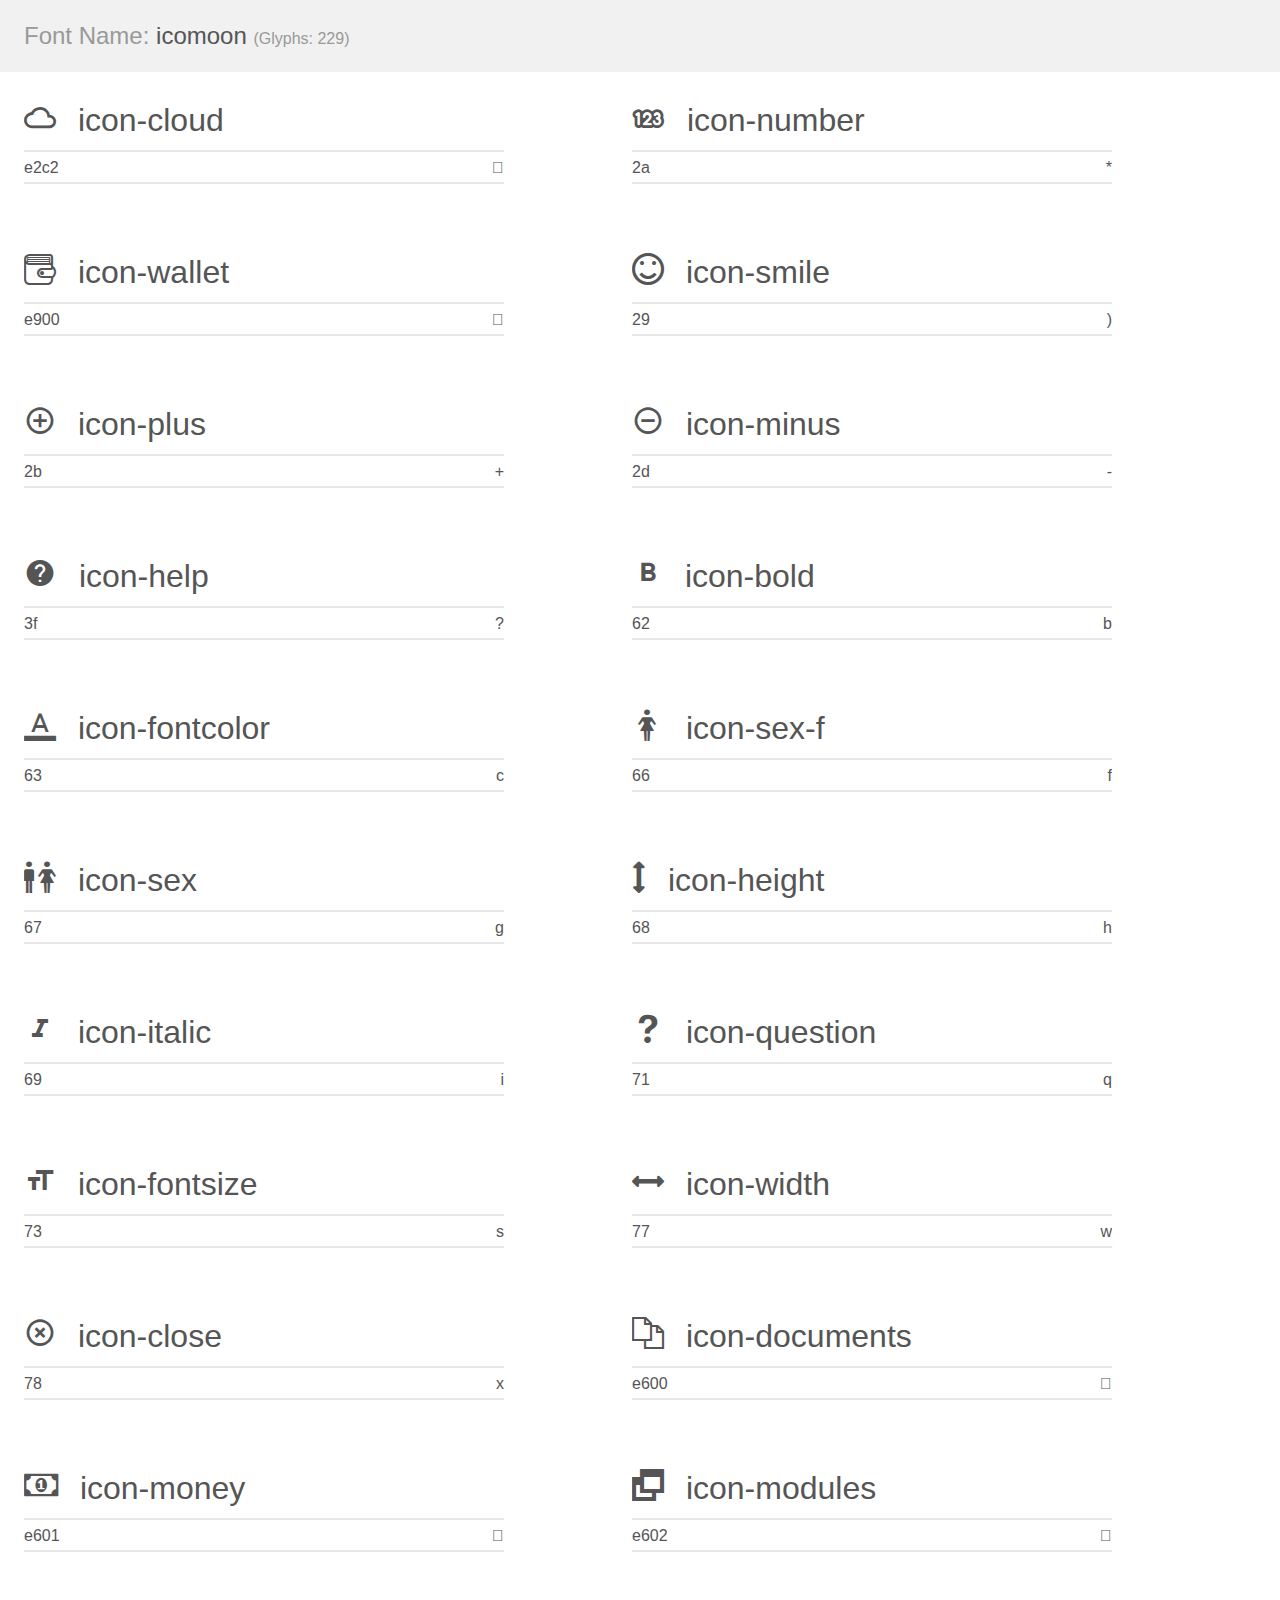
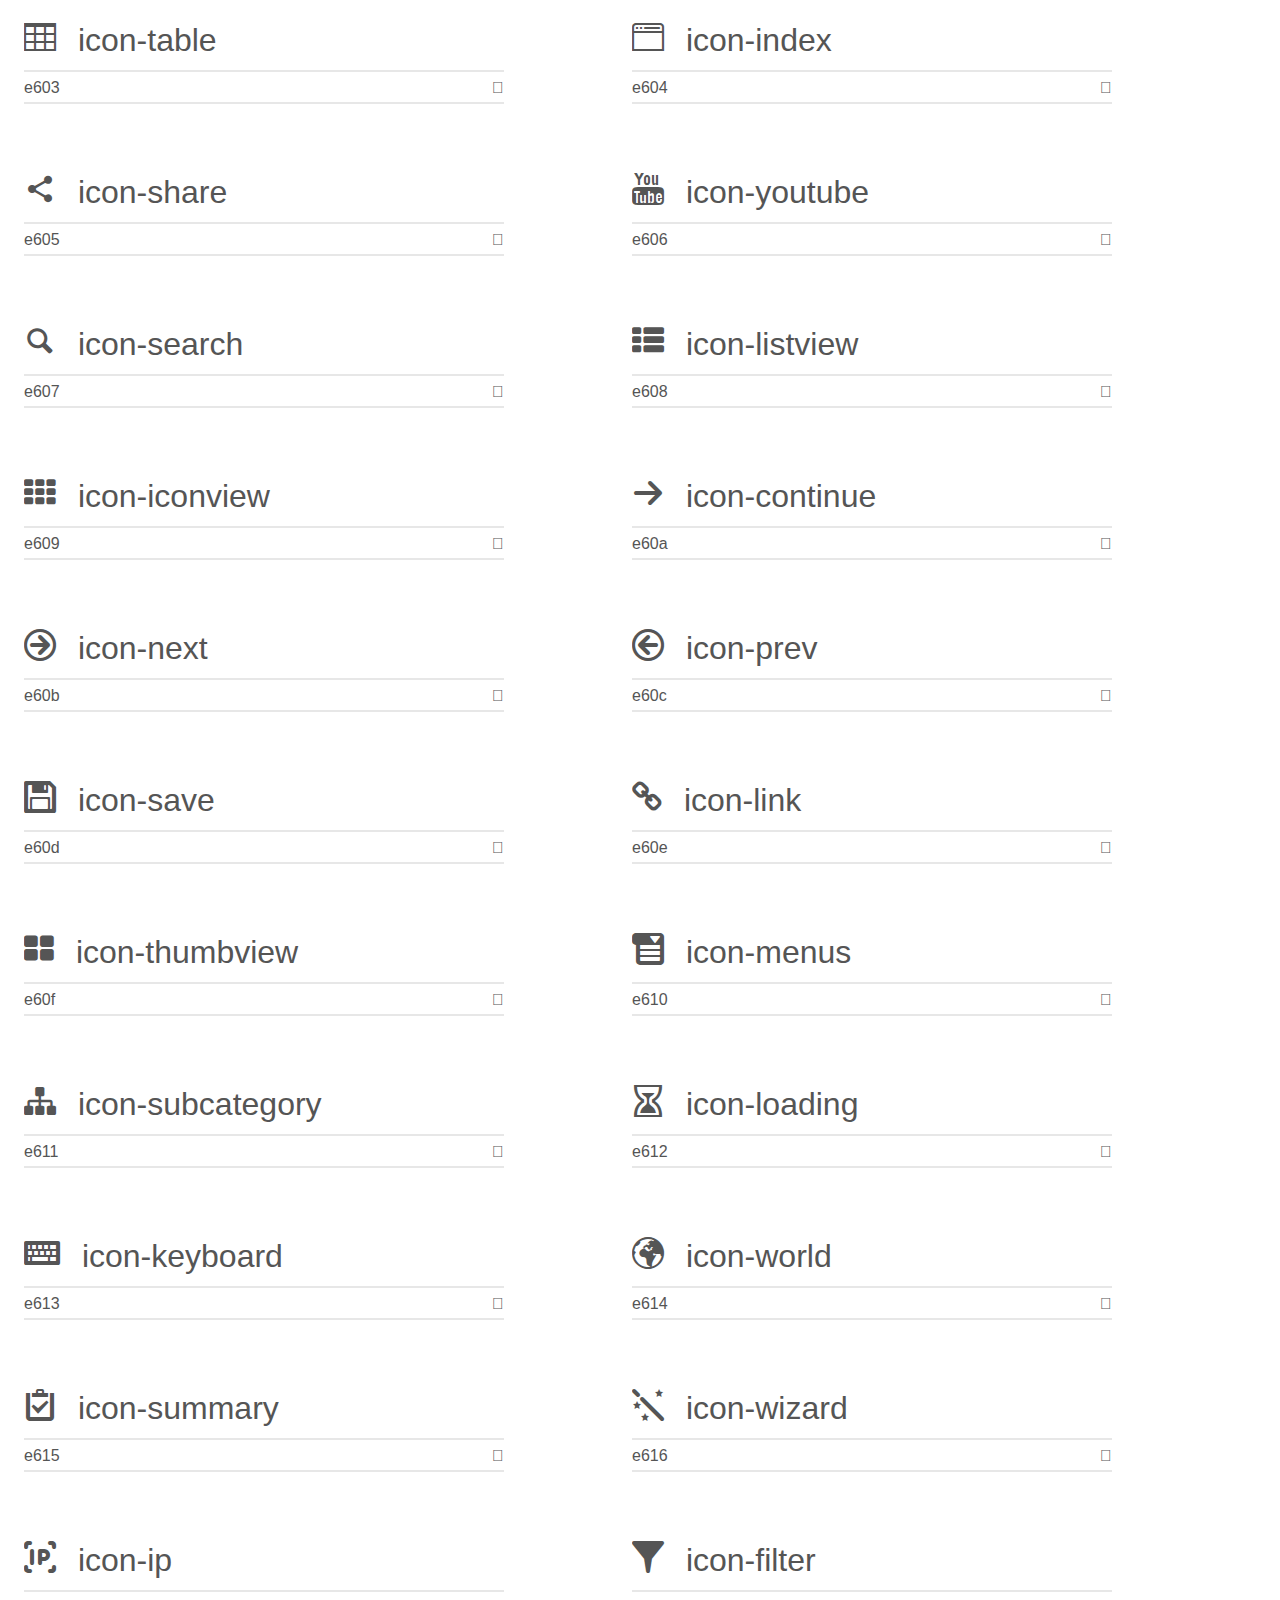
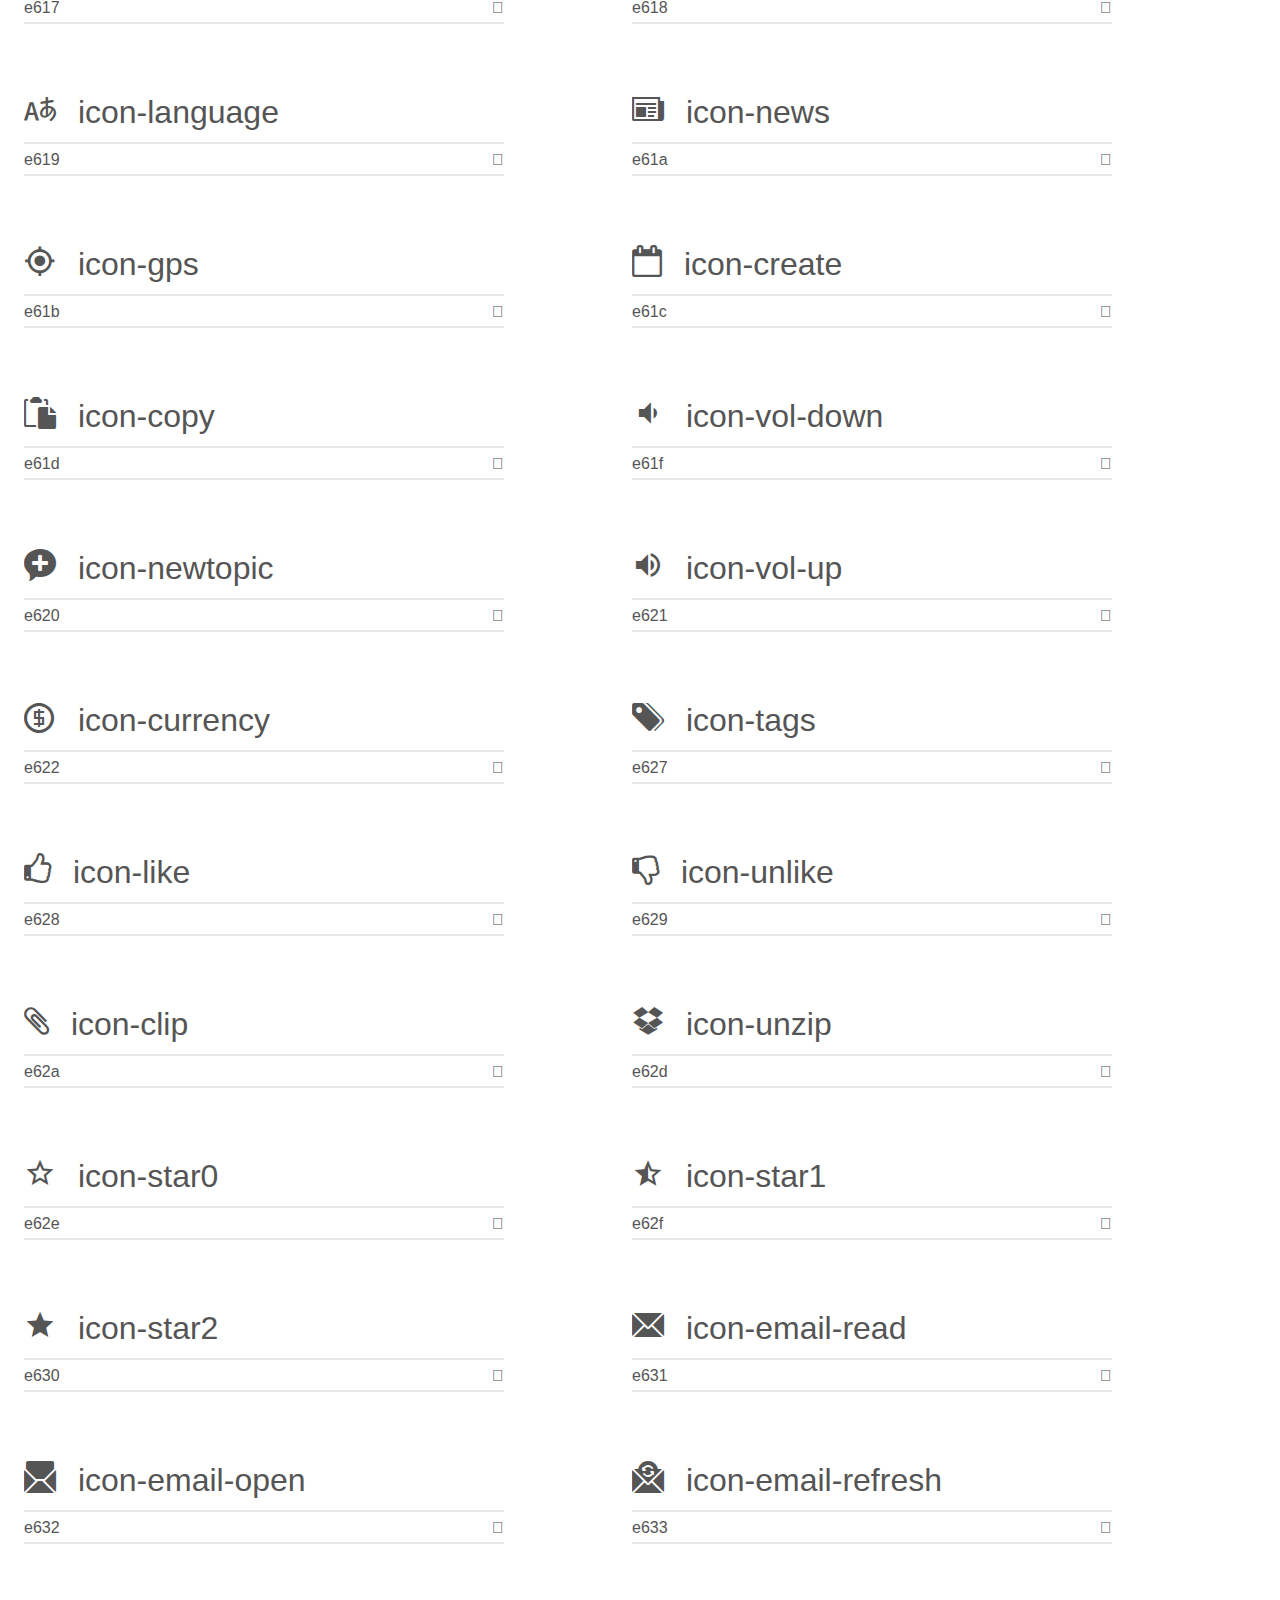
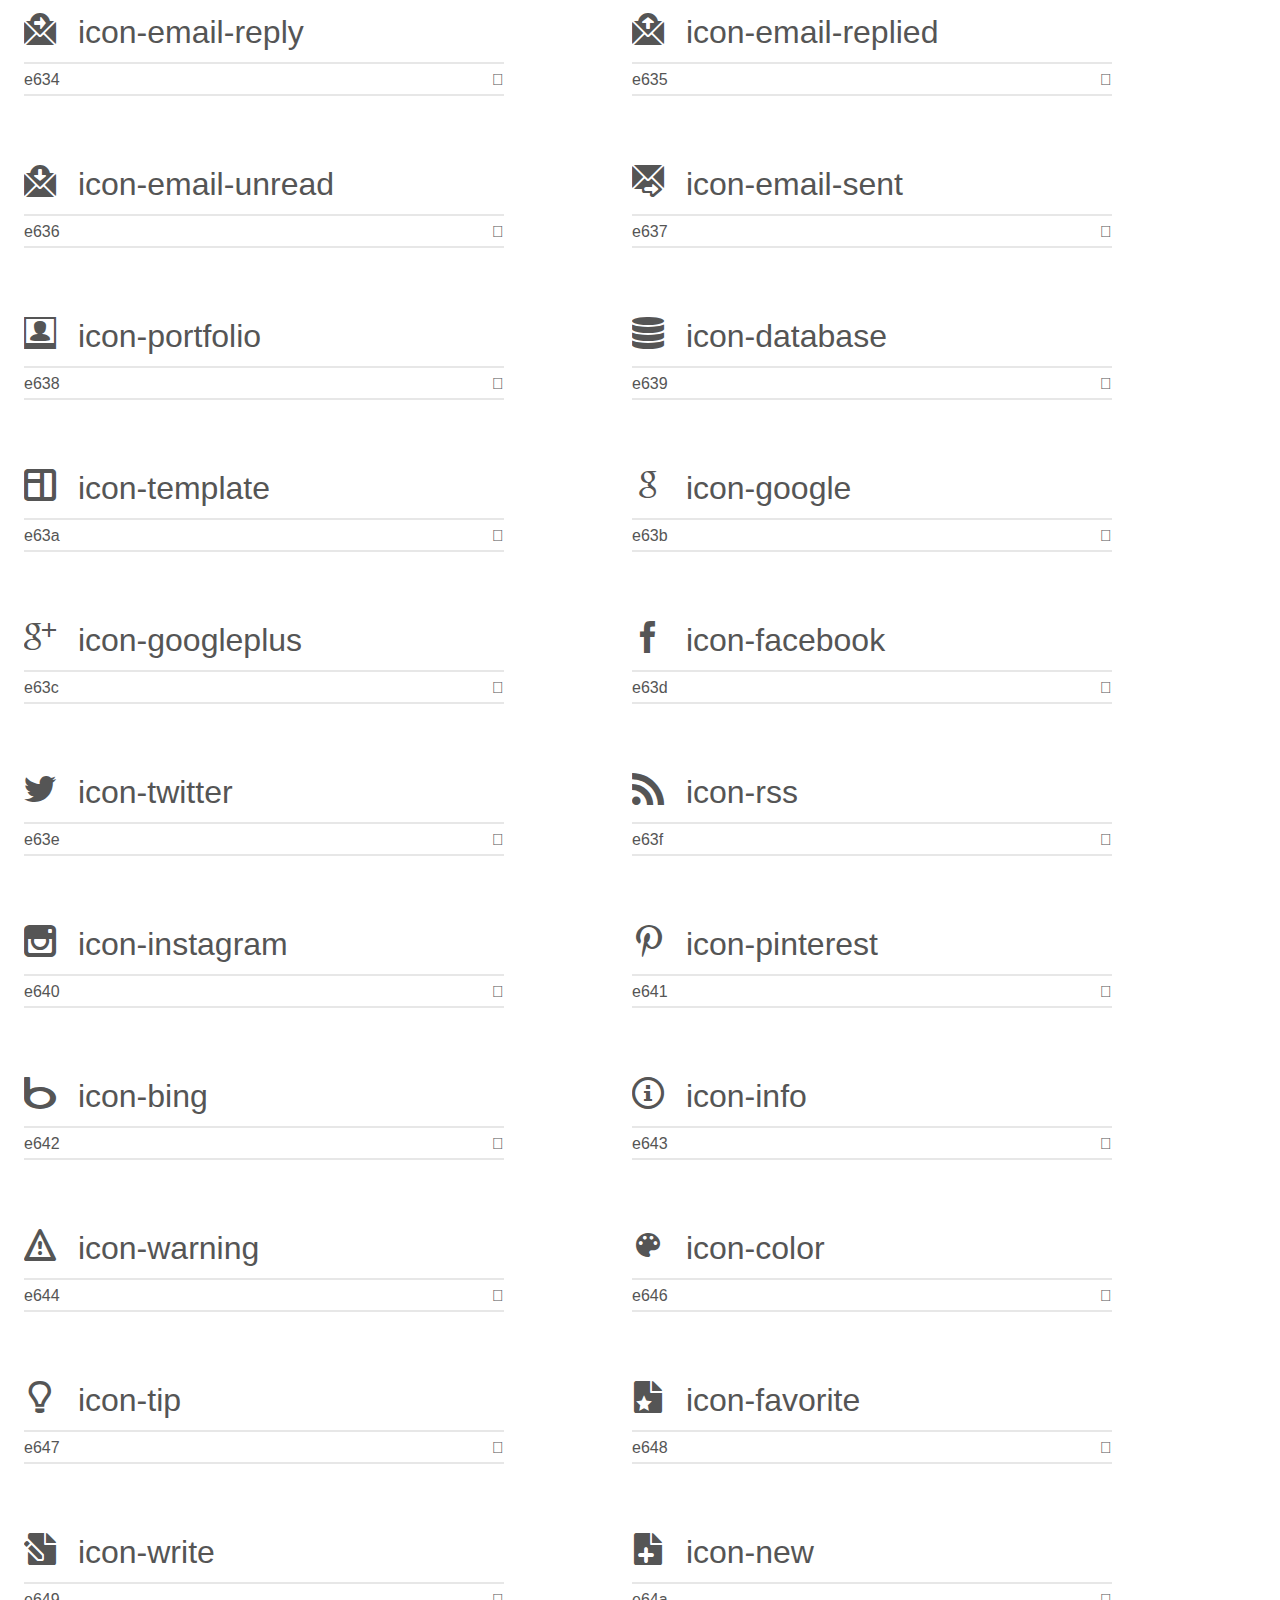
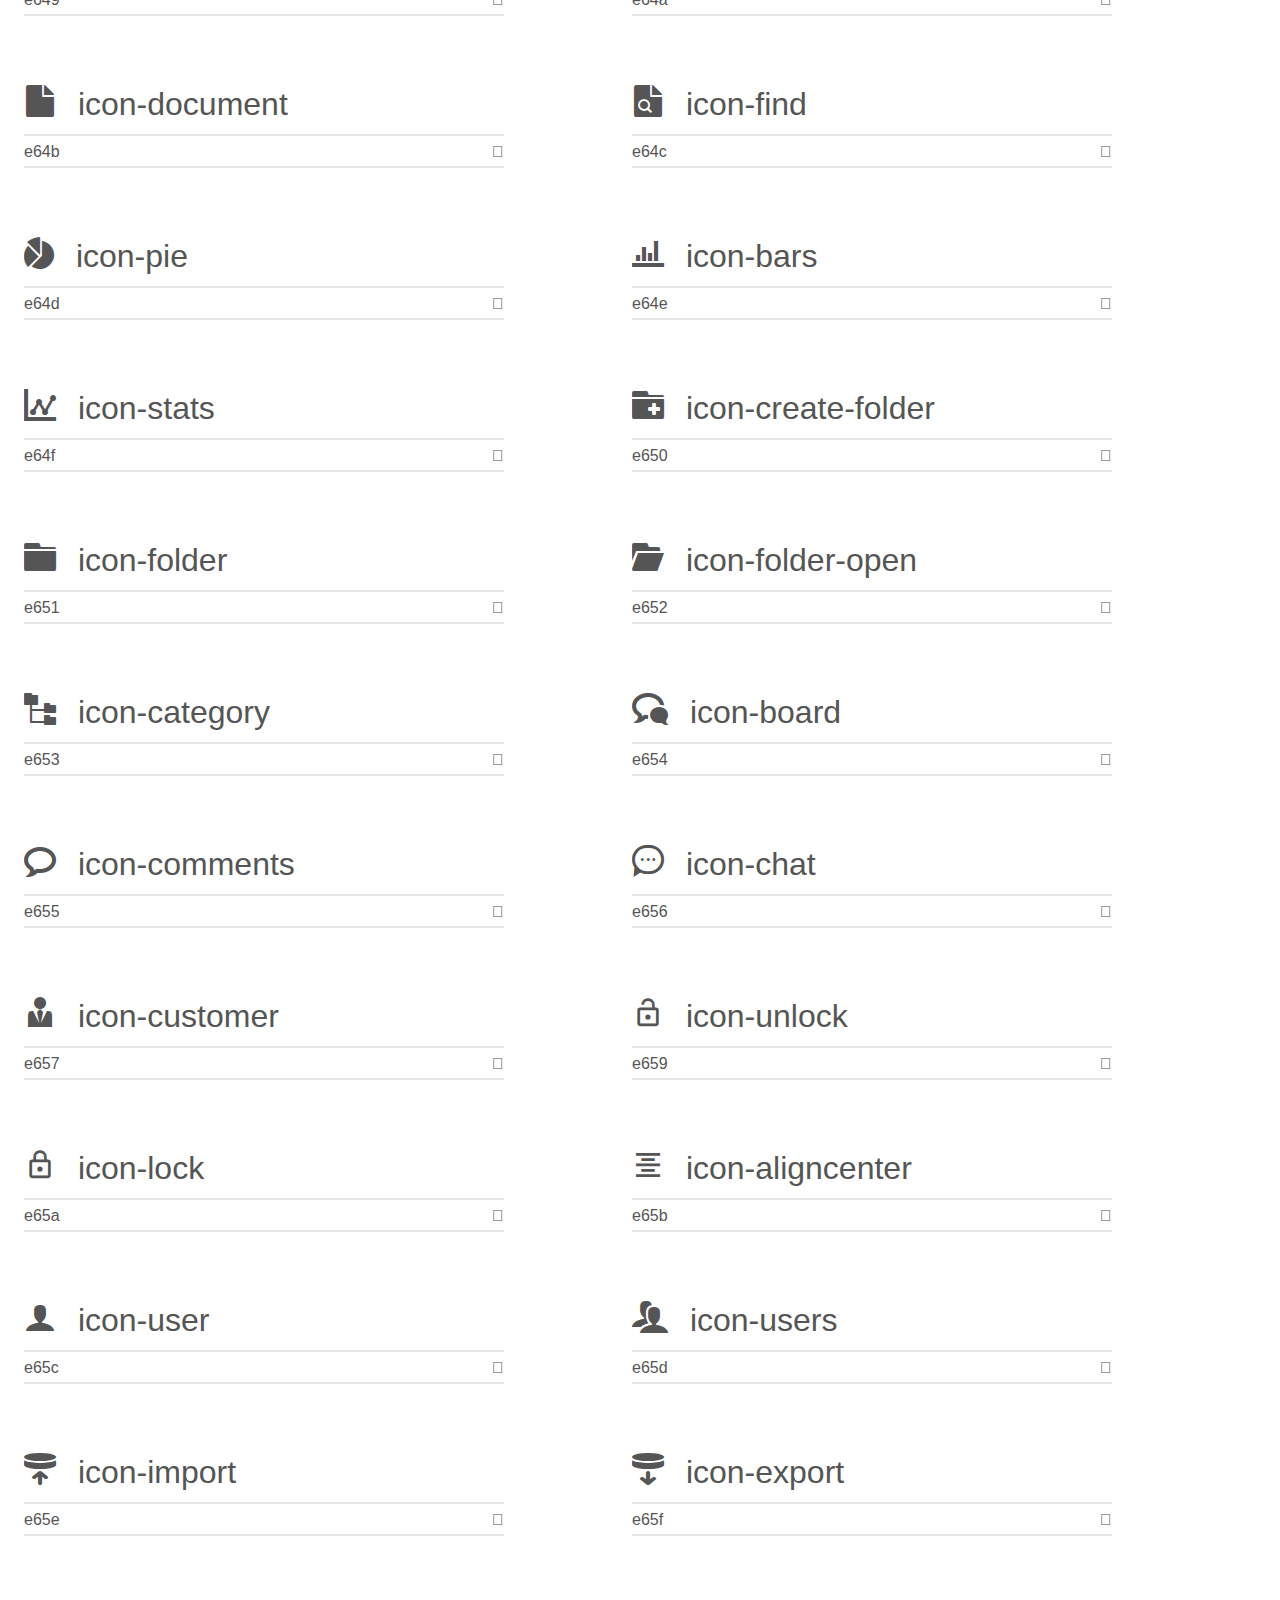
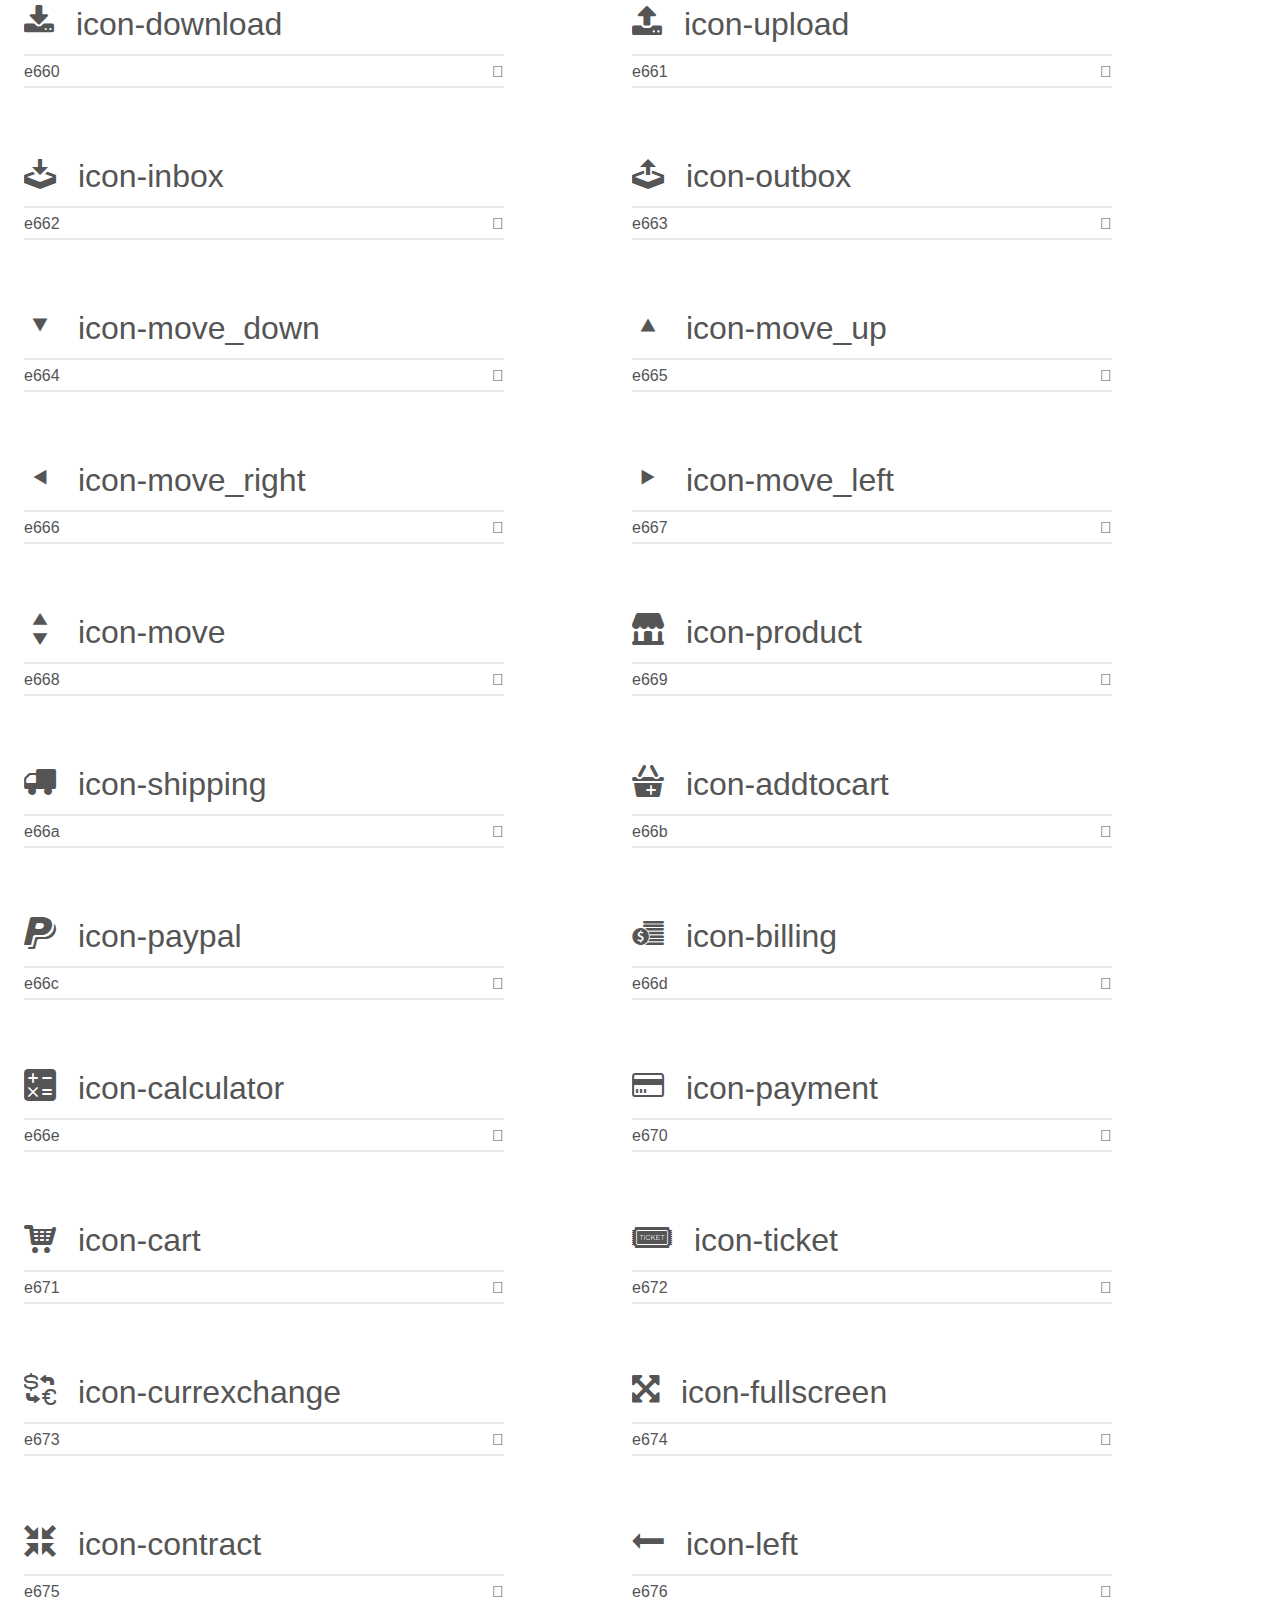
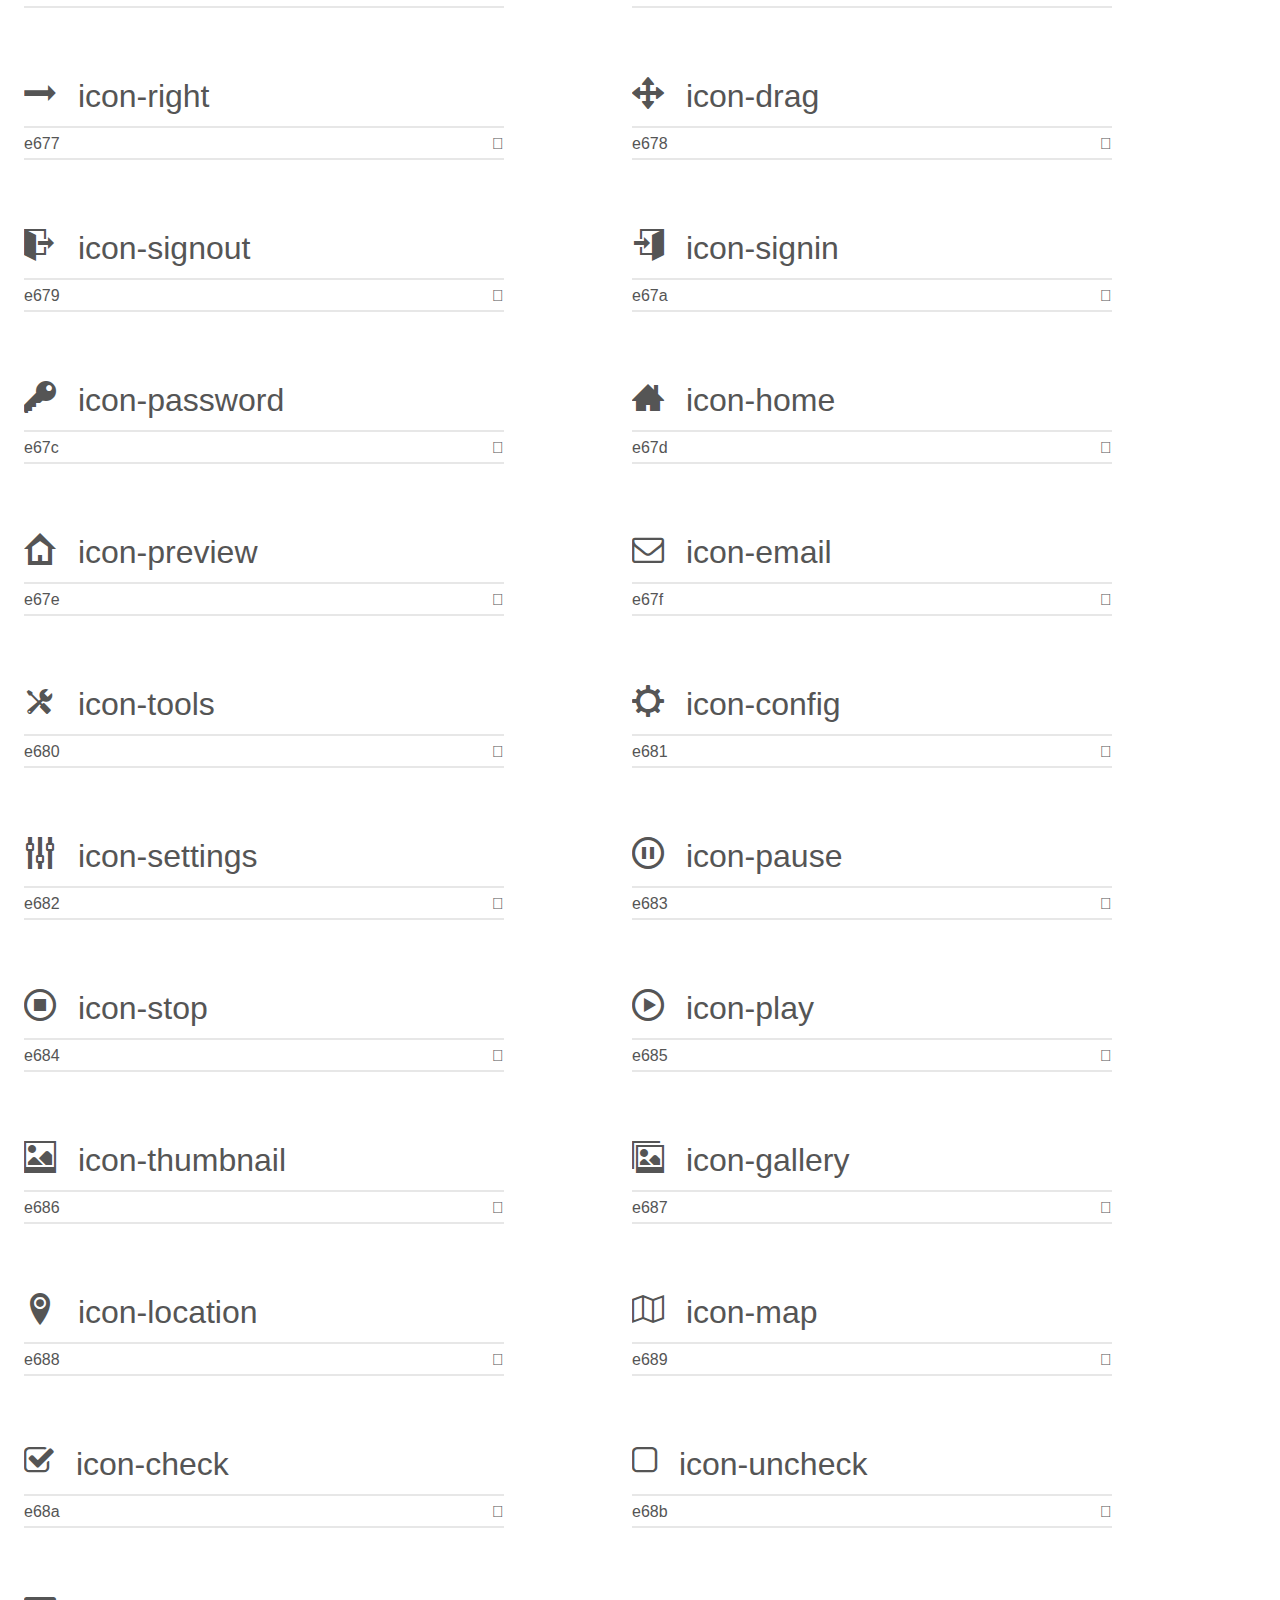
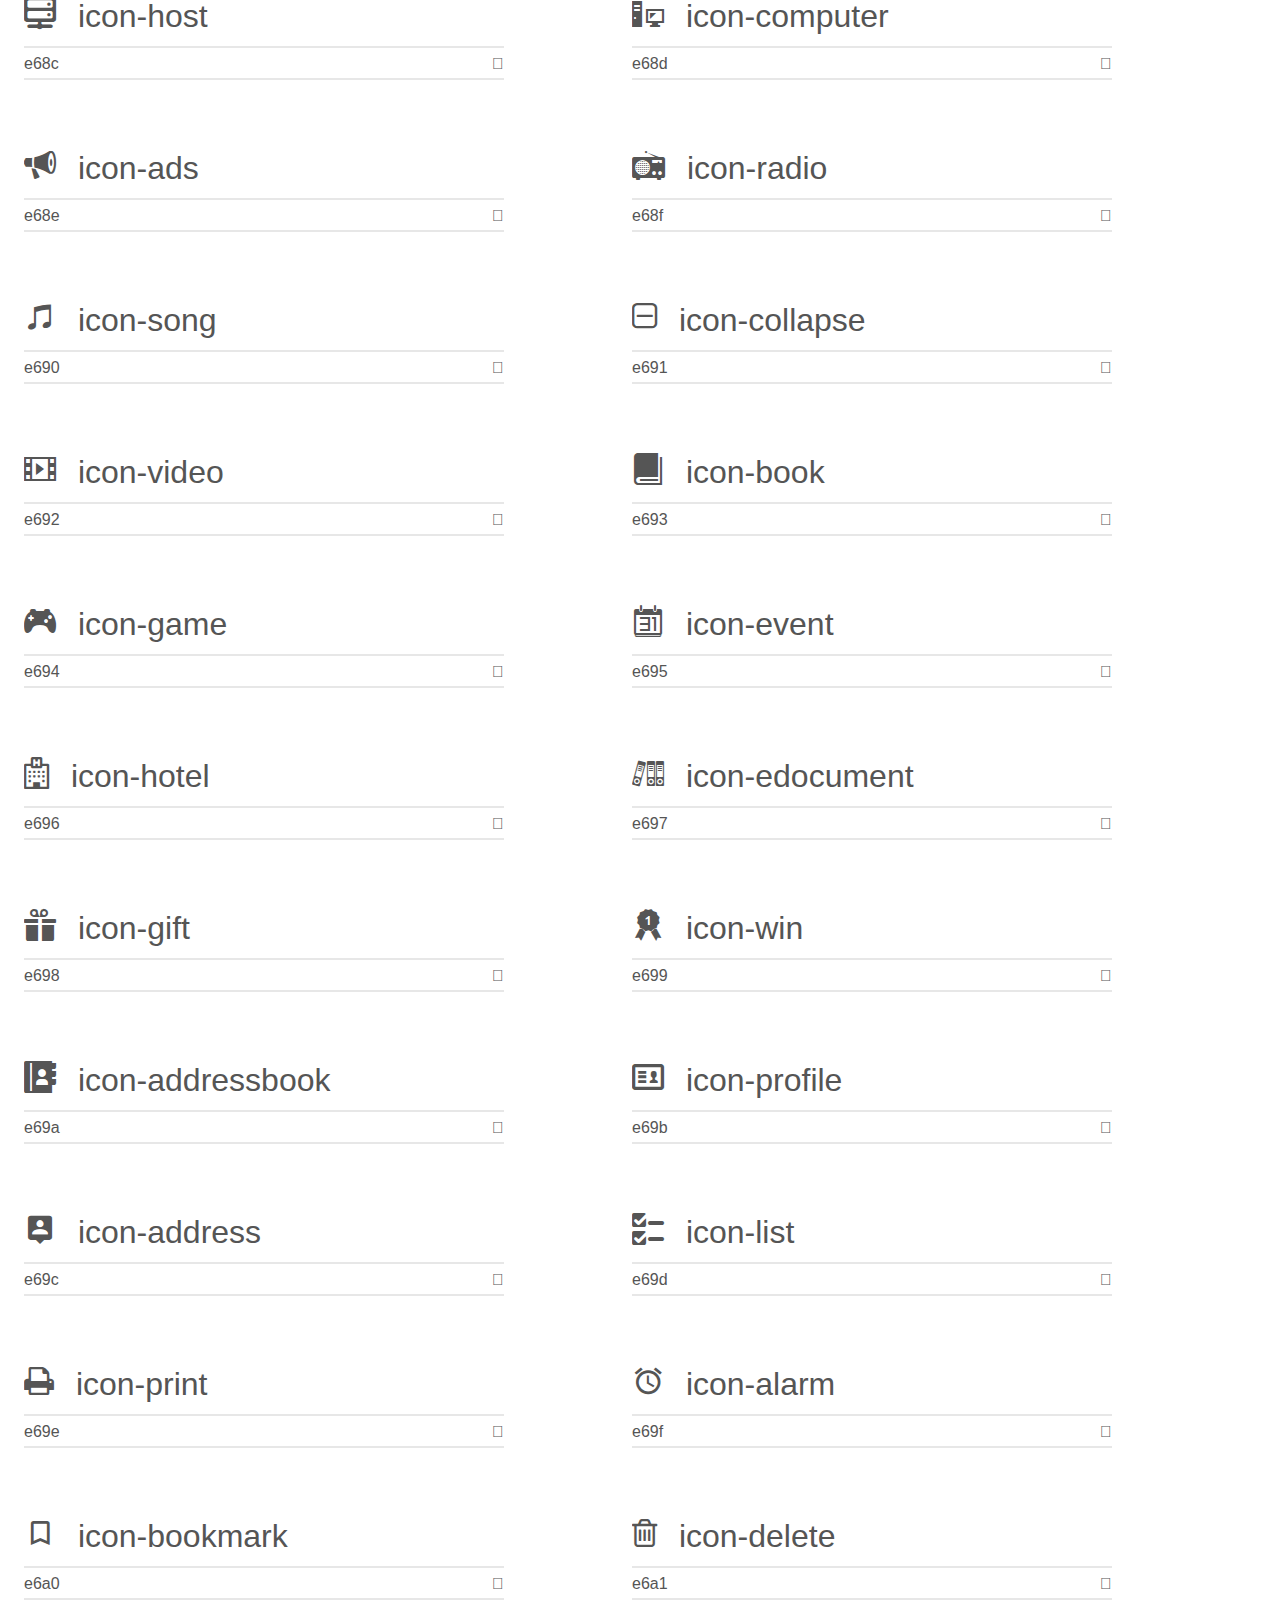
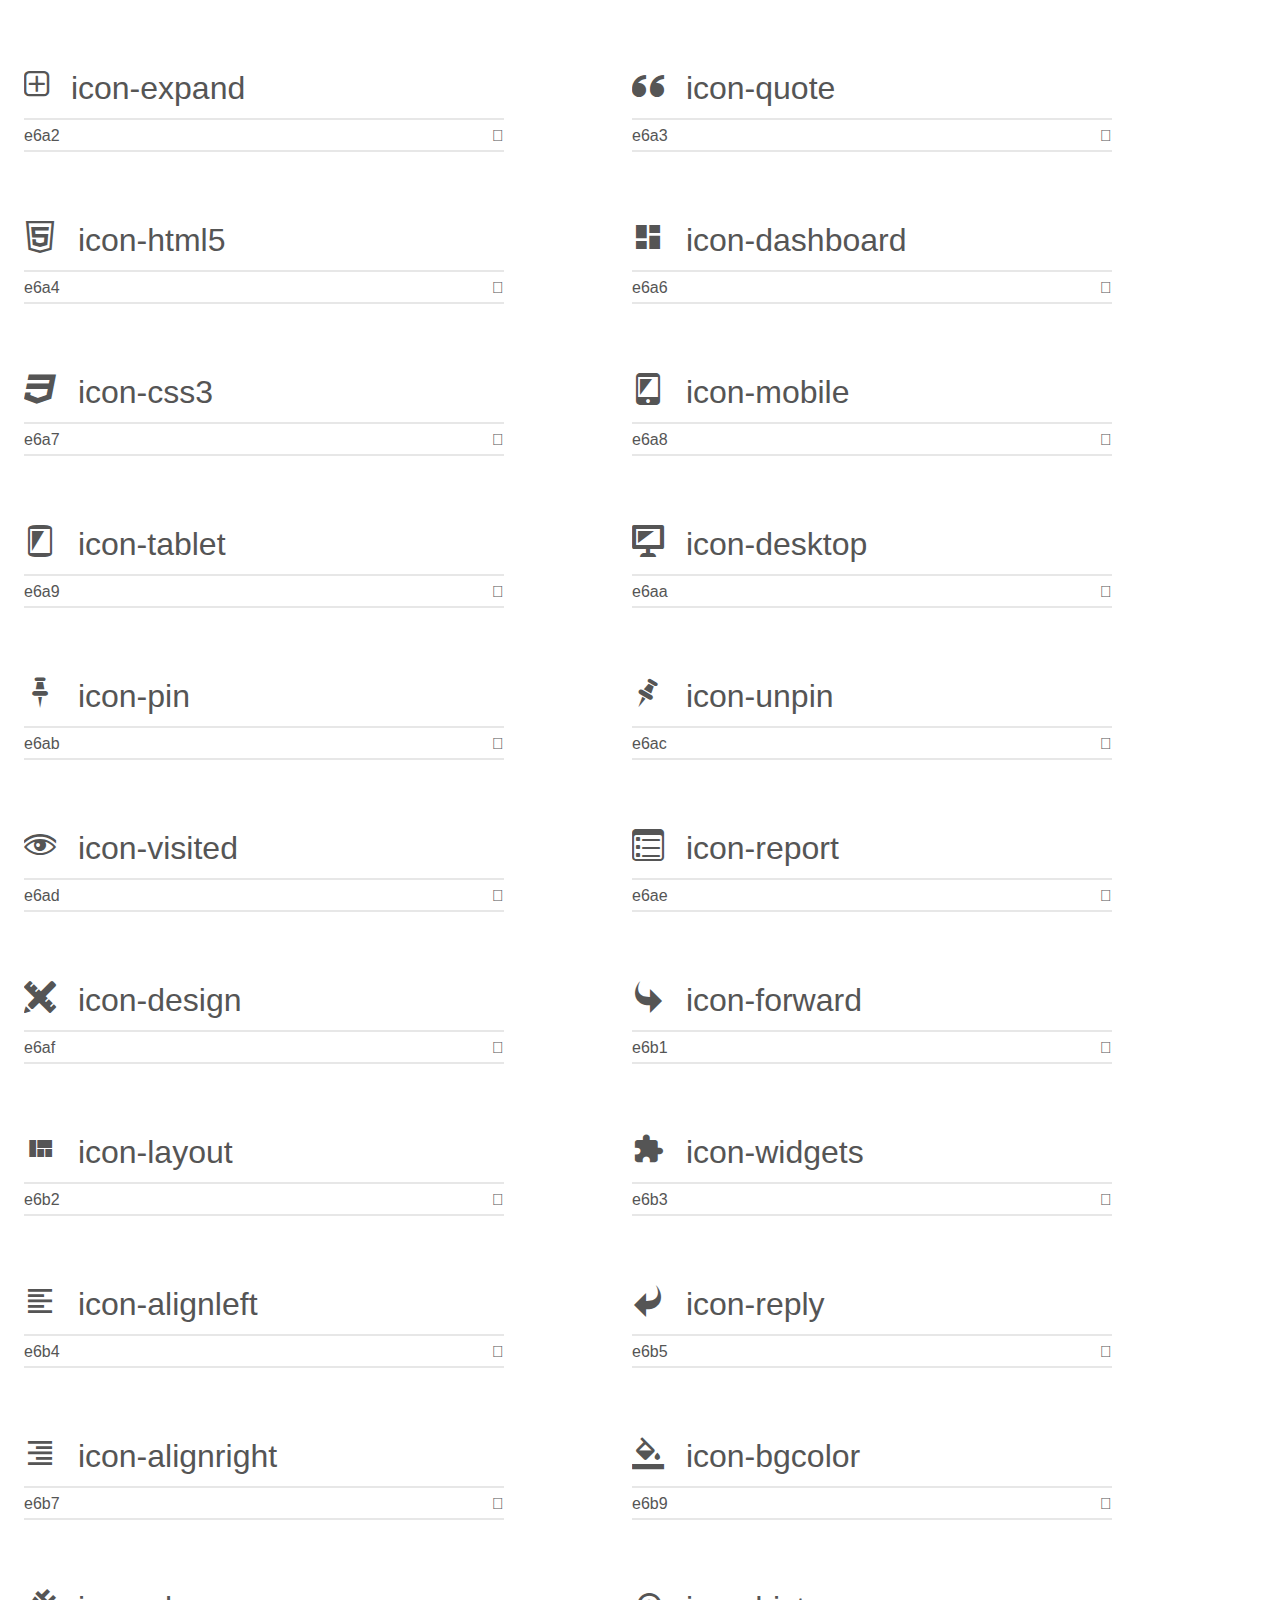
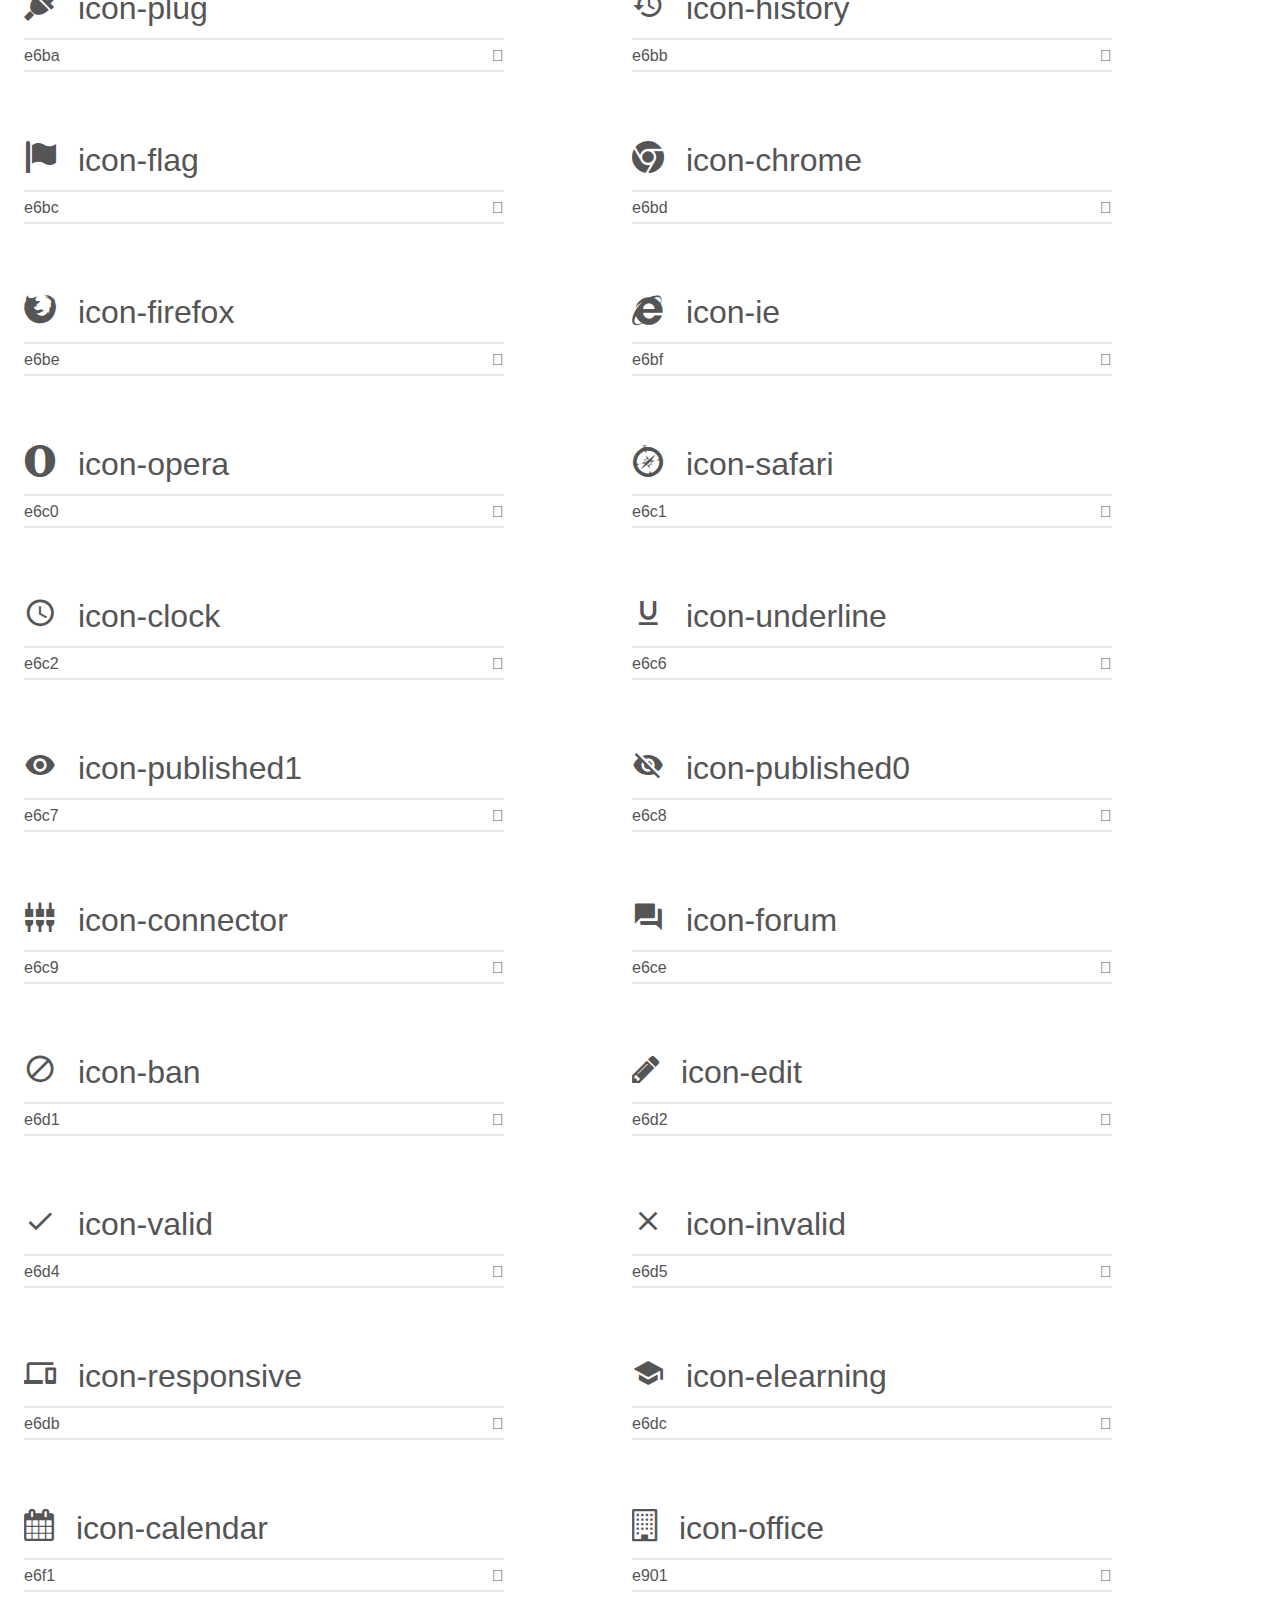
<file: skin/index.html>
<!doctype html>
<html>
<head>
    <meta charset="utf-8">
    <title>IcoMoon Demo</title>
    <meta name="description" content="An Icon Font Generated By IcoMoon.io">
    <meta name="viewport" content="width=device-width, initial-scale=1">
    <link rel="stylesheet" href="demo.css">
    <link rel="stylesheet" href="fonts.css"></head>
<body>
    <div class="bgc1 clearfix">
        <h1 class="mhmm mvm"><span class="fgc1">Font Name:</span> icomoon <small class="fgc1">(Glyphs:&nbsp;229)</small></h1>
    </div>
    <div class="clearfix mhl ptl">
        <div class="glyph fs1">
            <div class="clearfix bshadow0 pbs">
                <span class="icon-cloud">

                </span>
                <span class="mls"> icon-cloud</span>
            </div>
            <fieldset class="fs0 size1of1 clearfix hidden-false">
                <input type="text" readonly value="e2c2" class="unit size1of2" />
                <input type="text" maxlength="1" readonly value="&#xe2c2;" class="unitRight size1of2 talign-right" />
            </fieldset>
            <div class="fs0 bshadow0 clearfix hidden-true">
                <span class="unit pvs fgc1">liga: </span>
                <input type="text" readonly value="cloud_queue" class="liga unitRight" />
            </div>
        </div>
        <div class="glyph fs1">
            <div class="clearfix bshadow0 pbs">
                <span class="icon-number">

                </span>
                <span class="mls"> icon-number</span>
            </div>
            <fieldset class="fs0 size1of1 clearfix hidden-false">
                <input type="text" readonly value="2a" class="unit size1of2" />
                <input type="text" maxlength="1" readonly value="&#x2a;" class="unitRight size1of2 talign-right" />
            </fieldset>
            <div class="fs0 bshadow0 clearfix hidden-true">
                <span class="unit pvs fgc1">liga: </span>
                <input type="text" readonly value="" class="liga unitRight" />
            </div>
        </div>
        <div class="glyph fs2">
            <div class="clearfix bshadow0 pbs">
                <span class="icon-wallet">

                </span>
                <span class="mls"> icon-wallet</span>
            </div>
            <fieldset class="fs0 size1of1 clearfix hidden-false">
                <input type="text" readonly value="e900" class="unit size1of2" />
                <input type="text" maxlength="1" readonly value="&#xe900;" class="unitRight size1of2 talign-right" />
            </fieldset>
            <div class="fs0 bshadow0 clearfix hidden-true">
                <span class="unit pvs fgc1">liga: </span>
                <input type="text" readonly value="" class="liga unitRight" />
            </div>
        </div>
        <div class="glyph fs3">
            <div class="clearfix bshadow0 pbs">
                <span class="icon-smile">

                </span>
                <span class="mls"> icon-smile</span>
            </div>
            <fieldset class="fs0 size1of1 clearfix hidden-false">
                <input type="text" readonly value="29" class="unit size1of2" />
                <input type="text" maxlength="1" readonly value="&#x29;" class="unitRight size1of2 talign-right" />
            </fieldset>
            <div class="fs0 bshadow0 clearfix hidden-true">
                <span class="unit pvs fgc1">liga: </span>
                <input type="text" readonly value="" class="liga unitRight" />
            </div>
        </div>
        <div class="glyph fs3">
            <div class="clearfix bshadow0 pbs">
                <span class="icon-plus">

                </span>
                <span class="mls"> icon-plus</span>
            </div>
            <fieldset class="fs0 size1of1 clearfix hidden-false">
                <input type="text" readonly value="2b" class="unit size1of2" />
                <input type="text" maxlength="1" readonly value="&#x2b;" class="unitRight size1of2 talign-right" />
            </fieldset>
            <div class="fs0 bshadow0 clearfix hidden-true">
                <span class="unit pvs fgc1">liga: </span>
                <input type="text" readonly value="" class="liga unitRight" />
            </div>
        </div>
        <div class="glyph fs3">
            <div class="clearfix bshadow0 pbs">
                <span class="icon-minus">

                </span>
                <span class="mls"> icon-minus</span>
            </div>
            <fieldset class="fs0 size1of1 clearfix hidden-false">
                <input type="text" readonly value="2d" class="unit size1of2" />
                <input type="text" maxlength="1" readonly value="&#x2d;" class="unitRight size1of2 talign-right" />
            </fieldset>
            <div class="fs0 bshadow0 clearfix hidden-true">
                <span class="unit pvs fgc1">liga: </span>
                <input type="text" readonly value="" class="liga unitRight" />
            </div>
        </div>
        <div class="glyph fs3">
            <div class="clearfix bshadow0 pbs">
                <span class="icon-help">

                </span>
                <span class="mls"> icon-help</span>
            </div>
            <fieldset class="fs0 size1of1 clearfix hidden-false">
                <input type="text" readonly value="3f" class="unit size1of2" />
                <input type="text" maxlength="1" readonly value="&#x3f;" class="unitRight size1of2 talign-right" />
            </fieldset>
            <div class="fs0 bshadow0 clearfix hidden-true">
                <span class="unit pvs fgc1">liga: </span>
                <input type="text" readonly value="" class="liga unitRight" />
            </div>
        </div>
        <div class="glyph fs3">
            <div class="clearfix bshadow0 pbs">
                <span class="icon-bold">

                </span>
                <span class="mls"> icon-bold</span>
            </div>
            <fieldset class="fs0 size1of1 clearfix hidden-false">
                <input type="text" readonly value="62" class="unit size1of2" />
                <input type="text" maxlength="1" readonly value="&#x62;" class="unitRight size1of2 talign-right" />
            </fieldset>
            <div class="fs0 bshadow0 clearfix hidden-true">
                <span class="unit pvs fgc1">liga: </span>
                <input type="text" readonly value="" class="liga unitRight" />
            </div>
        </div>
        <div class="glyph fs3">
            <div class="clearfix bshadow0 pbs">
                <span class="icon-fontcolor">

                </span>
                <span class="mls"> icon-fontcolor</span>
            </div>
            <fieldset class="fs0 size1of1 clearfix hidden-false">
                <input type="text" readonly value="63" class="unit size1of2" />
                <input type="text" maxlength="1" readonly value="&#x63;" class="unitRight size1of2 talign-right" />
            </fieldset>
            <div class="fs0 bshadow0 clearfix hidden-true">
                <span class="unit pvs fgc1">liga: </span>
                <input type="text" readonly value="" class="liga unitRight" />
            </div>
        </div>
        <div class="glyph fs3">
            <div class="clearfix bshadow0 pbs">
                <span class="icon-sex-f">

                </span>
                <span class="mls"> icon-sex-f</span>
            </div>
            <fieldset class="fs0 size1of1 clearfix hidden-false">
                <input type="text" readonly value="66" class="unit size1of2" />
                <input type="text" maxlength="1" readonly value="&#x66;" class="unitRight size1of2 talign-right" />
            </fieldset>
            <div class="fs0 bshadow0 clearfix hidden-true">
                <span class="unit pvs fgc1">liga: </span>
                <input type="text" readonly value="" class="liga unitRight" />
            </div>
        </div>
        <div class="glyph fs3">
            <div class="clearfix bshadow0 pbs">
                <span class="icon-sex">

                </span>
                <span class="mls"> icon-sex</span>
            </div>
            <fieldset class="fs0 size1of1 clearfix hidden-false">
                <input type="text" readonly value="67" class="unit size1of2" />
                <input type="text" maxlength="1" readonly value="&#x67;" class="unitRight size1of2 talign-right" />
            </fieldset>
            <div class="fs0 bshadow0 clearfix hidden-true">
                <span class="unit pvs fgc1">liga: </span>
                <input type="text" readonly value="" class="liga unitRight" />
            </div>
        </div>
        <div class="glyph fs3">
            <div class="clearfix bshadow0 pbs">
                <span class="icon-height">

                </span>
                <span class="mls"> icon-height</span>
            </div>
            <fieldset class="fs0 size1of1 clearfix hidden-false">
                <input type="text" readonly value="68" class="unit size1of2" />
                <input type="text" maxlength="1" readonly value="&#x68;" class="unitRight size1of2 talign-right" />
            </fieldset>
            <div class="fs0 bshadow0 clearfix hidden-true">
                <span class="unit pvs fgc1">liga: </span>
                <input type="text" readonly value="" class="liga unitRight" />
            </div>
        </div>
        <div class="glyph fs3">
            <div class="clearfix bshadow0 pbs">
                <span class="icon-italic">

                </span>
                <span class="mls"> icon-italic</span>
            </div>
            <fieldset class="fs0 size1of1 clearfix hidden-false">
                <input type="text" readonly value="69" class="unit size1of2" />
                <input type="text" maxlength="1" readonly value="&#x69;" class="unitRight size1of2 talign-right" />
            </fieldset>
            <div class="fs0 bshadow0 clearfix hidden-true">
                <span class="unit pvs fgc1">liga: </span>
                <input type="text" readonly value="" class="liga unitRight" />
            </div>
        </div>
        <div class="glyph fs3">
            <div class="clearfix bshadow0 pbs">
                <span class="icon-question">

                </span>
                <span class="mls"> icon-question</span>
            </div>
            <fieldset class="fs0 size1of1 clearfix hidden-false">
                <input type="text" readonly value="71" class="unit size1of2" />
                <input type="text" maxlength="1" readonly value="&#x71;" class="unitRight size1of2 talign-right" />
            </fieldset>
            <div class="fs0 bshadow0 clearfix hidden-true">
                <span class="unit pvs fgc1">liga: </span>
                <input type="text" readonly value="" class="liga unitRight" />
            </div>
        </div>
        <div class="glyph fs3">
            <div class="clearfix bshadow0 pbs">
                <span class="icon-fontsize">

                </span>
                <span class="mls"> icon-fontsize</span>
            </div>
            <fieldset class="fs0 size1of1 clearfix hidden-false">
                <input type="text" readonly value="73" class="unit size1of2" />
                <input type="text" maxlength="1" readonly value="&#x73;" class="unitRight size1of2 talign-right" />
            </fieldset>
            <div class="fs0 bshadow0 clearfix hidden-true">
                <span class="unit pvs fgc1">liga: </span>
                <input type="text" readonly value="" class="liga unitRight" />
            </div>
        </div>
        <div class="glyph fs3">
            <div class="clearfix bshadow0 pbs">
                <span class="icon-width">

                </span>
                <span class="mls"> icon-width</span>
            </div>
            <fieldset class="fs0 size1of1 clearfix hidden-false">
                <input type="text" readonly value="77" class="unit size1of2" />
                <input type="text" maxlength="1" readonly value="&#x77;" class="unitRight size1of2 talign-right" />
            </fieldset>
            <div class="fs0 bshadow0 clearfix hidden-true">
                <span class="unit pvs fgc1">liga: </span>
                <input type="text" readonly value="" class="liga unitRight" />
            </div>
        </div>
        <div class="glyph fs3">
            <div class="clearfix bshadow0 pbs">
                <span class="icon-close">

                </span>
                <span class="mls"> icon-close</span>
            </div>
            <fieldset class="fs0 size1of1 clearfix hidden-false">
                <input type="text" readonly value="78" class="unit size1of2" />
                <input type="text" maxlength="1" readonly value="&#x78;" class="unitRight size1of2 talign-right" />
            </fieldset>
            <div class="fs0 bshadow0 clearfix hidden-true">
                <span class="unit pvs fgc1">liga: </span>
                <input type="text" readonly value="" class="liga unitRight" />
            </div>
        </div>
        <div class="glyph fs3">
            <div class="clearfix bshadow0 pbs">
                <span class="icon-documents">

                </span>
                <span class="mls"> icon-documents</span>
            </div>
            <fieldset class="fs0 size1of1 clearfix hidden-false">
                <input type="text" readonly value="e600" class="unit size1of2" />
                <input type="text" maxlength="1" readonly value="&#xe600;" class="unitRight size1of2 talign-right" />
            </fieldset>
            <div class="fs0 bshadow0 clearfix hidden-true">
                <span class="unit pvs fgc1">liga: </span>
                <input type="text" readonly value="" class="liga unitRight" />
            </div>
        </div>
        <div class="glyph fs3">
            <div class="clearfix bshadow0 pbs">
                <span class="icon-money">

                </span>
                <span class="mls"> icon-money</span>
            </div>
            <fieldset class="fs0 size1of1 clearfix hidden-false">
                <input type="text" readonly value="e601" class="unit size1of2" />
                <input type="text" maxlength="1" readonly value="&#xe601;" class="unitRight size1of2 talign-right" />
            </fieldset>
            <div class="fs0 bshadow0 clearfix hidden-true">
                <span class="unit pvs fgc1">liga: </span>
                <input type="text" readonly value="" class="liga unitRight" />
            </div>
        </div>
        <div class="glyph fs3">
            <div class="clearfix bshadow0 pbs">
                <span class="icon-modules">

                </span>
                <span class="mls"> icon-modules</span>
            </div>
            <fieldset class="fs0 size1of1 clearfix hidden-false">
                <input type="text" readonly value="e602" class="unit size1of2" />
                <input type="text" maxlength="1" readonly value="&#xe602;" class="unitRight size1of2 talign-right" />
            </fieldset>
            <div class="fs0 bshadow0 clearfix hidden-true">
                <span class="unit pvs fgc1">liga: </span>
                <input type="text" readonly value="" class="liga unitRight" />
            </div>
        </div>
        <div class="glyph fs3">
            <div class="clearfix bshadow0 pbs">
                <span class="icon-table">

                </span>
                <span class="mls"> icon-table</span>
            </div>
            <fieldset class="fs0 size1of1 clearfix hidden-false">
                <input type="text" readonly value="e603" class="unit size1of2" />
                <input type="text" maxlength="1" readonly value="&#xe603;" class="unitRight size1of2 talign-right" />
            </fieldset>
            <div class="fs0 bshadow0 clearfix hidden-true">
                <span class="unit pvs fgc1">liga: </span>
                <input type="text" readonly value="" class="liga unitRight" />
            </div>
        </div>
        <div class="glyph fs3">
            <div class="clearfix bshadow0 pbs">
                <span class="icon-index">

                </span>
                <span class="mls"> icon-index</span>
            </div>
            <fieldset class="fs0 size1of1 clearfix hidden-false">
                <input type="text" readonly value="e604" class="unit size1of2" />
                <input type="text" maxlength="1" readonly value="&#xe604;" class="unitRight size1of2 talign-right" />
            </fieldset>
            <div class="fs0 bshadow0 clearfix hidden-true">
                <span class="unit pvs fgc1">liga: </span>
                <input type="text" readonly value="" class="liga unitRight" />
            </div>
        </div>
        <div class="glyph fs3">
            <div class="clearfix bshadow0 pbs">
                <span class="icon-share">

                </span>
                <span class="mls"> icon-share</span>
            </div>
            <fieldset class="fs0 size1of1 clearfix hidden-false">
                <input type="text" readonly value="e605" class="unit size1of2" />
                <input type="text" maxlength="1" readonly value="&#xe605;" class="unitRight size1of2 talign-right" />
            </fieldset>
            <div class="fs0 bshadow0 clearfix hidden-true">
                <span class="unit pvs fgc1">liga: </span>
                <input type="text" readonly value="" class="liga unitRight" />
            </div>
        </div>
        <div class="glyph fs3">
            <div class="clearfix bshadow0 pbs">
                <span class="icon-youtube">

                </span>
                <span class="mls"> icon-youtube</span>
            </div>
            <fieldset class="fs0 size1of1 clearfix hidden-false">
                <input type="text" readonly value="e606" class="unit size1of2" />
                <input type="text" maxlength="1" readonly value="&#xe606;" class="unitRight size1of2 talign-right" />
            </fieldset>
            <div class="fs0 bshadow0 clearfix hidden-true">
                <span class="unit pvs fgc1">liga: </span>
                <input type="text" readonly value="" class="liga unitRight" />
            </div>
        </div>
        <div class="glyph fs3">
            <div class="clearfix bshadow0 pbs">
                <span class="icon-search">

                </span>
                <span class="mls"> icon-search</span>
            </div>
            <fieldset class="fs0 size1of1 clearfix hidden-false">
                <input type="text" readonly value="e607" class="unit size1of2" />
                <input type="text" maxlength="1" readonly value="&#xe607;" class="unitRight size1of2 talign-right" />
            </fieldset>
            <div class="fs0 bshadow0 clearfix hidden-true">
                <span class="unit pvs fgc1">liga: </span>
                <input type="text" readonly value="" class="liga unitRight" />
            </div>
        </div>
        <div class="glyph fs3">
            <div class="clearfix bshadow0 pbs">
                <span class="icon-listview">

                </span>
                <span class="mls"> icon-listview</span>
            </div>
            <fieldset class="fs0 size1of1 clearfix hidden-false">
                <input type="text" readonly value="e608" class="unit size1of2" />
                <input type="text" maxlength="1" readonly value="&#xe608;" class="unitRight size1of2 talign-right" />
            </fieldset>
            <div class="fs0 bshadow0 clearfix hidden-true">
                <span class="unit pvs fgc1">liga: </span>
                <input type="text" readonly value="" class="liga unitRight" />
            </div>
        </div>
        <div class="glyph fs3">
            <div class="clearfix bshadow0 pbs">
                <span class="icon-iconview">

                </span>
                <span class="mls"> icon-iconview</span>
            </div>
            <fieldset class="fs0 size1of1 clearfix hidden-false">
                <input type="text" readonly value="e609" class="unit size1of2" />
                <input type="text" maxlength="1" readonly value="&#xe609;" class="unitRight size1of2 talign-right" />
            </fieldset>
            <div class="fs0 bshadow0 clearfix hidden-true">
                <span class="unit pvs fgc1">liga: </span>
                <input type="text" readonly value="" class="liga unitRight" />
            </div>
        </div>
        <div class="glyph fs3">
            <div class="clearfix bshadow0 pbs">
                <span class="icon-continue">

                </span>
                <span class="mls"> icon-continue</span>
            </div>
            <fieldset class="fs0 size1of1 clearfix hidden-false">
                <input type="text" readonly value="e60a" class="unit size1of2" />
                <input type="text" maxlength="1" readonly value="&#xe60a;" class="unitRight size1of2 talign-right" />
            </fieldset>
            <div class="fs0 bshadow0 clearfix hidden-true">
                <span class="unit pvs fgc1">liga: </span>
                <input type="text" readonly value="" class="liga unitRight" />
            </div>
        </div>
        <div class="glyph fs3">
            <div class="clearfix bshadow0 pbs">
                <span class="icon-next">

                </span>
                <span class="mls"> icon-next</span>
            </div>
            <fieldset class="fs0 size1of1 clearfix hidden-false">
                <input type="text" readonly value="e60b" class="unit size1of2" />
                <input type="text" maxlength="1" readonly value="&#xe60b;" class="unitRight size1of2 talign-right" />
            </fieldset>
            <div class="fs0 bshadow0 clearfix hidden-true">
                <span class="unit pvs fgc1">liga: </span>
                <input type="text" readonly value="" class="liga unitRight" />
            </div>
        </div>
        <div class="glyph fs3">
            <div class="clearfix bshadow0 pbs">
                <span class="icon-prev">

                </span>
                <span class="mls"> icon-prev</span>
            </div>
            <fieldset class="fs0 size1of1 clearfix hidden-false">
                <input type="text" readonly value="e60c" class="unit size1of2" />
                <input type="text" maxlength="1" readonly value="&#xe60c;" class="unitRight size1of2 talign-right" />
            </fieldset>
            <div class="fs0 bshadow0 clearfix hidden-true">
                <span class="unit pvs fgc1">liga: </span>
                <input type="text" readonly value="" class="liga unitRight" />
            </div>
        </div>
        <div class="glyph fs3">
            <div class="clearfix bshadow0 pbs">
                <span class="icon-save">

                </span>
                <span class="mls"> icon-save</span>
            </div>
            <fieldset class="fs0 size1of1 clearfix hidden-false">
                <input type="text" readonly value="e60d" class="unit size1of2" />
                <input type="text" maxlength="1" readonly value="&#xe60d;" class="unitRight size1of2 talign-right" />
            </fieldset>
            <div class="fs0 bshadow0 clearfix hidden-true">
                <span class="unit pvs fgc1">liga: </span>
                <input type="text" readonly value="" class="liga unitRight" />
            </div>
        </div>
        <div class="glyph fs3">
            <div class="clearfix bshadow0 pbs">
                <span class="icon-link">

                </span>
                <span class="mls"> icon-link</span>
            </div>
            <fieldset class="fs0 size1of1 clearfix hidden-false">
                <input type="text" readonly value="e60e" class="unit size1of2" />
                <input type="text" maxlength="1" readonly value="&#xe60e;" class="unitRight size1of2 talign-right" />
            </fieldset>
            <div class="fs0 bshadow0 clearfix hidden-true">
                <span class="unit pvs fgc1">liga: </span>
                <input type="text" readonly value="" class="liga unitRight" />
            </div>
        </div>
        <div class="glyph fs3">
            <div class="clearfix bshadow0 pbs">
                <span class="icon-thumbview">

                </span>
                <span class="mls"> icon-thumbview</span>
            </div>
            <fieldset class="fs0 size1of1 clearfix hidden-false">
                <input type="text" readonly value="e60f" class="unit size1of2" />
                <input type="text" maxlength="1" readonly value="&#xe60f;" class="unitRight size1of2 talign-right" />
            </fieldset>
            <div class="fs0 bshadow0 clearfix hidden-true">
                <span class="unit pvs fgc1">liga: </span>
                <input type="text" readonly value="" class="liga unitRight" />
            </div>
        </div>
        <div class="glyph fs3">
            <div class="clearfix bshadow0 pbs">
                <span class="icon-menus">

                </span>
                <span class="mls"> icon-menus</span>
            </div>
            <fieldset class="fs0 size1of1 clearfix hidden-false">
                <input type="text" readonly value="e610" class="unit size1of2" />
                <input type="text" maxlength="1" readonly value="&#xe610;" class="unitRight size1of2 talign-right" />
            </fieldset>
            <div class="fs0 bshadow0 clearfix hidden-true">
                <span class="unit pvs fgc1">liga: </span>
                <input type="text" readonly value="" class="liga unitRight" />
            </div>
        </div>
        <div class="glyph fs3">
            <div class="clearfix bshadow0 pbs">
                <span class="icon-subcategory">

                </span>
                <span class="mls"> icon-subcategory</span>
            </div>
            <fieldset class="fs0 size1of1 clearfix hidden-false">
                <input type="text" readonly value="e611" class="unit size1of2" />
                <input type="text" maxlength="1" readonly value="&#xe611;" class="unitRight size1of2 talign-right" />
            </fieldset>
            <div class="fs0 bshadow0 clearfix hidden-true">
                <span class="unit pvs fgc1">liga: </span>
                <input type="text" readonly value="" class="liga unitRight" />
            </div>
        </div>
        <div class="glyph fs3">
            <div class="clearfix bshadow0 pbs">
                <span class="icon-loading">

                </span>
                <span class="mls"> icon-loading</span>
            </div>
            <fieldset class="fs0 size1of1 clearfix hidden-false">
                <input type="text" readonly value="e612" class="unit size1of2" />
                <input type="text" maxlength="1" readonly value="&#xe612;" class="unitRight size1of2 talign-right" />
            </fieldset>
            <div class="fs0 bshadow0 clearfix hidden-true">
                <span class="unit pvs fgc1">liga: </span>
                <input type="text" readonly value="" class="liga unitRight" />
            </div>
        </div>
        <div class="glyph fs3">
            <div class="clearfix bshadow0 pbs">
                <span class="icon-keyboard">

                </span>
                <span class="mls"> icon-keyboard</span>
            </div>
            <fieldset class="fs0 size1of1 clearfix hidden-false">
                <input type="text" readonly value="e613" class="unit size1of2" />
                <input type="text" maxlength="1" readonly value="&#xe613;" class="unitRight size1of2 talign-right" />
            </fieldset>
            <div class="fs0 bshadow0 clearfix hidden-true">
                <span class="unit pvs fgc1">liga: </span>
                <input type="text" readonly value="" class="liga unitRight" />
            </div>
        </div>
        <div class="glyph fs3">
            <div class="clearfix bshadow0 pbs">
                <span class="icon-world">

                </span>
                <span class="mls"> icon-world</span>
            </div>
            <fieldset class="fs0 size1of1 clearfix hidden-false">
                <input type="text" readonly value="e614" class="unit size1of2" />
                <input type="text" maxlength="1" readonly value="&#xe614;" class="unitRight size1of2 talign-right" />
            </fieldset>
            <div class="fs0 bshadow0 clearfix hidden-true">
                <span class="unit pvs fgc1">liga: </span>
                <input type="text" readonly value="" class="liga unitRight" />
            </div>
        </div>
        <div class="glyph fs3">
            <div class="clearfix bshadow0 pbs">
                <span class="icon-summary">

                </span>
                <span class="mls"> icon-summary</span>
            </div>
            <fieldset class="fs0 size1of1 clearfix hidden-false">
                <input type="text" readonly value="e615" class="unit size1of2" />
                <input type="text" maxlength="1" readonly value="&#xe615;" class="unitRight size1of2 talign-right" />
            </fieldset>
            <div class="fs0 bshadow0 clearfix hidden-true">
                <span class="unit pvs fgc1">liga: </span>
                <input type="text" readonly value="" class="liga unitRight" />
            </div>
        </div>
        <div class="glyph fs3">
            <div class="clearfix bshadow0 pbs">
                <span class="icon-wizard">

                </span>
                <span class="mls"> icon-wizard</span>
            </div>
            <fieldset class="fs0 size1of1 clearfix hidden-false">
                <input type="text" readonly value="e616" class="unit size1of2" />
                <input type="text" maxlength="1" readonly value="&#xe616;" class="unitRight size1of2 talign-right" />
            </fieldset>
            <div class="fs0 bshadow0 clearfix hidden-true">
                <span class="unit pvs fgc1">liga: </span>
                <input type="text" readonly value="" class="liga unitRight" />
            </div>
        </div>
        <div class="glyph fs3">
            <div class="clearfix bshadow0 pbs">
                <span class="icon-ip">

                </span>
                <span class="mls"> icon-ip</span>
            </div>
            <fieldset class="fs0 size1of1 clearfix hidden-false">
                <input type="text" readonly value="e617" class="unit size1of2" />
                <input type="text" maxlength="1" readonly value="&#xe617;" class="unitRight size1of2 talign-right" />
            </fieldset>
            <div class="fs0 bshadow0 clearfix hidden-true">
                <span class="unit pvs fgc1">liga: </span>
                <input type="text" readonly value="" class="liga unitRight" />
            </div>
        </div>
        <div class="glyph fs3">
            <div class="clearfix bshadow0 pbs">
                <span class="icon-filter">

                </span>
                <span class="mls"> icon-filter</span>
            </div>
            <fieldset class="fs0 size1of1 clearfix hidden-false">
                <input type="text" readonly value="e618" class="unit size1of2" />
                <input type="text" maxlength="1" readonly value="&#xe618;" class="unitRight size1of2 talign-right" />
            </fieldset>
            <div class="fs0 bshadow0 clearfix hidden-true">
                <span class="unit pvs fgc1">liga: </span>
                <input type="text" readonly value="" class="liga unitRight" />
            </div>
        </div>
        <div class="glyph fs3">
            <div class="clearfix bshadow0 pbs">
                <span class="icon-language">

                </span>
                <span class="mls"> icon-language</span>
            </div>
            <fieldset class="fs0 size1of1 clearfix hidden-false">
                <input type="text" readonly value="e619" class="unit size1of2" />
                <input type="text" maxlength="1" readonly value="&#xe619;" class="unitRight size1of2 talign-right" />
            </fieldset>
            <div class="fs0 bshadow0 clearfix hidden-true">
                <span class="unit pvs fgc1">liga: </span>
                <input type="text" readonly value="" class="liga unitRight" />
            </div>
        </div>
        <div class="glyph fs3">
            <div class="clearfix bshadow0 pbs">
                <span class="icon-news">

                </span>
                <span class="mls"> icon-news</span>
            </div>
            <fieldset class="fs0 size1of1 clearfix hidden-false">
                <input type="text" readonly value="e61a" class="unit size1of2" />
                <input type="text" maxlength="1" readonly value="&#xe61a;" class="unitRight size1of2 talign-right" />
            </fieldset>
            <div class="fs0 bshadow0 clearfix hidden-true">
                <span class="unit pvs fgc1">liga: </span>
                <input type="text" readonly value="" class="liga unitRight" />
            </div>
        </div>
        <div class="glyph fs3">
            <div class="clearfix bshadow0 pbs">
                <span class="icon-gps">

                </span>
                <span class="mls"> icon-gps</span>
            </div>
            <fieldset class="fs0 size1of1 clearfix hidden-false">
                <input type="text" readonly value="e61b" class="unit size1of2" />
                <input type="text" maxlength="1" readonly value="&#xe61b;" class="unitRight size1of2 talign-right" />
            </fieldset>
            <div class="fs0 bshadow0 clearfix hidden-true">
                <span class="unit pvs fgc1">liga: </span>
                <input type="text" readonly value="" class="liga unitRight" />
            </div>
        </div>
        <div class="glyph fs3">
            <div class="clearfix bshadow0 pbs">
                <span class="icon-create">

                </span>
                <span class="mls"> icon-create</span>
            </div>
            <fieldset class="fs0 size1of1 clearfix hidden-false">
                <input type="text" readonly value="e61c" class="unit size1of2" />
                <input type="text" maxlength="1" readonly value="&#xe61c;" class="unitRight size1of2 talign-right" />
            </fieldset>
            <div class="fs0 bshadow0 clearfix hidden-true">
                <span class="unit pvs fgc1">liga: </span>
                <input type="text" readonly value="" class="liga unitRight" />
            </div>
        </div>
        <div class="glyph fs3">
            <div class="clearfix bshadow0 pbs">
                <span class="icon-copy">

                </span>
                <span class="mls"> icon-copy</span>
            </div>
            <fieldset class="fs0 size1of1 clearfix hidden-false">
                <input type="text" readonly value="e61d" class="unit size1of2" />
                <input type="text" maxlength="1" readonly value="&#xe61d;" class="unitRight size1of2 talign-right" />
            </fieldset>
            <div class="fs0 bshadow0 clearfix hidden-true">
                <span class="unit pvs fgc1">liga: </span>
                <input type="text" readonly value="" class="liga unitRight" />
            </div>
        </div>
        <div class="glyph fs3">
            <div class="clearfix bshadow0 pbs">
                <span class="icon-vol-down">

                </span>
                <span class="mls"> icon-vol-down</span>
            </div>
            <fieldset class="fs0 size1of1 clearfix hidden-false">
                <input type="text" readonly value="e61f" class="unit size1of2" />
                <input type="text" maxlength="1" readonly value="&#xe61f;" class="unitRight size1of2 talign-right" />
            </fieldset>
            <div class="fs0 bshadow0 clearfix hidden-true">
                <span class="unit pvs fgc1">liga: </span>
                <input type="text" readonly value="" class="liga unitRight" />
            </div>
        </div>
        <div class="glyph fs3">
            <div class="clearfix bshadow0 pbs">
                <span class="icon-newtopic">

                </span>
                <span class="mls"> icon-newtopic</span>
            </div>
            <fieldset class="fs0 size1of1 clearfix hidden-false">
                <input type="text" readonly value="e620" class="unit size1of2" />
                <input type="text" maxlength="1" readonly value="&#xe620;" class="unitRight size1of2 talign-right" />
            </fieldset>
            <div class="fs0 bshadow0 clearfix hidden-true">
                <span class="unit pvs fgc1">liga: </span>
                <input type="text" readonly value="" class="liga unitRight" />
            </div>
        </div>
        <div class="glyph fs3">
            <div class="clearfix bshadow0 pbs">
                <span class="icon-vol-up">

                </span>
                <span class="mls"> icon-vol-up</span>
            </div>
            <fieldset class="fs0 size1of1 clearfix hidden-false">
                <input type="text" readonly value="e621" class="unit size1of2" />
                <input type="text" maxlength="1" readonly value="&#xe621;" class="unitRight size1of2 talign-right" />
            </fieldset>
            <div class="fs0 bshadow0 clearfix hidden-true">
                <span class="unit pvs fgc1">liga: </span>
                <input type="text" readonly value="" class="liga unitRight" />
            </div>
        </div>
        <div class="glyph fs3">
            <div class="clearfix bshadow0 pbs">
                <span class="icon-currency">

                </span>
                <span class="mls"> icon-currency</span>
            </div>
            <fieldset class="fs0 size1of1 clearfix hidden-false">
                <input type="text" readonly value="e622" class="unit size1of2" />
                <input type="text" maxlength="1" readonly value="&#xe622;" class="unitRight size1of2 talign-right" />
            </fieldset>
            <div class="fs0 bshadow0 clearfix hidden-true">
                <span class="unit pvs fgc1">liga: </span>
                <input type="text" readonly value="" class="liga unitRight" />
            </div>
        </div>
        <div class="glyph fs3">
            <div class="clearfix bshadow0 pbs">
                <span class="icon-tags">

                </span>
                <span class="mls"> icon-tags</span>
            </div>
            <fieldset class="fs0 size1of1 clearfix hidden-false">
                <input type="text" readonly value="e627" class="unit size1of2" />
                <input type="text" maxlength="1" readonly value="&#xe627;" class="unitRight size1of2 talign-right" />
            </fieldset>
            <div class="fs0 bshadow0 clearfix hidden-true">
                <span class="unit pvs fgc1">liga: </span>
                <input type="text" readonly value="" class="liga unitRight" />
            </div>
        </div>
        <div class="glyph fs3">
            <div class="clearfix bshadow0 pbs">
                <span class="icon-like">

                </span>
                <span class="mls"> icon-like</span>
            </div>
            <fieldset class="fs0 size1of1 clearfix hidden-false">
                <input type="text" readonly value="e628" class="unit size1of2" />
                <input type="text" maxlength="1" readonly value="&#xe628;" class="unitRight size1of2 talign-right" />
            </fieldset>
            <div class="fs0 bshadow0 clearfix hidden-true">
                <span class="unit pvs fgc1">liga: </span>
                <input type="text" readonly value="" class="liga unitRight" />
            </div>
        </div>
        <div class="glyph fs3">
            <div class="clearfix bshadow0 pbs">
                <span class="icon-unlike">

                </span>
                <span class="mls"> icon-unlike</span>
            </div>
            <fieldset class="fs0 size1of1 clearfix hidden-false">
                <input type="text" readonly value="e629" class="unit size1of2" />
                <input type="text" maxlength="1" readonly value="&#xe629;" class="unitRight size1of2 talign-right" />
            </fieldset>
            <div class="fs0 bshadow0 clearfix hidden-true">
                <span class="unit pvs fgc1">liga: </span>
                <input type="text" readonly value="" class="liga unitRight" />
            </div>
        </div>
        <div class="glyph fs3">
            <div class="clearfix bshadow0 pbs">
                <span class="icon-clip">

                </span>
                <span class="mls"> icon-clip</span>
            </div>
            <fieldset class="fs0 size1of1 clearfix hidden-false">
                <input type="text" readonly value="e62a" class="unit size1of2" />
                <input type="text" maxlength="1" readonly value="&#xe62a;" class="unitRight size1of2 talign-right" />
            </fieldset>
            <div class="fs0 bshadow0 clearfix hidden-true">
                <span class="unit pvs fgc1">liga: </span>
                <input type="text" readonly value="" class="liga unitRight" />
            </div>
        </div>
        <div class="glyph fs3">
            <div class="clearfix bshadow0 pbs">
                <span class="icon-unzip">

                </span>
                <span class="mls"> icon-unzip</span>
            </div>
            <fieldset class="fs0 size1of1 clearfix hidden-false">
                <input type="text" readonly value="e62d" class="unit size1of2" />
                <input type="text" maxlength="1" readonly value="&#xe62d;" class="unitRight size1of2 talign-right" />
            </fieldset>
            <div class="fs0 bshadow0 clearfix hidden-true">
                <span class="unit pvs fgc1">liga: </span>
                <input type="text" readonly value="" class="liga unitRight" />
            </div>
        </div>
        <div class="glyph fs3">
            <div class="clearfix bshadow0 pbs">
                <span class="icon-star0">

                </span>
                <span class="mls"> icon-star0</span>
            </div>
            <fieldset class="fs0 size1of1 clearfix hidden-false">
                <input type="text" readonly value="e62e" class="unit size1of2" />
                <input type="text" maxlength="1" readonly value="&#xe62e;" class="unitRight size1of2 talign-right" />
            </fieldset>
            <div class="fs0 bshadow0 clearfix hidden-true">
                <span class="unit pvs fgc1">liga: </span>
                <input type="text" readonly value="" class="liga unitRight" />
            </div>
        </div>
        <div class="glyph fs3">
            <div class="clearfix bshadow0 pbs">
                <span class="icon-star1">

                </span>
                <span class="mls"> icon-star1</span>
            </div>
            <fieldset class="fs0 size1of1 clearfix hidden-false">
                <input type="text" readonly value="e62f" class="unit size1of2" />
                <input type="text" maxlength="1" readonly value="&#xe62f;" class="unitRight size1of2 talign-right" />
            </fieldset>
            <div class="fs0 bshadow0 clearfix hidden-true">
                <span class="unit pvs fgc1">liga: </span>
                <input type="text" readonly value="" class="liga unitRight" />
            </div>
        </div>
        <div class="glyph fs3">
            <div class="clearfix bshadow0 pbs">
                <span class="icon-star2">

                </span>
                <span class="mls"> icon-star2</span>
            </div>
            <fieldset class="fs0 size1of1 clearfix hidden-false">
                <input type="text" readonly value="e630" class="unit size1of2" />
                <input type="text" maxlength="1" readonly value="&#xe630;" class="unitRight size1of2 talign-right" />
            </fieldset>
            <div class="fs0 bshadow0 clearfix hidden-true">
                <span class="unit pvs fgc1">liga: </span>
                <input type="text" readonly value="" class="liga unitRight" />
            </div>
        </div>
        <div class="glyph fs3">
            <div class="clearfix bshadow0 pbs">
                <span class="icon-email-read">

                </span>
                <span class="mls"> icon-email-read</span>
            </div>
            <fieldset class="fs0 size1of1 clearfix hidden-false">
                <input type="text" readonly value="e631" class="unit size1of2" />
                <input type="text" maxlength="1" readonly value="&#xe631;" class="unitRight size1of2 talign-right" />
            </fieldset>
            <div class="fs0 bshadow0 clearfix hidden-true">
                <span class="unit pvs fgc1">liga: </span>
                <input type="text" readonly value="" class="liga unitRight" />
            </div>
        </div>
        <div class="glyph fs3">
            <div class="clearfix bshadow0 pbs">
                <span class="icon-email-open">

                </span>
                <span class="mls"> icon-email-open</span>
            </div>
            <fieldset class="fs0 size1of1 clearfix hidden-false">
                <input type="text" readonly value="e632" class="unit size1of2" />
                <input type="text" maxlength="1" readonly value="&#xe632;" class="unitRight size1of2 talign-right" />
            </fieldset>
            <div class="fs0 bshadow0 clearfix hidden-true">
                <span class="unit pvs fgc1">liga: </span>
                <input type="text" readonly value="" class="liga unitRight" />
            </div>
        </div>
        <div class="glyph fs3">
            <div class="clearfix bshadow0 pbs">
                <span class="icon-email-refresh">

                </span>
                <span class="mls"> icon-email-refresh</span>
            </div>
            <fieldset class="fs0 size1of1 clearfix hidden-false">
                <input type="text" readonly value="e633" class="unit size1of2" />
                <input type="text" maxlength="1" readonly value="&#xe633;" class="unitRight size1of2 talign-right" />
            </fieldset>
            <div class="fs0 bshadow0 clearfix hidden-true">
                <span class="unit pvs fgc1">liga: </span>
                <input type="text" readonly value="" class="liga unitRight" />
            </div>
        </div>
        <div class="glyph fs3">
            <div class="clearfix bshadow0 pbs">
                <span class="icon-email-reply">

                </span>
                <span class="mls"> icon-email-reply</span>
            </div>
            <fieldset class="fs0 size1of1 clearfix hidden-false">
                <input type="text" readonly value="e634" class="unit size1of2" />
                <input type="text" maxlength="1" readonly value="&#xe634;" class="unitRight size1of2 talign-right" />
            </fieldset>
            <div class="fs0 bshadow0 clearfix hidden-true">
                <span class="unit pvs fgc1">liga: </span>
                <input type="text" readonly value="" class="liga unitRight" />
            </div>
        </div>
        <div class="glyph fs3">
            <div class="clearfix bshadow0 pbs">
                <span class="icon-email-replied">

                </span>
                <span class="mls"> icon-email-replied</span>
            </div>
            <fieldset class="fs0 size1of1 clearfix hidden-false">
                <input type="text" readonly value="e635" class="unit size1of2" />
                <input type="text" maxlength="1" readonly value="&#xe635;" class="unitRight size1of2 talign-right" />
            </fieldset>
            <div class="fs0 bshadow0 clearfix hidden-true">
                <span class="unit pvs fgc1">liga: </span>
                <input type="text" readonly value="" class="liga unitRight" />
            </div>
        </div>
        <div class="glyph fs3">
            <div class="clearfix bshadow0 pbs">
                <span class="icon-email-unread">

                </span>
                <span class="mls"> icon-email-unread</span>
            </div>
            <fieldset class="fs0 size1of1 clearfix hidden-false">
                <input type="text" readonly value="e636" class="unit size1of2" />
                <input type="text" maxlength="1" readonly value="&#xe636;" class="unitRight size1of2 talign-right" />
            </fieldset>
            <div class="fs0 bshadow0 clearfix hidden-true">
                <span class="unit pvs fgc1">liga: </span>
                <input type="text" readonly value="" class="liga unitRight" />
            </div>
        </div>
        <div class="glyph fs3">
            <div class="clearfix bshadow0 pbs">
                <span class="icon-email-sent">

                </span>
                <span class="mls"> icon-email-sent</span>
            </div>
            <fieldset class="fs0 size1of1 clearfix hidden-false">
                <input type="text" readonly value="e637" class="unit size1of2" />
                <input type="text" maxlength="1" readonly value="&#xe637;" class="unitRight size1of2 talign-right" />
            </fieldset>
            <div class="fs0 bshadow0 clearfix hidden-true">
                <span class="unit pvs fgc1">liga: </span>
                <input type="text" readonly value="" class="liga unitRight" />
            </div>
        </div>
        <div class="glyph fs3">
            <div class="clearfix bshadow0 pbs">
                <span class="icon-portfolio">

                </span>
                <span class="mls"> icon-portfolio</span>
            </div>
            <fieldset class="fs0 size1of1 clearfix hidden-false">
                <input type="text" readonly value="e638" class="unit size1of2" />
                <input type="text" maxlength="1" readonly value="&#xe638;" class="unitRight size1of2 talign-right" />
            </fieldset>
            <div class="fs0 bshadow0 clearfix hidden-true">
                <span class="unit pvs fgc1">liga: </span>
                <input type="text" readonly value="" class="liga unitRight" />
            </div>
        </div>
        <div class="glyph fs3">
            <div class="clearfix bshadow0 pbs">
                <span class="icon-database">

                </span>
                <span class="mls"> icon-database</span>
            </div>
            <fieldset class="fs0 size1of1 clearfix hidden-false">
                <input type="text" readonly value="e639" class="unit size1of2" />
                <input type="text" maxlength="1" readonly value="&#xe639;" class="unitRight size1of2 talign-right" />
            </fieldset>
            <div class="fs0 bshadow0 clearfix hidden-true">
                <span class="unit pvs fgc1">liga: </span>
                <input type="text" readonly value="" class="liga unitRight" />
            </div>
        </div>
        <div class="glyph fs3">
            <div class="clearfix bshadow0 pbs">
                <span class="icon-template">

                </span>
                <span class="mls"> icon-template</span>
            </div>
            <fieldset class="fs0 size1of1 clearfix hidden-false">
                <input type="text" readonly value="e63a" class="unit size1of2" />
                <input type="text" maxlength="1" readonly value="&#xe63a;" class="unitRight size1of2 talign-right" />
            </fieldset>
            <div class="fs0 bshadow0 clearfix hidden-true">
                <span class="unit pvs fgc1">liga: </span>
                <input type="text" readonly value="" class="liga unitRight" />
            </div>
        </div>
        <div class="glyph fs3">
            <div class="clearfix bshadow0 pbs">
                <span class="icon-google">

                </span>
                <span class="mls"> icon-google</span>
            </div>
            <fieldset class="fs0 size1of1 clearfix hidden-false">
                <input type="text" readonly value="e63b" class="unit size1of2" />
                <input type="text" maxlength="1" readonly value="&#xe63b;" class="unitRight size1of2 talign-right" />
            </fieldset>
            <div class="fs0 bshadow0 clearfix hidden-true">
                <span class="unit pvs fgc1">liga: </span>
                <input type="text" readonly value="" class="liga unitRight" />
            </div>
        </div>
        <div class="glyph fs3">
            <div class="clearfix bshadow0 pbs">
                <span class="icon-googleplus">

                </span>
                <span class="mls"> icon-googleplus</span>
            </div>
            <fieldset class="fs0 size1of1 clearfix hidden-false">
                <input type="text" readonly value="e63c" class="unit size1of2" />
                <input type="text" maxlength="1" readonly value="&#xe63c;" class="unitRight size1of2 talign-right" />
            </fieldset>
            <div class="fs0 bshadow0 clearfix hidden-true">
                <span class="unit pvs fgc1">liga: </span>
                <input type="text" readonly value="" class="liga unitRight" />
            </div>
        </div>
        <div class="glyph fs3">
            <div class="clearfix bshadow0 pbs">
                <span class="icon-facebook">

                </span>
                <span class="mls"> icon-facebook</span>
            </div>
            <fieldset class="fs0 size1of1 clearfix hidden-false">
                <input type="text" readonly value="e63d" class="unit size1of2" />
                <input type="text" maxlength="1" readonly value="&#xe63d;" class="unitRight size1of2 talign-right" />
            </fieldset>
            <div class="fs0 bshadow0 clearfix hidden-true">
                <span class="unit pvs fgc1">liga: </span>
                <input type="text" readonly value="" class="liga unitRight" />
            </div>
        </div>
        <div class="glyph fs3">
            <div class="clearfix bshadow0 pbs">
                <span class="icon-twitter">

                </span>
                <span class="mls"> icon-twitter</span>
            </div>
            <fieldset class="fs0 size1of1 clearfix hidden-false">
                <input type="text" readonly value="e63e" class="unit size1of2" />
                <input type="text" maxlength="1" readonly value="&#xe63e;" class="unitRight size1of2 talign-right" />
            </fieldset>
            <div class="fs0 bshadow0 clearfix hidden-true">
                <span class="unit pvs fgc1">liga: </span>
                <input type="text" readonly value="" class="liga unitRight" />
            </div>
        </div>
        <div class="glyph fs3">
            <div class="clearfix bshadow0 pbs">
                <span class="icon-rss">

                </span>
                <span class="mls"> icon-rss</span>
            </div>
            <fieldset class="fs0 size1of1 clearfix hidden-false">
                <input type="text" readonly value="e63f" class="unit size1of2" />
                <input type="text" maxlength="1" readonly value="&#xe63f;" class="unitRight size1of2 talign-right" />
            </fieldset>
            <div class="fs0 bshadow0 clearfix hidden-true">
                <span class="unit pvs fgc1">liga: </span>
                <input type="text" readonly value="" class="liga unitRight" />
            </div>
        </div>
        <div class="glyph fs3">
            <div class="clearfix bshadow0 pbs">
                <span class="icon-instagram">

                </span>
                <span class="mls"> icon-instagram</span>
            </div>
            <fieldset class="fs0 size1of1 clearfix hidden-false">
                <input type="text" readonly value="e640" class="unit size1of2" />
                <input type="text" maxlength="1" readonly value="&#xe640;" class="unitRight size1of2 talign-right" />
            </fieldset>
            <div class="fs0 bshadow0 clearfix hidden-true">
                <span class="unit pvs fgc1">liga: </span>
                <input type="text" readonly value="" class="liga unitRight" />
            </div>
        </div>
        <div class="glyph fs3">
            <div class="clearfix bshadow0 pbs">
                <span class="icon-pinterest">

                </span>
                <span class="mls"> icon-pinterest</span>
            </div>
            <fieldset class="fs0 size1of1 clearfix hidden-false">
                <input type="text" readonly value="e641" class="unit size1of2" />
                <input type="text" maxlength="1" readonly value="&#xe641;" class="unitRight size1of2 talign-right" />
            </fieldset>
            <div class="fs0 bshadow0 clearfix hidden-true">
                <span class="unit pvs fgc1">liga: </span>
                <input type="text" readonly value="" class="liga unitRight" />
            </div>
        </div>
        <div class="glyph fs3">
            <div class="clearfix bshadow0 pbs">
                <span class="icon-bing">

                </span>
                <span class="mls"> icon-bing</span>
            </div>
            <fieldset class="fs0 size1of1 clearfix hidden-false">
                <input type="text" readonly value="e642" class="unit size1of2" />
                <input type="text" maxlength="1" readonly value="&#xe642;" class="unitRight size1of2 talign-right" />
            </fieldset>
            <div class="fs0 bshadow0 clearfix hidden-true">
                <span class="unit pvs fgc1">liga: </span>
                <input type="text" readonly value="" class="liga unitRight" />
            </div>
        </div>
        <div class="glyph fs3">
            <div class="clearfix bshadow0 pbs">
                <span class="icon-info">

                </span>
                <span class="mls"> icon-info</span>
            </div>
            <fieldset class="fs0 size1of1 clearfix hidden-false">
                <input type="text" readonly value="e643" class="unit size1of2" />
                <input type="text" maxlength="1" readonly value="&#xe643;" class="unitRight size1of2 talign-right" />
            </fieldset>
            <div class="fs0 bshadow0 clearfix hidden-true">
                <span class="unit pvs fgc1">liga: </span>
                <input type="text" readonly value="" class="liga unitRight" />
            </div>
        </div>
        <div class="glyph fs3">
            <div class="clearfix bshadow0 pbs">
                <span class="icon-warning">

                </span>
                <span class="mls"> icon-warning</span>
            </div>
            <fieldset class="fs0 size1of1 clearfix hidden-false">
                <input type="text" readonly value="e644" class="unit size1of2" />
                <input type="text" maxlength="1" readonly value="&#xe644;" class="unitRight size1of2 talign-right" />
            </fieldset>
            <div class="fs0 bshadow0 clearfix hidden-true">
                <span class="unit pvs fgc1">liga: </span>
                <input type="text" readonly value="" class="liga unitRight" />
            </div>
        </div>
        <div class="glyph fs3">
            <div class="clearfix bshadow0 pbs">
                <span class="icon-color">

                </span>
                <span class="mls"> icon-color</span>
            </div>
            <fieldset class="fs0 size1of1 clearfix hidden-false">
                <input type="text" readonly value="e646" class="unit size1of2" />
                <input type="text" maxlength="1" readonly value="&#xe646;" class="unitRight size1of2 talign-right" />
            </fieldset>
            <div class="fs0 bshadow0 clearfix hidden-true">
                <span class="unit pvs fgc1">liga: </span>
                <input type="text" readonly value="" class="liga unitRight" />
            </div>
        </div>
        <div class="glyph fs3">
            <div class="clearfix bshadow0 pbs">
                <span class="icon-tip">

                </span>
                <span class="mls"> icon-tip</span>
            </div>
            <fieldset class="fs0 size1of1 clearfix hidden-false">
                <input type="text" readonly value="e647" class="unit size1of2" />
                <input type="text" maxlength="1" readonly value="&#xe647;" class="unitRight size1of2 talign-right" />
            </fieldset>
            <div class="fs0 bshadow0 clearfix hidden-true">
                <span class="unit pvs fgc1">liga: </span>
                <input type="text" readonly value="" class="liga unitRight" />
            </div>
        </div>
        <div class="glyph fs3">
            <div class="clearfix bshadow0 pbs">
                <span class="icon-favorite">

                </span>
                <span class="mls"> icon-favorite</span>
            </div>
            <fieldset class="fs0 size1of1 clearfix hidden-false">
                <input type="text" readonly value="e648" class="unit size1of2" />
                <input type="text" maxlength="1" readonly value="&#xe648;" class="unitRight size1of2 talign-right" />
            </fieldset>
            <div class="fs0 bshadow0 clearfix hidden-true">
                <span class="unit pvs fgc1">liga: </span>
                <input type="text" readonly value="" class="liga unitRight" />
            </div>
        </div>
        <div class="glyph fs3">
            <div class="clearfix bshadow0 pbs">
                <span class="icon-write">

                </span>
                <span class="mls"> icon-write</span>
            </div>
            <fieldset class="fs0 size1of1 clearfix hidden-false">
                <input type="text" readonly value="e649" class="unit size1of2" />
                <input type="text" maxlength="1" readonly value="&#xe649;" class="unitRight size1of2 talign-right" />
            </fieldset>
            <div class="fs0 bshadow0 clearfix hidden-true">
                <span class="unit pvs fgc1">liga: </span>
                <input type="text" readonly value="" class="liga unitRight" />
            </div>
        </div>
        <div class="glyph fs3">
            <div class="clearfix bshadow0 pbs">
                <span class="icon-new">

                </span>
                <span class="mls"> icon-new</span>
            </div>
            <fieldset class="fs0 size1of1 clearfix hidden-false">
                <input type="text" readonly value="e64a" class="unit size1of2" />
                <input type="text" maxlength="1" readonly value="&#xe64a;" class="unitRight size1of2 talign-right" />
            </fieldset>
            <div class="fs0 bshadow0 clearfix hidden-true">
                <span class="unit pvs fgc1">liga: </span>
                <input type="text" readonly value="" class="liga unitRight" />
            </div>
        </div>
        <div class="glyph fs3">
            <div class="clearfix bshadow0 pbs">
                <span class="icon-document">

                </span>
                <span class="mls"> icon-document</span>
            </div>
            <fieldset class="fs0 size1of1 clearfix hidden-false">
                <input type="text" readonly value="e64b" class="unit size1of2" />
                <input type="text" maxlength="1" readonly value="&#xe64b;" class="unitRight size1of2 talign-right" />
            </fieldset>
            <div class="fs0 bshadow0 clearfix hidden-true">
                <span class="unit pvs fgc1">liga: </span>
                <input type="text" readonly value="" class="liga unitRight" />
            </div>
        </div>
        <div class="glyph fs3">
            <div class="clearfix bshadow0 pbs">
                <span class="icon-find">

                </span>
                <span class="mls"> icon-find</span>
            </div>
            <fieldset class="fs0 size1of1 clearfix hidden-false">
                <input type="text" readonly value="e64c" class="unit size1of2" />
                <input type="text" maxlength="1" readonly value="&#xe64c;" class="unitRight size1of2 talign-right" />
            </fieldset>
            <div class="fs0 bshadow0 clearfix hidden-true">
                <span class="unit pvs fgc1">liga: </span>
                <input type="text" readonly value="" class="liga unitRight" />
            </div>
        </div>
        <div class="glyph fs3">
            <div class="clearfix bshadow0 pbs">
                <span class="icon-pie">

                </span>
                <span class="mls"> icon-pie</span>
            </div>
            <fieldset class="fs0 size1of1 clearfix hidden-false">
                <input type="text" readonly value="e64d" class="unit size1of2" />
                <input type="text" maxlength="1" readonly value="&#xe64d;" class="unitRight size1of2 talign-right" />
            </fieldset>
            <div class="fs0 bshadow0 clearfix hidden-true">
                <span class="unit pvs fgc1">liga: </span>
                <input type="text" readonly value="" class="liga unitRight" />
            </div>
        </div>
        <div class="glyph fs3">
            <div class="clearfix bshadow0 pbs">
                <span class="icon-bars">

                </span>
                <span class="mls"> icon-bars</span>
            </div>
            <fieldset class="fs0 size1of1 clearfix hidden-false">
                <input type="text" readonly value="e64e" class="unit size1of2" />
                <input type="text" maxlength="1" readonly value="&#xe64e;" class="unitRight size1of2 talign-right" />
            </fieldset>
            <div class="fs0 bshadow0 clearfix hidden-true">
                <span class="unit pvs fgc1">liga: </span>
                <input type="text" readonly value="" class="liga unitRight" />
            </div>
        </div>
        <div class="glyph fs3">
            <div class="clearfix bshadow0 pbs">
                <span class="icon-stats">

                </span>
                <span class="mls"> icon-stats</span>
            </div>
            <fieldset class="fs0 size1of1 clearfix hidden-false">
                <input type="text" readonly value="e64f" class="unit size1of2" />
                <input type="text" maxlength="1" readonly value="&#xe64f;" class="unitRight size1of2 talign-right" />
            </fieldset>
            <div class="fs0 bshadow0 clearfix hidden-true">
                <span class="unit pvs fgc1">liga: </span>
                <input type="text" readonly value="" class="liga unitRight" />
            </div>
        </div>
        <div class="glyph fs3">
            <div class="clearfix bshadow0 pbs">
                <span class="icon-create-folder">

                </span>
                <span class="mls"> icon-create-folder</span>
            </div>
            <fieldset class="fs0 size1of1 clearfix hidden-false">
                <input type="text" readonly value="e650" class="unit size1of2" />
                <input type="text" maxlength="1" readonly value="&#xe650;" class="unitRight size1of2 talign-right" />
            </fieldset>
            <div class="fs0 bshadow0 clearfix hidden-true">
                <span class="unit pvs fgc1">liga: </span>
                <input type="text" readonly value="" class="liga unitRight" />
            </div>
        </div>
        <div class="glyph fs3">
            <div class="clearfix bshadow0 pbs">
                <span class="icon-folder">

                </span>
                <span class="mls"> icon-folder</span>
            </div>
            <fieldset class="fs0 size1of1 clearfix hidden-false">
                <input type="text" readonly value="e651" class="unit size1of2" />
                <input type="text" maxlength="1" readonly value="&#xe651;" class="unitRight size1of2 talign-right" />
            </fieldset>
            <div class="fs0 bshadow0 clearfix hidden-true">
                <span class="unit pvs fgc1">liga: </span>
                <input type="text" readonly value="" class="liga unitRight" />
            </div>
        </div>
        <div class="glyph fs3">
            <div class="clearfix bshadow0 pbs">
                <span class="icon-folder-open">

                </span>
                <span class="mls"> icon-folder-open</span>
            </div>
            <fieldset class="fs0 size1of1 clearfix hidden-false">
                <input type="text" readonly value="e652" class="unit size1of2" />
                <input type="text" maxlength="1" readonly value="&#xe652;" class="unitRight size1of2 talign-right" />
            </fieldset>
            <div class="fs0 bshadow0 clearfix hidden-true">
                <span class="unit pvs fgc1">liga: </span>
                <input type="text" readonly value="" class="liga unitRight" />
            </div>
        </div>
        <div class="glyph fs3">
            <div class="clearfix bshadow0 pbs">
                <span class="icon-category">

                </span>
                <span class="mls"> icon-category</span>
            </div>
            <fieldset class="fs0 size1of1 clearfix hidden-false">
                <input type="text" readonly value="e653" class="unit size1of2" />
                <input type="text" maxlength="1" readonly value="&#xe653;" class="unitRight size1of2 talign-right" />
            </fieldset>
            <div class="fs0 bshadow0 clearfix hidden-true">
                <span class="unit pvs fgc1">liga: </span>
                <input type="text" readonly value="" class="liga unitRight" />
            </div>
        </div>
        <div class="glyph fs3">
            <div class="clearfix bshadow0 pbs">
                <span class="icon-board">

                </span>
                <span class="mls"> icon-board</span>
            </div>
            <fieldset class="fs0 size1of1 clearfix hidden-false">
                <input type="text" readonly value="e654" class="unit size1of2" />
                <input type="text" maxlength="1" readonly value="&#xe654;" class="unitRight size1of2 talign-right" />
            </fieldset>
            <div class="fs0 bshadow0 clearfix hidden-true">
                <span class="unit pvs fgc1">liga: </span>
                <input type="text" readonly value="" class="liga unitRight" />
            </div>
        </div>
        <div class="glyph fs3">
            <div class="clearfix bshadow0 pbs">
                <span class="icon-comments">

                </span>
                <span class="mls"> icon-comments</span>
            </div>
            <fieldset class="fs0 size1of1 clearfix hidden-false">
                <input type="text" readonly value="e655" class="unit size1of2" />
                <input type="text" maxlength="1" readonly value="&#xe655;" class="unitRight size1of2 talign-right" />
            </fieldset>
            <div class="fs0 bshadow0 clearfix hidden-true">
                <span class="unit pvs fgc1">liga: </span>
                <input type="text" readonly value="" class="liga unitRight" />
            </div>
        </div>
        <div class="glyph fs3">
            <div class="clearfix bshadow0 pbs">
                <span class="icon-chat">

                </span>
                <span class="mls"> icon-chat</span>
            </div>
            <fieldset class="fs0 size1of1 clearfix hidden-false">
                <input type="text" readonly value="e656" class="unit size1of2" />
                <input type="text" maxlength="1" readonly value="&#xe656;" class="unitRight size1of2 talign-right" />
            </fieldset>
            <div class="fs0 bshadow0 clearfix hidden-true">
                <span class="unit pvs fgc1">liga: </span>
                <input type="text" readonly value="" class="liga unitRight" />
            </div>
        </div>
        <div class="glyph fs3">
            <div class="clearfix bshadow0 pbs">
                <span class="icon-customer">

                </span>
                <span class="mls"> icon-customer</span>
            </div>
            <fieldset class="fs0 size1of1 clearfix hidden-false">
                <input type="text" readonly value="e657" class="unit size1of2" />
                <input type="text" maxlength="1" readonly value="&#xe657;" class="unitRight size1of2 talign-right" />
            </fieldset>
            <div class="fs0 bshadow0 clearfix hidden-true">
                <span class="unit pvs fgc1">liga: </span>
                <input type="text" readonly value="" class="liga unitRight" />
            </div>
        </div>
        <div class="glyph fs3">
            <div class="clearfix bshadow0 pbs">
                <span class="icon-unlock">

                </span>
                <span class="mls"> icon-unlock</span>
            </div>
            <fieldset class="fs0 size1of1 clearfix hidden-false">
                <input type="text" readonly value="e659" class="unit size1of2" />
                <input type="text" maxlength="1" readonly value="&#xe659;" class="unitRight size1of2 talign-right" />
            </fieldset>
            <div class="fs0 bshadow0 clearfix hidden-true">
                <span class="unit pvs fgc1">liga: </span>
                <input type="text" readonly value="" class="liga unitRight" />
            </div>
        </div>
        <div class="glyph fs3">
            <div class="clearfix bshadow0 pbs">
                <span class="icon-lock">

                </span>
                <span class="mls"> icon-lock</span>
            </div>
            <fieldset class="fs0 size1of1 clearfix hidden-false">
                <input type="text" readonly value="e65a" class="unit size1of2" />
                <input type="text" maxlength="1" readonly value="&#xe65a;" class="unitRight size1of2 talign-right" />
            </fieldset>
            <div class="fs0 bshadow0 clearfix hidden-true">
                <span class="unit pvs fgc1">liga: </span>
                <input type="text" readonly value="" class="liga unitRight" />
            </div>
        </div>
        <div class="glyph fs3">
            <div class="clearfix bshadow0 pbs">
                <span class="icon-aligncenter">

                </span>
                <span class="mls"> icon-aligncenter</span>
            </div>
            <fieldset class="fs0 size1of1 clearfix hidden-false">
                <input type="text" readonly value="e65b" class="unit size1of2" />
                <input type="text" maxlength="1" readonly value="&#xe65b;" class="unitRight size1of2 talign-right" />
            </fieldset>
            <div class="fs0 bshadow0 clearfix hidden-true">
                <span class="unit pvs fgc1">liga: </span>
                <input type="text" readonly value="" class="liga unitRight" />
            </div>
        </div>
        <div class="glyph fs3">
            <div class="clearfix bshadow0 pbs">
                <span class="icon-user">

                </span>
                <span class="mls"> icon-user</span>
            </div>
            <fieldset class="fs0 size1of1 clearfix hidden-false">
                <input type="text" readonly value="e65c" class="unit size1of2" />
                <input type="text" maxlength="1" readonly value="&#xe65c;" class="unitRight size1of2 talign-right" />
            </fieldset>
            <div class="fs0 bshadow0 clearfix hidden-true">
                <span class="unit pvs fgc1">liga: </span>
                <input type="text" readonly value="" class="liga unitRight" />
            </div>
        </div>
        <div class="glyph fs3">
            <div class="clearfix bshadow0 pbs">
                <span class="icon-users">

                </span>
                <span class="mls"> icon-users</span>
            </div>
            <fieldset class="fs0 size1of1 clearfix hidden-false">
                <input type="text" readonly value="e65d" class="unit size1of2" />
                <input type="text" maxlength="1" readonly value="&#xe65d;" class="unitRight size1of2 talign-right" />
            </fieldset>
            <div class="fs0 bshadow0 clearfix hidden-true">
                <span class="unit pvs fgc1">liga: </span>
                <input type="text" readonly value="" class="liga unitRight" />
            </div>
        </div>
        <div class="glyph fs3">
            <div class="clearfix bshadow0 pbs">
                <span class="icon-import">

                </span>
                <span class="mls"> icon-import</span>
            </div>
            <fieldset class="fs0 size1of1 clearfix hidden-false">
                <input type="text" readonly value="e65e" class="unit size1of2" />
                <input type="text" maxlength="1" readonly value="&#xe65e;" class="unitRight size1of2 talign-right" />
            </fieldset>
            <div class="fs0 bshadow0 clearfix hidden-true">
                <span class="unit pvs fgc1">liga: </span>
                <input type="text" readonly value="" class="liga unitRight" />
            </div>
        </div>
        <div class="glyph fs3">
            <div class="clearfix bshadow0 pbs">
                <span class="icon-export">

                </span>
                <span class="mls"> icon-export</span>
            </div>
            <fieldset class="fs0 size1of1 clearfix hidden-false">
                <input type="text" readonly value="e65f" class="unit size1of2" />
                <input type="text" maxlength="1" readonly value="&#xe65f;" class="unitRight size1of2 talign-right" />
            </fieldset>
            <div class="fs0 bshadow0 clearfix hidden-true">
                <span class="unit pvs fgc1">liga: </span>
                <input type="text" readonly value="" class="liga unitRight" />
            </div>
        </div>
        <div class="glyph fs3">
            <div class="clearfix bshadow0 pbs">
                <span class="icon-download">

                </span>
                <span class="mls"> icon-download</span>
            </div>
            <fieldset class="fs0 size1of1 clearfix hidden-false">
                <input type="text" readonly value="e660" class="unit size1of2" />
                <input type="text" maxlength="1" readonly value="&#xe660;" class="unitRight size1of2 talign-right" />
            </fieldset>
            <div class="fs0 bshadow0 clearfix hidden-true">
                <span class="unit pvs fgc1">liga: </span>
                <input type="text" readonly value="" class="liga unitRight" />
            </div>
        </div>
        <div class="glyph fs3">
            <div class="clearfix bshadow0 pbs">
                <span class="icon-upload">

                </span>
                <span class="mls"> icon-upload</span>
            </div>
            <fieldset class="fs0 size1of1 clearfix hidden-false">
                <input type="text" readonly value="e661" class="unit size1of2" />
                <input type="text" maxlength="1" readonly value="&#xe661;" class="unitRight size1of2 talign-right" />
            </fieldset>
            <div class="fs0 bshadow0 clearfix hidden-true">
                <span class="unit pvs fgc1">liga: </span>
                <input type="text" readonly value="" class="liga unitRight" />
            </div>
        </div>
        <div class="glyph fs3">
            <div class="clearfix bshadow0 pbs">
                <span class="icon-inbox">

                </span>
                <span class="mls"> icon-inbox</span>
            </div>
            <fieldset class="fs0 size1of1 clearfix hidden-false">
                <input type="text" readonly value="e662" class="unit size1of2" />
                <input type="text" maxlength="1" readonly value="&#xe662;" class="unitRight size1of2 talign-right" />
            </fieldset>
            <div class="fs0 bshadow0 clearfix hidden-true">
                <span class="unit pvs fgc1">liga: </span>
                <input type="text" readonly value="" class="liga unitRight" />
            </div>
        </div>
        <div class="glyph fs3">
            <div class="clearfix bshadow0 pbs">
                <span class="icon-outbox">

                </span>
                <span class="mls"> icon-outbox</span>
            </div>
            <fieldset class="fs0 size1of1 clearfix hidden-false">
                <input type="text" readonly value="e663" class="unit size1of2" />
                <input type="text" maxlength="1" readonly value="&#xe663;" class="unitRight size1of2 talign-right" />
            </fieldset>
            <div class="fs0 bshadow0 clearfix hidden-true">
                <span class="unit pvs fgc1">liga: </span>
                <input type="text" readonly value="" class="liga unitRight" />
            </div>
        </div>
        <div class="glyph fs3">
            <div class="clearfix bshadow0 pbs">
                <span class="icon-move_down">

                </span>
                <span class="mls"> icon-move_down</span>
            </div>
            <fieldset class="fs0 size1of1 clearfix hidden-false">
                <input type="text" readonly value="e664" class="unit size1of2" />
                <input type="text" maxlength="1" readonly value="&#xe664;" class="unitRight size1of2 talign-right" />
            </fieldset>
            <div class="fs0 bshadow0 clearfix hidden-true">
                <span class="unit pvs fgc1">liga: </span>
                <input type="text" readonly value="" class="liga unitRight" />
            </div>
        </div>
        <div class="glyph fs3">
            <div class="clearfix bshadow0 pbs">
                <span class="icon-move_up">

                </span>
                <span class="mls"> icon-move_up</span>
            </div>
            <fieldset class="fs0 size1of1 clearfix hidden-false">
                <input type="text" readonly value="e665" class="unit size1of2" />
                <input type="text" maxlength="1" readonly value="&#xe665;" class="unitRight size1of2 talign-right" />
            </fieldset>
            <div class="fs0 bshadow0 clearfix hidden-true">
                <span class="unit pvs fgc1">liga: </span>
                <input type="text" readonly value="" class="liga unitRight" />
            </div>
        </div>
        <div class="glyph fs3">
            <div class="clearfix bshadow0 pbs">
                <span class="icon-move_right">

                </span>
                <span class="mls"> icon-move_right</span>
            </div>
            <fieldset class="fs0 size1of1 clearfix hidden-false">
                <input type="text" readonly value="e666" class="unit size1of2" />
                <input type="text" maxlength="1" readonly value="&#xe666;" class="unitRight size1of2 talign-right" />
            </fieldset>
            <div class="fs0 bshadow0 clearfix hidden-true">
                <span class="unit pvs fgc1">liga: </span>
                <input type="text" readonly value="" class="liga unitRight" />
            </div>
        </div>
        <div class="glyph fs3">
            <div class="clearfix bshadow0 pbs">
                <span class="icon-move_left">

                </span>
                <span class="mls"> icon-move_left</span>
            </div>
            <fieldset class="fs0 size1of1 clearfix hidden-false">
                <input type="text" readonly value="e667" class="unit size1of2" />
                <input type="text" maxlength="1" readonly value="&#xe667;" class="unitRight size1of2 talign-right" />
            </fieldset>
            <div class="fs0 bshadow0 clearfix hidden-true">
                <span class="unit pvs fgc1">liga: </span>
                <input type="text" readonly value="" class="liga unitRight" />
            </div>
        </div>
        <div class="glyph fs3">
            <div class="clearfix bshadow0 pbs">
                <span class="icon-move">

                </span>
                <span class="mls"> icon-move</span>
            </div>
            <fieldset class="fs0 size1of1 clearfix hidden-false">
                <input type="text" readonly value="e668" class="unit size1of2" />
                <input type="text" maxlength="1" readonly value="&#xe668;" class="unitRight size1of2 talign-right" />
            </fieldset>
            <div class="fs0 bshadow0 clearfix hidden-true">
                <span class="unit pvs fgc1">liga: </span>
                <input type="text" readonly value="" class="liga unitRight" />
            </div>
        </div>
        <div class="glyph fs3">
            <div class="clearfix bshadow0 pbs">
                <span class="icon-product">

                </span>
                <span class="mls"> icon-product</span>
            </div>
            <fieldset class="fs0 size1of1 clearfix hidden-false">
                <input type="text" readonly value="e669" class="unit size1of2" />
                <input type="text" maxlength="1" readonly value="&#xe669;" class="unitRight size1of2 talign-right" />
            </fieldset>
            <div class="fs0 bshadow0 clearfix hidden-true">
                <span class="unit pvs fgc1">liga: </span>
                <input type="text" readonly value="" class="liga unitRight" />
            </div>
        </div>
        <div class="glyph fs3">
            <div class="clearfix bshadow0 pbs">
                <span class="icon-shipping">

                </span>
                <span class="mls"> icon-shipping</span>
            </div>
            <fieldset class="fs0 size1of1 clearfix hidden-false">
                <input type="text" readonly value="e66a" class="unit size1of2" />
                <input type="text" maxlength="1" readonly value="&#xe66a;" class="unitRight size1of2 talign-right" />
            </fieldset>
            <div class="fs0 bshadow0 clearfix hidden-true">
                <span class="unit pvs fgc1">liga: </span>
                <input type="text" readonly value="" class="liga unitRight" />
            </div>
        </div>
        <div class="glyph fs3">
            <div class="clearfix bshadow0 pbs">
                <span class="icon-addtocart">

                </span>
                <span class="mls"> icon-addtocart</span>
            </div>
            <fieldset class="fs0 size1of1 clearfix hidden-false">
                <input type="text" readonly value="e66b" class="unit size1of2" />
                <input type="text" maxlength="1" readonly value="&#xe66b;" class="unitRight size1of2 talign-right" />
            </fieldset>
            <div class="fs0 bshadow0 clearfix hidden-true">
                <span class="unit pvs fgc1">liga: </span>
                <input type="text" readonly value="" class="liga unitRight" />
            </div>
        </div>
        <div class="glyph fs3">
            <div class="clearfix bshadow0 pbs">
                <span class="icon-paypal">

                </span>
                <span class="mls"> icon-paypal</span>
            </div>
            <fieldset class="fs0 size1of1 clearfix hidden-false">
                <input type="text" readonly value="e66c" class="unit size1of2" />
                <input type="text" maxlength="1" readonly value="&#xe66c;" class="unitRight size1of2 talign-right" />
            </fieldset>
            <div class="fs0 bshadow0 clearfix hidden-true">
                <span class="unit pvs fgc1">liga: </span>
                <input type="text" readonly value="" class="liga unitRight" />
            </div>
        </div>
        <div class="glyph fs3">
            <div class="clearfix bshadow0 pbs">
                <span class="icon-billing">

                </span>
                <span class="mls"> icon-billing</span>
            </div>
            <fieldset class="fs0 size1of1 clearfix hidden-false">
                <input type="text" readonly value="e66d" class="unit size1of2" />
                <input type="text" maxlength="1" readonly value="&#xe66d;" class="unitRight size1of2 talign-right" />
            </fieldset>
            <div class="fs0 bshadow0 clearfix hidden-true">
                <span class="unit pvs fgc1">liga: </span>
                <input type="text" readonly value="" class="liga unitRight" />
            </div>
        </div>
        <div class="glyph fs3">
            <div class="clearfix bshadow0 pbs">
                <span class="icon-calculator">

                </span>
                <span class="mls"> icon-calculator</span>
            </div>
            <fieldset class="fs0 size1of1 clearfix hidden-false">
                <input type="text" readonly value="e66e" class="unit size1of2" />
                <input type="text" maxlength="1" readonly value="&#xe66e;" class="unitRight size1of2 talign-right" />
            </fieldset>
            <div class="fs0 bshadow0 clearfix hidden-true">
                <span class="unit pvs fgc1">liga: </span>
                <input type="text" readonly value="" class="liga unitRight" />
            </div>
        </div>
        <div class="glyph fs3">
            <div class="clearfix bshadow0 pbs">
                <span class="icon-payment">

                </span>
                <span class="mls"> icon-payment</span>
            </div>
            <fieldset class="fs0 size1of1 clearfix hidden-false">
                <input type="text" readonly value="e670" class="unit size1of2" />
                <input type="text" maxlength="1" readonly value="&#xe670;" class="unitRight size1of2 talign-right" />
            </fieldset>
            <div class="fs0 bshadow0 clearfix hidden-true">
                <span class="unit pvs fgc1">liga: </span>
                <input type="text" readonly value="" class="liga unitRight" />
            </div>
        </div>
        <div class="glyph fs3">
            <div class="clearfix bshadow0 pbs">
                <span class="icon-cart">

                </span>
                <span class="mls"> icon-cart</span>
            </div>
            <fieldset class="fs0 size1of1 clearfix hidden-false">
                <input type="text" readonly value="e671" class="unit size1of2" />
                <input type="text" maxlength="1" readonly value="&#xe671;" class="unitRight size1of2 talign-right" />
            </fieldset>
            <div class="fs0 bshadow0 clearfix hidden-true">
                <span class="unit pvs fgc1">liga: </span>
                <input type="text" readonly value="" class="liga unitRight" />
            </div>
        </div>
        <div class="glyph fs3">
            <div class="clearfix bshadow0 pbs">
                <span class="icon-ticket">

                </span>
                <span class="mls"> icon-ticket</span>
            </div>
            <fieldset class="fs0 size1of1 clearfix hidden-false">
                <input type="text" readonly value="e672" class="unit size1of2" />
                <input type="text" maxlength="1" readonly value="&#xe672;" class="unitRight size1of2 talign-right" />
            </fieldset>
            <div class="fs0 bshadow0 clearfix hidden-true">
                <span class="unit pvs fgc1">liga: </span>
                <input type="text" readonly value="" class="liga unitRight" />
            </div>
        </div>
        <div class="glyph fs3">
            <div class="clearfix bshadow0 pbs">
                <span class="icon-currexchange">

                </span>
                <span class="mls"> icon-currexchange</span>
            </div>
            <fieldset class="fs0 size1of1 clearfix hidden-false">
                <input type="text" readonly value="e673" class="unit size1of2" />
                <input type="text" maxlength="1" readonly value="&#xe673;" class="unitRight size1of2 talign-right" />
            </fieldset>
            <div class="fs0 bshadow0 clearfix hidden-true">
                <span class="unit pvs fgc1">liga: </span>
                <input type="text" readonly value="" class="liga unitRight" />
            </div>
        </div>
        <div class="glyph fs3">
            <div class="clearfix bshadow0 pbs">
                <span class="icon-fullscreen">

                </span>
                <span class="mls"> icon-fullscreen</span>
            </div>
            <fieldset class="fs0 size1of1 clearfix hidden-false">
                <input type="text" readonly value="e674" class="unit size1of2" />
                <input type="text" maxlength="1" readonly value="&#xe674;" class="unitRight size1of2 talign-right" />
            </fieldset>
            <div class="fs0 bshadow0 clearfix hidden-true">
                <span class="unit pvs fgc1">liga: </span>
                <input type="text" readonly value="" class="liga unitRight" />
            </div>
        </div>
        <div class="glyph fs3">
            <div class="clearfix bshadow0 pbs">
                <span class="icon-contract">

                </span>
                <span class="mls"> icon-contract</span>
            </div>
            <fieldset class="fs0 size1of1 clearfix hidden-false">
                <input type="text" readonly value="e675" class="unit size1of2" />
                <input type="text" maxlength="1" readonly value="&#xe675;" class="unitRight size1of2 talign-right" />
            </fieldset>
            <div class="fs0 bshadow0 clearfix hidden-true">
                <span class="unit pvs fgc1">liga: </span>
                <input type="text" readonly value="" class="liga unitRight" />
            </div>
        </div>
        <div class="glyph fs3">
            <div class="clearfix bshadow0 pbs">
                <span class="icon-left">

                </span>
                <span class="mls"> icon-left</span>
            </div>
            <fieldset class="fs0 size1of1 clearfix hidden-false">
                <input type="text" readonly value="e676" class="unit size1of2" />
                <input type="text" maxlength="1" readonly value="&#xe676;" class="unitRight size1of2 talign-right" />
            </fieldset>
            <div class="fs0 bshadow0 clearfix hidden-true">
                <span class="unit pvs fgc1">liga: </span>
                <input type="text" readonly value="" class="liga unitRight" />
            </div>
        </div>
        <div class="glyph fs3">
            <div class="clearfix bshadow0 pbs">
                <span class="icon-right">

                </span>
                <span class="mls"> icon-right</span>
            </div>
            <fieldset class="fs0 size1of1 clearfix hidden-false">
                <input type="text" readonly value="e677" class="unit size1of2" />
                <input type="text" maxlength="1" readonly value="&#xe677;" class="unitRight size1of2 talign-right" />
            </fieldset>
            <div class="fs0 bshadow0 clearfix hidden-true">
                <span class="unit pvs fgc1">liga: </span>
                <input type="text" readonly value="" class="liga unitRight" />
            </div>
        </div>
        <div class="glyph fs3">
            <div class="clearfix bshadow0 pbs">
                <span class="icon-drag">

                </span>
                <span class="mls"> icon-drag</span>
            </div>
            <fieldset class="fs0 size1of1 clearfix hidden-false">
                <input type="text" readonly value="e678" class="unit size1of2" />
                <input type="text" maxlength="1" readonly value="&#xe678;" class="unitRight size1of2 talign-right" />
            </fieldset>
            <div class="fs0 bshadow0 clearfix hidden-true">
                <span class="unit pvs fgc1">liga: </span>
                <input type="text" readonly value="" class="liga unitRight" />
            </div>
        </div>
        <div class="glyph fs3">
            <div class="clearfix bshadow0 pbs">
                <span class="icon-signout">

                </span>
                <span class="mls"> icon-signout</span>
            </div>
            <fieldset class="fs0 size1of1 clearfix hidden-false">
                <input type="text" readonly value="e679" class="unit size1of2" />
                <input type="text" maxlength="1" readonly value="&#xe679;" class="unitRight size1of2 talign-right" />
            </fieldset>
            <div class="fs0 bshadow0 clearfix hidden-true">
                <span class="unit pvs fgc1">liga: </span>
                <input type="text" readonly value="" class="liga unitRight" />
            </div>
        </div>
        <div class="glyph fs3">
            <div class="clearfix bshadow0 pbs">
                <span class="icon-signin">

                </span>
                <span class="mls"> icon-signin</span>
            </div>
            <fieldset class="fs0 size1of1 clearfix hidden-false">
                <input type="text" readonly value="e67a" class="unit size1of2" />
                <input type="text" maxlength="1" readonly value="&#xe67a;" class="unitRight size1of2 talign-right" />
            </fieldset>
            <div class="fs0 bshadow0 clearfix hidden-true">
                <span class="unit pvs fgc1">liga: </span>
                <input type="text" readonly value="" class="liga unitRight" />
            </div>
        </div>
        <div class="glyph fs3">
            <div class="clearfix bshadow0 pbs">
                <span class="icon-password">

                </span>
                <span class="mls"> icon-password</span>
            </div>
            <fieldset class="fs0 size1of1 clearfix hidden-false">
                <input type="text" readonly value="e67c" class="unit size1of2" />
                <input type="text" maxlength="1" readonly value="&#xe67c;" class="unitRight size1of2 talign-right" />
            </fieldset>
            <div class="fs0 bshadow0 clearfix hidden-true">
                <span class="unit pvs fgc1">liga: </span>
                <input type="text" readonly value="" class="liga unitRight" />
            </div>
        </div>
        <div class="glyph fs3">
            <div class="clearfix bshadow0 pbs">
                <span class="icon-home">

                </span>
                <span class="mls"> icon-home</span>
            </div>
            <fieldset class="fs0 size1of1 clearfix hidden-false">
                <input type="text" readonly value="e67d" class="unit size1of2" />
                <input type="text" maxlength="1" readonly value="&#xe67d;" class="unitRight size1of2 talign-right" />
            </fieldset>
            <div class="fs0 bshadow0 clearfix hidden-true">
                <span class="unit pvs fgc1">liga: </span>
                <input type="text" readonly value="" class="liga unitRight" />
            </div>
        </div>
        <div class="glyph fs3">
            <div class="clearfix bshadow0 pbs">
                <span class="icon-preview">

                </span>
                <span class="mls"> icon-preview</span>
            </div>
            <fieldset class="fs0 size1of1 clearfix hidden-false">
                <input type="text" readonly value="e67e" class="unit size1of2" />
                <input type="text" maxlength="1" readonly value="&#xe67e;" class="unitRight size1of2 talign-right" />
            </fieldset>
            <div class="fs0 bshadow0 clearfix hidden-true">
                <span class="unit pvs fgc1">liga: </span>
                <input type="text" readonly value="" class="liga unitRight" />
            </div>
        </div>
        <div class="glyph fs3">
            <div class="clearfix bshadow0 pbs">
                <span class="icon-email">

                </span>
                <span class="mls"> icon-email</span>
            </div>
            <fieldset class="fs0 size1of1 clearfix hidden-false">
                <input type="text" readonly value="e67f" class="unit size1of2" />
                <input type="text" maxlength="1" readonly value="&#xe67f;" class="unitRight size1of2 talign-right" />
            </fieldset>
            <div class="fs0 bshadow0 clearfix hidden-true">
                <span class="unit pvs fgc1">liga: </span>
                <input type="text" readonly value="" class="liga unitRight" />
            </div>
        </div>
        <div class="glyph fs3">
            <div class="clearfix bshadow0 pbs">
                <span class="icon-tools">

                </span>
                <span class="mls"> icon-tools</span>
            </div>
            <fieldset class="fs0 size1of1 clearfix hidden-false">
                <input type="text" readonly value="e680" class="unit size1of2" />
                <input type="text" maxlength="1" readonly value="&#xe680;" class="unitRight size1of2 talign-right" />
            </fieldset>
            <div class="fs0 bshadow0 clearfix hidden-true">
                <span class="unit pvs fgc1">liga: </span>
                <input type="text" readonly value="" class="liga unitRight" />
            </div>
        </div>
        <div class="glyph fs3">
            <div class="clearfix bshadow0 pbs">
                <span class="icon-config">

                </span>
                <span class="mls"> icon-config</span>
            </div>
            <fieldset class="fs0 size1of1 clearfix hidden-false">
                <input type="text" readonly value="e681" class="unit size1of2" />
                <input type="text" maxlength="1" readonly value="&#xe681;" class="unitRight size1of2 talign-right" />
            </fieldset>
            <div class="fs0 bshadow0 clearfix hidden-true">
                <span class="unit pvs fgc1">liga: </span>
                <input type="text" readonly value="" class="liga unitRight" />
            </div>
        </div>
        <div class="glyph fs3">
            <div class="clearfix bshadow0 pbs">
                <span class="icon-settings">

                </span>
                <span class="mls"> icon-settings</span>
            </div>
            <fieldset class="fs0 size1of1 clearfix hidden-false">
                <input type="text" readonly value="e682" class="unit size1of2" />
                <input type="text" maxlength="1" readonly value="&#xe682;" class="unitRight size1of2 talign-right" />
            </fieldset>
            <div class="fs0 bshadow0 clearfix hidden-true">
                <span class="unit pvs fgc1">liga: </span>
                <input type="text" readonly value="" class="liga unitRight" />
            </div>
        </div>
        <div class="glyph fs3">
            <div class="clearfix bshadow0 pbs">
                <span class="icon-pause">

                </span>
                <span class="mls"> icon-pause</span>
            </div>
            <fieldset class="fs0 size1of1 clearfix hidden-false">
                <input type="text" readonly value="e683" class="unit size1of2" />
                <input type="text" maxlength="1" readonly value="&#xe683;" class="unitRight size1of2 talign-right" />
            </fieldset>
            <div class="fs0 bshadow0 clearfix hidden-true">
                <span class="unit pvs fgc1">liga: </span>
                <input type="text" readonly value="" class="liga unitRight" />
            </div>
        </div>
        <div class="glyph fs3">
            <div class="clearfix bshadow0 pbs">
                <span class="icon-stop">

                </span>
                <span class="mls"> icon-stop</span>
            </div>
            <fieldset class="fs0 size1of1 clearfix hidden-false">
                <input type="text" readonly value="e684" class="unit size1of2" />
                <input type="text" maxlength="1" readonly value="&#xe684;" class="unitRight size1of2 talign-right" />
            </fieldset>
            <div class="fs0 bshadow0 clearfix hidden-true">
                <span class="unit pvs fgc1">liga: </span>
                <input type="text" readonly value="" class="liga unitRight" />
            </div>
        </div>
        <div class="glyph fs3">
            <div class="clearfix bshadow0 pbs">
                <span class="icon-play">

                </span>
                <span class="mls"> icon-play</span>
            </div>
            <fieldset class="fs0 size1of1 clearfix hidden-false">
                <input type="text" readonly value="e685" class="unit size1of2" />
                <input type="text" maxlength="1" readonly value="&#xe685;" class="unitRight size1of2 talign-right" />
            </fieldset>
            <div class="fs0 bshadow0 clearfix hidden-true">
                <span class="unit pvs fgc1">liga: </span>
                <input type="text" readonly value="" class="liga unitRight" />
            </div>
        </div>
        <div class="glyph fs3">
            <div class="clearfix bshadow0 pbs">
                <span class="icon-thumbnail">

                </span>
                <span class="mls"> icon-thumbnail</span>
            </div>
            <fieldset class="fs0 size1of1 clearfix hidden-false">
                <input type="text" readonly value="e686" class="unit size1of2" />
                <input type="text" maxlength="1" readonly value="&#xe686;" class="unitRight size1of2 talign-right" />
            </fieldset>
            <div class="fs0 bshadow0 clearfix hidden-true">
                <span class="unit pvs fgc1">liga: </span>
                <input type="text" readonly value="" class="liga unitRight" />
            </div>
        </div>
        <div class="glyph fs3">
            <div class="clearfix bshadow0 pbs">
                <span class="icon-gallery">

                </span>
                <span class="mls"> icon-gallery</span>
            </div>
            <fieldset class="fs0 size1of1 clearfix hidden-false">
                <input type="text" readonly value="e687" class="unit size1of2" />
                <input type="text" maxlength="1" readonly value="&#xe687;" class="unitRight size1of2 talign-right" />
            </fieldset>
            <div class="fs0 bshadow0 clearfix hidden-true">
                <span class="unit pvs fgc1">liga: </span>
                <input type="text" readonly value="" class="liga unitRight" />
            </div>
        </div>
        <div class="glyph fs3">
            <div class="clearfix bshadow0 pbs">
                <span class="icon-location">

                </span>
                <span class="mls"> icon-location</span>
            </div>
            <fieldset class="fs0 size1of1 clearfix hidden-false">
                <input type="text" readonly value="e688" class="unit size1of2" />
                <input type="text" maxlength="1" readonly value="&#xe688;" class="unitRight size1of2 talign-right" />
            </fieldset>
            <div class="fs0 bshadow0 clearfix hidden-true">
                <span class="unit pvs fgc1">liga: </span>
                <input type="text" readonly value="" class="liga unitRight" />
            </div>
        </div>
        <div class="glyph fs3">
            <div class="clearfix bshadow0 pbs">
                <span class="icon-map">

                </span>
                <span class="mls"> icon-map</span>
            </div>
            <fieldset class="fs0 size1of1 clearfix hidden-false">
                <input type="text" readonly value="e689" class="unit size1of2" />
                <input type="text" maxlength="1" readonly value="&#xe689;" class="unitRight size1of2 talign-right" />
            </fieldset>
            <div class="fs0 bshadow0 clearfix hidden-true">
                <span class="unit pvs fgc1">liga: </span>
                <input type="text" readonly value="" class="liga unitRight" />
            </div>
        </div>
        <div class="glyph fs3">
            <div class="clearfix bshadow0 pbs">
                <span class="icon-check">

                </span>
                <span class="mls"> icon-check</span>
            </div>
            <fieldset class="fs0 size1of1 clearfix hidden-false">
                <input type="text" readonly value="e68a" class="unit size1of2" />
                <input type="text" maxlength="1" readonly value="&#xe68a;" class="unitRight size1of2 talign-right" />
            </fieldset>
            <div class="fs0 bshadow0 clearfix hidden-true">
                <span class="unit pvs fgc1">liga: </span>
                <input type="text" readonly value="" class="liga unitRight" />
            </div>
        </div>
        <div class="glyph fs3">
            <div class="clearfix bshadow0 pbs">
                <span class="icon-uncheck">

                </span>
                <span class="mls"> icon-uncheck</span>
            </div>
            <fieldset class="fs0 size1of1 clearfix hidden-false">
                <input type="text" readonly value="e68b" class="unit size1of2" />
                <input type="text" maxlength="1" readonly value="&#xe68b;" class="unitRight size1of2 talign-right" />
            </fieldset>
            <div class="fs0 bshadow0 clearfix hidden-true">
                <span class="unit pvs fgc1">liga: </span>
                <input type="text" readonly value="" class="liga unitRight" />
            </div>
        </div>
        <div class="glyph fs3">
            <div class="clearfix bshadow0 pbs">
                <span class="icon-host">

                </span>
                <span class="mls"> icon-host</span>
            </div>
            <fieldset class="fs0 size1of1 clearfix hidden-false">
                <input type="text" readonly value="e68c" class="unit size1of2" />
                <input type="text" maxlength="1" readonly value="&#xe68c;" class="unitRight size1of2 talign-right" />
            </fieldset>
            <div class="fs0 bshadow0 clearfix hidden-true">
                <span class="unit pvs fgc1">liga: </span>
                <input type="text" readonly value="" class="liga unitRight" />
            </div>
        </div>
        <div class="glyph fs3">
            <div class="clearfix bshadow0 pbs">
                <span class="icon-computer">

                </span>
                <span class="mls"> icon-computer</span>
            </div>
            <fieldset class="fs0 size1of1 clearfix hidden-false">
                <input type="text" readonly value="e68d" class="unit size1of2" />
                <input type="text" maxlength="1" readonly value="&#xe68d;" class="unitRight size1of2 talign-right" />
            </fieldset>
            <div class="fs0 bshadow0 clearfix hidden-true">
                <span class="unit pvs fgc1">liga: </span>
                <input type="text" readonly value="" class="liga unitRight" />
            </div>
        </div>
        <div class="glyph fs3">
            <div class="clearfix bshadow0 pbs">
                <span class="icon-ads">

                </span>
                <span class="mls"> icon-ads</span>
            </div>
            <fieldset class="fs0 size1of1 clearfix hidden-false">
                <input type="text" readonly value="e68e" class="unit size1of2" />
                <input type="text" maxlength="1" readonly value="&#xe68e;" class="unitRight size1of2 talign-right" />
            </fieldset>
            <div class="fs0 bshadow0 clearfix hidden-true">
                <span class="unit pvs fgc1">liga: </span>
                <input type="text" readonly value="" class="liga unitRight" />
            </div>
        </div>
        <div class="glyph fs3">
            <div class="clearfix bshadow0 pbs">
                <span class="icon-radio">

                </span>
                <span class="mls"> icon-radio</span>
            </div>
            <fieldset class="fs0 size1of1 clearfix hidden-false">
                <input type="text" readonly value="e68f" class="unit size1of2" />
                <input type="text" maxlength="1" readonly value="&#xe68f;" class="unitRight size1of2 talign-right" />
            </fieldset>
            <div class="fs0 bshadow0 clearfix hidden-true">
                <span class="unit pvs fgc1">liga: </span>
                <input type="text" readonly value="" class="liga unitRight" />
            </div>
        </div>
        <div class="glyph fs3">
            <div class="clearfix bshadow0 pbs">
                <span class="icon-song">

                </span>
                <span class="mls"> icon-song</span>
            </div>
            <fieldset class="fs0 size1of1 clearfix hidden-false">
                <input type="text" readonly value="e690" class="unit size1of2" />
                <input type="text" maxlength="1" readonly value="&#xe690;" class="unitRight size1of2 talign-right" />
            </fieldset>
            <div class="fs0 bshadow0 clearfix hidden-true">
                <span class="unit pvs fgc1">liga: </span>
                <input type="text" readonly value="" class="liga unitRight" />
            </div>
        </div>
        <div class="glyph fs3">
            <div class="clearfix bshadow0 pbs">
                <span class="icon-collapse">

                </span>
                <span class="mls"> icon-collapse</span>
            </div>
            <fieldset class="fs0 size1of1 clearfix hidden-false">
                <input type="text" readonly value="e691" class="unit size1of2" />
                <input type="text" maxlength="1" readonly value="&#xe691;" class="unitRight size1of2 talign-right" />
            </fieldset>
            <div class="fs0 bshadow0 clearfix hidden-true">
                <span class="unit pvs fgc1">liga: </span>
                <input type="text" readonly value="" class="liga unitRight" />
            </div>
        </div>
        <div class="glyph fs3">
            <div class="clearfix bshadow0 pbs">
                <span class="icon-video">

                </span>
                <span class="mls"> icon-video</span>
            </div>
            <fieldset class="fs0 size1of1 clearfix hidden-false">
                <input type="text" readonly value="e692" class="unit size1of2" />
                <input type="text" maxlength="1" readonly value="&#xe692;" class="unitRight size1of2 talign-right" />
            </fieldset>
            <div class="fs0 bshadow0 clearfix hidden-true">
                <span class="unit pvs fgc1">liga: </span>
                <input type="text" readonly value="" class="liga unitRight" />
            </div>
        </div>
        <div class="glyph fs3">
            <div class="clearfix bshadow0 pbs">
                <span class="icon-book">

                </span>
                <span class="mls"> icon-book</span>
            </div>
            <fieldset class="fs0 size1of1 clearfix hidden-false">
                <input type="text" readonly value="e693" class="unit size1of2" />
                <input type="text" maxlength="1" readonly value="&#xe693;" class="unitRight size1of2 talign-right" />
            </fieldset>
            <div class="fs0 bshadow0 clearfix hidden-true">
                <span class="unit pvs fgc1">liga: </span>
                <input type="text" readonly value="" class="liga unitRight" />
            </div>
        </div>
        <div class="glyph fs3">
            <div class="clearfix bshadow0 pbs">
                <span class="icon-game">

                </span>
                <span class="mls"> icon-game</span>
            </div>
            <fieldset class="fs0 size1of1 clearfix hidden-false">
                <input type="text" readonly value="e694" class="unit size1of2" />
                <input type="text" maxlength="1" readonly value="&#xe694;" class="unitRight size1of2 talign-right" />
            </fieldset>
            <div class="fs0 bshadow0 clearfix hidden-true">
                <span class="unit pvs fgc1">liga: </span>
                <input type="text" readonly value="" class="liga unitRight" />
            </div>
        </div>
        <div class="glyph fs3">
            <div class="clearfix bshadow0 pbs">
                <span class="icon-event">

                </span>
                <span class="mls"> icon-event</span>
            </div>
            <fieldset class="fs0 size1of1 clearfix hidden-false">
                <input type="text" readonly value="e695" class="unit size1of2" />
                <input type="text" maxlength="1" readonly value="&#xe695;" class="unitRight size1of2 talign-right" />
            </fieldset>
            <div class="fs0 bshadow0 clearfix hidden-true">
                <span class="unit pvs fgc1">liga: </span>
                <input type="text" readonly value="" class="liga unitRight" />
            </div>
        </div>
        <div class="glyph fs3">
            <div class="clearfix bshadow0 pbs">
                <span class="icon-hotel">

                </span>
                <span class="mls"> icon-hotel</span>
            </div>
            <fieldset class="fs0 size1of1 clearfix hidden-false">
                <input type="text" readonly value="e696" class="unit size1of2" />
                <input type="text" maxlength="1" readonly value="&#xe696;" class="unitRight size1of2 talign-right" />
            </fieldset>
            <div class="fs0 bshadow0 clearfix hidden-true">
                <span class="unit pvs fgc1">liga: </span>
                <input type="text" readonly value="" class="liga unitRight" />
            </div>
        </div>
        <div class="glyph fs3">
            <div class="clearfix bshadow0 pbs">
                <span class="icon-edocument">

                </span>
                <span class="mls"> icon-edocument</span>
            </div>
            <fieldset class="fs0 size1of1 clearfix hidden-false">
                <input type="text" readonly value="e697" class="unit size1of2" />
                <input type="text" maxlength="1" readonly value="&#xe697;" class="unitRight size1of2 talign-right" />
            </fieldset>
            <div class="fs0 bshadow0 clearfix hidden-true">
                <span class="unit pvs fgc1">liga: </span>
                <input type="text" readonly value="" class="liga unitRight" />
            </div>
        </div>
        <div class="glyph fs3">
            <div class="clearfix bshadow0 pbs">
                <span class="icon-gift">

                </span>
                <span class="mls"> icon-gift</span>
            </div>
            <fieldset class="fs0 size1of1 clearfix hidden-false">
                <input type="text" readonly value="e698" class="unit size1of2" />
                <input type="text" maxlength="1" readonly value="&#xe698;" class="unitRight size1of2 talign-right" />
            </fieldset>
            <div class="fs0 bshadow0 clearfix hidden-true">
                <span class="unit pvs fgc1">liga: </span>
                <input type="text" readonly value="" class="liga unitRight" />
            </div>
        </div>
        <div class="glyph fs3">
            <div class="clearfix bshadow0 pbs">
                <span class="icon-win">

                </span>
                <span class="mls"> icon-win</span>
            </div>
            <fieldset class="fs0 size1of1 clearfix hidden-false">
                <input type="text" readonly value="e699" class="unit size1of2" />
                <input type="text" maxlength="1" readonly value="&#xe699;" class="unitRight size1of2 talign-right" />
            </fieldset>
            <div class="fs0 bshadow0 clearfix hidden-true">
                <span class="unit pvs fgc1">liga: </span>
                <input type="text" readonly value="" class="liga unitRight" />
            </div>
        </div>
        <div class="glyph fs3">
            <div class="clearfix bshadow0 pbs">
                <span class="icon-addressbook">

                </span>
                <span class="mls"> icon-addressbook</span>
            </div>
            <fieldset class="fs0 size1of1 clearfix hidden-false">
                <input type="text" readonly value="e69a" class="unit size1of2" />
                <input type="text" maxlength="1" readonly value="&#xe69a;" class="unitRight size1of2 talign-right" />
            </fieldset>
            <div class="fs0 bshadow0 clearfix hidden-true">
                <span class="unit pvs fgc1">liga: </span>
                <input type="text" readonly value="" class="liga unitRight" />
            </div>
        </div>
        <div class="glyph fs3">
            <div class="clearfix bshadow0 pbs">
                <span class="icon-profile">

                </span>
                <span class="mls"> icon-profile</span>
            </div>
            <fieldset class="fs0 size1of1 clearfix hidden-false">
                <input type="text" readonly value="e69b" class="unit size1of2" />
                <input type="text" maxlength="1" readonly value="&#xe69b;" class="unitRight size1of2 talign-right" />
            </fieldset>
            <div class="fs0 bshadow0 clearfix hidden-true">
                <span class="unit pvs fgc1">liga: </span>
                <input type="text" readonly value="" class="liga unitRight" />
            </div>
        </div>
        <div class="glyph fs3">
            <div class="clearfix bshadow0 pbs">
                <span class="icon-address">

                </span>
                <span class="mls"> icon-address</span>
            </div>
            <fieldset class="fs0 size1of1 clearfix hidden-false">
                <input type="text" readonly value="e69c" class="unit size1of2" />
                <input type="text" maxlength="1" readonly value="&#xe69c;" class="unitRight size1of2 talign-right" />
            </fieldset>
            <div class="fs0 bshadow0 clearfix hidden-true">
                <span class="unit pvs fgc1">liga: </span>
                <input type="text" readonly value="" class="liga unitRight" />
            </div>
        </div>
        <div class="glyph fs3">
            <div class="clearfix bshadow0 pbs">
                <span class="icon-list">

                </span>
                <span class="mls"> icon-list</span>
            </div>
            <fieldset class="fs0 size1of1 clearfix hidden-false">
                <input type="text" readonly value="e69d" class="unit size1of2" />
                <input type="text" maxlength="1" readonly value="&#xe69d;" class="unitRight size1of2 talign-right" />
            </fieldset>
            <div class="fs0 bshadow0 clearfix hidden-true">
                <span class="unit pvs fgc1">liga: </span>
                <input type="text" readonly value="" class="liga unitRight" />
            </div>
        </div>
        <div class="glyph fs3">
            <div class="clearfix bshadow0 pbs">
                <span class="icon-print">

                </span>
                <span class="mls"> icon-print</span>
            </div>
            <fieldset class="fs0 size1of1 clearfix hidden-false">
                <input type="text" readonly value="e69e" class="unit size1of2" />
                <input type="text" maxlength="1" readonly value="&#xe69e;" class="unitRight size1of2 talign-right" />
            </fieldset>
            <div class="fs0 bshadow0 clearfix hidden-true">
                <span class="unit pvs fgc1">liga: </span>
                <input type="text" readonly value="" class="liga unitRight" />
            </div>
        </div>
        <div class="glyph fs3">
            <div class="clearfix bshadow0 pbs">
                <span class="icon-alarm">

                </span>
                <span class="mls"> icon-alarm</span>
            </div>
            <fieldset class="fs0 size1of1 clearfix hidden-false">
                <input type="text" readonly value="e69f" class="unit size1of2" />
                <input type="text" maxlength="1" readonly value="&#xe69f;" class="unitRight size1of2 talign-right" />
            </fieldset>
            <div class="fs0 bshadow0 clearfix hidden-true">
                <span class="unit pvs fgc1">liga: </span>
                <input type="text" readonly value="" class="liga unitRight" />
            </div>
        </div>
        <div class="glyph fs3">
            <div class="clearfix bshadow0 pbs">
                <span class="icon-bookmark">

                </span>
                <span class="mls"> icon-bookmark</span>
            </div>
            <fieldset class="fs0 size1of1 clearfix hidden-false">
                <input type="text" readonly value="e6a0" class="unit size1of2" />
                <input type="text" maxlength="1" readonly value="&#xe6a0;" class="unitRight size1of2 talign-right" />
            </fieldset>
            <div class="fs0 bshadow0 clearfix hidden-true">
                <span class="unit pvs fgc1">liga: </span>
                <input type="text" readonly value="" class="liga unitRight" />
            </div>
        </div>
        <div class="glyph fs3">
            <div class="clearfix bshadow0 pbs">
                <span class="icon-delete">

                </span>
                <span class="mls"> icon-delete</span>
            </div>
            <fieldset class="fs0 size1of1 clearfix hidden-false">
                <input type="text" readonly value="e6a1" class="unit size1of2" />
                <input type="text" maxlength="1" readonly value="&#xe6a1;" class="unitRight size1of2 talign-right" />
            </fieldset>
            <div class="fs0 bshadow0 clearfix hidden-true">
                <span class="unit pvs fgc1">liga: </span>
                <input type="text" readonly value="" class="liga unitRight" />
            </div>
        </div>
        <div class="glyph fs3">
            <div class="clearfix bshadow0 pbs">
                <span class="icon-expand">

                </span>
                <span class="mls"> icon-expand</span>
            </div>
            <fieldset class="fs0 size1of1 clearfix hidden-false">
                <input type="text" readonly value="e6a2" class="unit size1of2" />
                <input type="text" maxlength="1" readonly value="&#xe6a2;" class="unitRight size1of2 talign-right" />
            </fieldset>
            <div class="fs0 bshadow0 clearfix hidden-true">
                <span class="unit pvs fgc1">liga: </span>
                <input type="text" readonly value="" class="liga unitRight" />
            </div>
        </div>
        <div class="glyph fs3">
            <div class="clearfix bshadow0 pbs">
                <span class="icon-quote">

                </span>
                <span class="mls"> icon-quote</span>
            </div>
            <fieldset class="fs0 size1of1 clearfix hidden-false">
                <input type="text" readonly value="e6a3" class="unit size1of2" />
                <input type="text" maxlength="1" readonly value="&#xe6a3;" class="unitRight size1of2 talign-right" />
            </fieldset>
            <div class="fs0 bshadow0 clearfix hidden-true">
                <span class="unit pvs fgc1">liga: </span>
                <input type="text" readonly value="" class="liga unitRight" />
            </div>
        </div>
        <div class="glyph fs3">
            <div class="clearfix bshadow0 pbs">
                <span class="icon-html5">

                </span>
                <span class="mls"> icon-html5</span>
            </div>
            <fieldset class="fs0 size1of1 clearfix hidden-false">
                <input type="text" readonly value="e6a4" class="unit size1of2" />
                <input type="text" maxlength="1" readonly value="&#xe6a4;" class="unitRight size1of2 talign-right" />
            </fieldset>
            <div class="fs0 bshadow0 clearfix hidden-true">
                <span class="unit pvs fgc1">liga: </span>
                <input type="text" readonly value="" class="liga unitRight" />
            </div>
        </div>
        <div class="glyph fs3">
            <div class="clearfix bshadow0 pbs">
                <span class="icon-dashboard">

                </span>
                <span class="mls"> icon-dashboard</span>
            </div>
            <fieldset class="fs0 size1of1 clearfix hidden-false">
                <input type="text" readonly value="e6a6" class="unit size1of2" />
                <input type="text" maxlength="1" readonly value="&#xe6a6;" class="unitRight size1of2 talign-right" />
            </fieldset>
            <div class="fs0 bshadow0 clearfix hidden-true">
                <span class="unit pvs fgc1">liga: </span>
                <input type="text" readonly value="" class="liga unitRight" />
            </div>
        </div>
        <div class="glyph fs3">
            <div class="clearfix bshadow0 pbs">
                <span class="icon-css3">

                </span>
                <span class="mls"> icon-css3</span>
            </div>
            <fieldset class="fs0 size1of1 clearfix hidden-false">
                <input type="text" readonly value="e6a7" class="unit size1of2" />
                <input type="text" maxlength="1" readonly value="&#xe6a7;" class="unitRight size1of2 talign-right" />
            </fieldset>
            <div class="fs0 bshadow0 clearfix hidden-true">
                <span class="unit pvs fgc1">liga: </span>
                <input type="text" readonly value="" class="liga unitRight" />
            </div>
        </div>
        <div class="glyph fs3">
            <div class="clearfix bshadow0 pbs">
                <span class="icon-mobile">

                </span>
                <span class="mls"> icon-mobile</span>
            </div>
            <fieldset class="fs0 size1of1 clearfix hidden-false">
                <input type="text" readonly value="e6a8" class="unit size1of2" />
                <input type="text" maxlength="1" readonly value="&#xe6a8;" class="unitRight size1of2 talign-right" />
            </fieldset>
            <div class="fs0 bshadow0 clearfix hidden-true">
                <span class="unit pvs fgc1">liga: </span>
                <input type="text" readonly value="" class="liga unitRight" />
            </div>
        </div>
        <div class="glyph fs3">
            <div class="clearfix bshadow0 pbs">
                <span class="icon-tablet">

                </span>
                <span class="mls"> icon-tablet</span>
            </div>
            <fieldset class="fs0 size1of1 clearfix hidden-false">
                <input type="text" readonly value="e6a9" class="unit size1of2" />
                <input type="text" maxlength="1" readonly value="&#xe6a9;" class="unitRight size1of2 talign-right" />
            </fieldset>
            <div class="fs0 bshadow0 clearfix hidden-true">
                <span class="unit pvs fgc1">liga: </span>
                <input type="text" readonly value="" class="liga unitRight" />
            </div>
        </div>
        <div class="glyph fs3">
            <div class="clearfix bshadow0 pbs">
                <span class="icon-desktop">

                </span>
                <span class="mls"> icon-desktop</span>
            </div>
            <fieldset class="fs0 size1of1 clearfix hidden-false">
                <input type="text" readonly value="e6aa" class="unit size1of2" />
                <input type="text" maxlength="1" readonly value="&#xe6aa;" class="unitRight size1of2 talign-right" />
            </fieldset>
            <div class="fs0 bshadow0 clearfix hidden-true">
                <span class="unit pvs fgc1">liga: </span>
                <input type="text" readonly value="" class="liga unitRight" />
            </div>
        </div>
        <div class="glyph fs3">
            <div class="clearfix bshadow0 pbs">
                <span class="icon-pin">

                </span>
                <span class="mls"> icon-pin</span>
            </div>
            <fieldset class="fs0 size1of1 clearfix hidden-false">
                <input type="text" readonly value="e6ab" class="unit size1of2" />
                <input type="text" maxlength="1" readonly value="&#xe6ab;" class="unitRight size1of2 talign-right" />
            </fieldset>
            <div class="fs0 bshadow0 clearfix hidden-true">
                <span class="unit pvs fgc1">liga: </span>
                <input type="text" readonly value="" class="liga unitRight" />
            </div>
        </div>
        <div class="glyph fs3">
            <div class="clearfix bshadow0 pbs">
                <span class="icon-unpin">

                </span>
                <span class="mls"> icon-unpin</span>
            </div>
            <fieldset class="fs0 size1of1 clearfix hidden-false">
                <input type="text" readonly value="e6ac" class="unit size1of2" />
                <input type="text" maxlength="1" readonly value="&#xe6ac;" class="unitRight size1of2 talign-right" />
            </fieldset>
            <div class="fs0 bshadow0 clearfix hidden-true">
                <span class="unit pvs fgc1">liga: </span>
                <input type="text" readonly value="" class="liga unitRight" />
            </div>
        </div>
        <div class="glyph fs3">
            <div class="clearfix bshadow0 pbs">
                <span class="icon-visited">

                </span>
                <span class="mls"> icon-visited</span>
            </div>
            <fieldset class="fs0 size1of1 clearfix hidden-false">
                <input type="text" readonly value="e6ad" class="unit size1of2" />
                <input type="text" maxlength="1" readonly value="&#xe6ad;" class="unitRight size1of2 talign-right" />
            </fieldset>
            <div class="fs0 bshadow0 clearfix hidden-true">
                <span class="unit pvs fgc1">liga: </span>
                <input type="text" readonly value="" class="liga unitRight" />
            </div>
        </div>
        <div class="glyph fs3">
            <div class="clearfix bshadow0 pbs">
                <span class="icon-report">

                </span>
                <span class="mls"> icon-report</span>
            </div>
            <fieldset class="fs0 size1of1 clearfix hidden-false">
                <input type="text" readonly value="e6ae" class="unit size1of2" />
                <input type="text" maxlength="1" readonly value="&#xe6ae;" class="unitRight size1of2 talign-right" />
            </fieldset>
            <div class="fs0 bshadow0 clearfix hidden-true">
                <span class="unit pvs fgc1">liga: </span>
                <input type="text" readonly value="" class="liga unitRight" />
            </div>
        </div>
        <div class="glyph fs3">
            <div class="clearfix bshadow0 pbs">
                <span class="icon-design">

                </span>
                <span class="mls"> icon-design</span>
            </div>
            <fieldset class="fs0 size1of1 clearfix hidden-false">
                <input type="text" readonly value="e6af" class="unit size1of2" />
                <input type="text" maxlength="1" readonly value="&#xe6af;" class="unitRight size1of2 talign-right" />
            </fieldset>
            <div class="fs0 bshadow0 clearfix hidden-true">
                <span class="unit pvs fgc1">liga: </span>
                <input type="text" readonly value="" class="liga unitRight" />
            </div>
        </div>
        <div class="glyph fs3">
            <div class="clearfix bshadow0 pbs">
                <span class="icon-forward">

                </span>
                <span class="mls"> icon-forward</span>
            </div>
            <fieldset class="fs0 size1of1 clearfix hidden-false">
                <input type="text" readonly value="e6b1" class="unit size1of2" />
                <input type="text" maxlength="1" readonly value="&#xe6b1;" class="unitRight size1of2 talign-right" />
            </fieldset>
            <div class="fs0 bshadow0 clearfix hidden-true">
                <span class="unit pvs fgc1">liga: </span>
                <input type="text" readonly value="" class="liga unitRight" />
            </div>
        </div>
        <div class="glyph fs3">
            <div class="clearfix bshadow0 pbs">
                <span class="icon-layout">

                </span>
                <span class="mls"> icon-layout</span>
            </div>
            <fieldset class="fs0 size1of1 clearfix hidden-false">
                <input type="text" readonly value="e6b2" class="unit size1of2" />
                <input type="text" maxlength="1" readonly value="&#xe6b2;" class="unitRight size1of2 talign-right" />
            </fieldset>
            <div class="fs0 bshadow0 clearfix hidden-true">
                <span class="unit pvs fgc1">liga: </span>
                <input type="text" readonly value="" class="liga unitRight" />
            </div>
        </div>
        <div class="glyph fs3">
            <div class="clearfix bshadow0 pbs">
                <span class="icon-widgets">

                </span>
                <span class="mls"> icon-widgets</span>
            </div>
            <fieldset class="fs0 size1of1 clearfix hidden-false">
                <input type="text" readonly value="e6b3" class="unit size1of2" />
                <input type="text" maxlength="1" readonly value="&#xe6b3;" class="unitRight size1of2 talign-right" />
            </fieldset>
            <div class="fs0 bshadow0 clearfix hidden-true">
                <span class="unit pvs fgc1">liga: </span>
                <input type="text" readonly value="" class="liga unitRight" />
            </div>
        </div>
        <div class="glyph fs3">
            <div class="clearfix bshadow0 pbs">
                <span class="icon-alignleft">

                </span>
                <span class="mls"> icon-alignleft</span>
            </div>
            <fieldset class="fs0 size1of1 clearfix hidden-false">
                <input type="text" readonly value="e6b4" class="unit size1of2" />
                <input type="text" maxlength="1" readonly value="&#xe6b4;" class="unitRight size1of2 talign-right" />
            </fieldset>
            <div class="fs0 bshadow0 clearfix hidden-true">
                <span class="unit pvs fgc1">liga: </span>
                <input type="text" readonly value="" class="liga unitRight" />
            </div>
        </div>
        <div class="glyph fs3">
            <div class="clearfix bshadow0 pbs">
                <span class="icon-reply">

                </span>
                <span class="mls"> icon-reply</span>
            </div>
            <fieldset class="fs0 size1of1 clearfix hidden-false">
                <input type="text" readonly value="e6b5" class="unit size1of2" />
                <input type="text" maxlength="1" readonly value="&#xe6b5;" class="unitRight size1of2 talign-right" />
            </fieldset>
            <div class="fs0 bshadow0 clearfix hidden-true">
                <span class="unit pvs fgc1">liga: </span>
                <input type="text" readonly value="" class="liga unitRight" />
            </div>
        </div>
        <div class="glyph fs3">
            <div class="clearfix bshadow0 pbs">
                <span class="icon-alignright">

                </span>
                <span class="mls"> icon-alignright</span>
            </div>
            <fieldset class="fs0 size1of1 clearfix hidden-false">
                <input type="text" readonly value="e6b7" class="unit size1of2" />
                <input type="text" maxlength="1" readonly value="&#xe6b7;" class="unitRight size1of2 talign-right" />
            </fieldset>
            <div class="fs0 bshadow0 clearfix hidden-true">
                <span class="unit pvs fgc1">liga: </span>
                <input type="text" readonly value="" class="liga unitRight" />
            </div>
        </div>
        <div class="glyph fs3">
            <div class="clearfix bshadow0 pbs">
                <span class="icon-bgcolor">

                </span>
                <span class="mls"> icon-bgcolor</span>
            </div>
            <fieldset class="fs0 size1of1 clearfix hidden-false">
                <input type="text" readonly value="e6b9" class="unit size1of2" />
                <input type="text" maxlength="1" readonly value="&#xe6b9;" class="unitRight size1of2 talign-right" />
            </fieldset>
            <div class="fs0 bshadow0 clearfix hidden-true">
                <span class="unit pvs fgc1">liga: </span>
                <input type="text" readonly value="" class="liga unitRight" />
            </div>
        </div>
        <div class="glyph fs3">
            <div class="clearfix bshadow0 pbs">
                <span class="icon-plug">

                </span>
                <span class="mls"> icon-plug</span>
            </div>
            <fieldset class="fs0 size1of1 clearfix hidden-false">
                <input type="text" readonly value="e6ba" class="unit size1of2" />
                <input type="text" maxlength="1" readonly value="&#xe6ba;" class="unitRight size1of2 talign-right" />
            </fieldset>
            <div class="fs0 bshadow0 clearfix hidden-true">
                <span class="unit pvs fgc1">liga: </span>
                <input type="text" readonly value="" class="liga unitRight" />
            </div>
        </div>
        <div class="glyph fs3">
            <div class="clearfix bshadow0 pbs">
                <span class="icon-history">

                </span>
                <span class="mls"> icon-history</span>
            </div>
            <fieldset class="fs0 size1of1 clearfix hidden-false">
                <input type="text" readonly value="e6bb" class="unit size1of2" />
                <input type="text" maxlength="1" readonly value="&#xe6bb;" class="unitRight size1of2 talign-right" />
            </fieldset>
            <div class="fs0 bshadow0 clearfix hidden-true">
                <span class="unit pvs fgc1">liga: </span>
                <input type="text" readonly value="" class="liga unitRight" />
            </div>
        </div>
        <div class="glyph fs3">
            <div class="clearfix bshadow0 pbs">
                <span class="icon-flag">

                </span>
                <span class="mls"> icon-flag</span>
            </div>
            <fieldset class="fs0 size1of1 clearfix hidden-false">
                <input type="text" readonly value="e6bc" class="unit size1of2" />
                <input type="text" maxlength="1" readonly value="&#xe6bc;" class="unitRight size1of2 talign-right" />
            </fieldset>
            <div class="fs0 bshadow0 clearfix hidden-true">
                <span class="unit pvs fgc1">liga: </span>
                <input type="text" readonly value="" class="liga unitRight" />
            </div>
        </div>
        <div class="glyph fs3">
            <div class="clearfix bshadow0 pbs">
                <span class="icon-chrome">

                </span>
                <span class="mls"> icon-chrome</span>
            </div>
            <fieldset class="fs0 size1of1 clearfix hidden-false">
                <input type="text" readonly value="e6bd" class="unit size1of2" />
                <input type="text" maxlength="1" readonly value="&#xe6bd;" class="unitRight size1of2 talign-right" />
            </fieldset>
            <div class="fs0 bshadow0 clearfix hidden-true">
                <span class="unit pvs fgc1">liga: </span>
                <input type="text" readonly value="" class="liga unitRight" />
            </div>
        </div>
        <div class="glyph fs3">
            <div class="clearfix bshadow0 pbs">
                <span class="icon-firefox">

                </span>
                <span class="mls"> icon-firefox</span>
            </div>
            <fieldset class="fs0 size1of1 clearfix hidden-false">
                <input type="text" readonly value="e6be" class="unit size1of2" />
                <input type="text" maxlength="1" readonly value="&#xe6be;" class="unitRight size1of2 talign-right" />
            </fieldset>
            <div class="fs0 bshadow0 clearfix hidden-true">
                <span class="unit pvs fgc1">liga: </span>
                <input type="text" readonly value="" class="liga unitRight" />
            </div>
        </div>
        <div class="glyph fs3">
            <div class="clearfix bshadow0 pbs">
                <span class="icon-ie">

                </span>
                <span class="mls"> icon-ie</span>
            </div>
            <fieldset class="fs0 size1of1 clearfix hidden-false">
                <input type="text" readonly value="e6bf" class="unit size1of2" />
                <input type="text" maxlength="1" readonly value="&#xe6bf;" class="unitRight size1of2 talign-right" />
            </fieldset>
            <div class="fs0 bshadow0 clearfix hidden-true">
                <span class="unit pvs fgc1">liga: </span>
                <input type="text" readonly value="" class="liga unitRight" />
            </div>
        </div>
        <div class="glyph fs3">
            <div class="clearfix bshadow0 pbs">
                <span class="icon-opera">

                </span>
                <span class="mls"> icon-opera</span>
            </div>
            <fieldset class="fs0 size1of1 clearfix hidden-false">
                <input type="text" readonly value="e6c0" class="unit size1of2" />
                <input type="text" maxlength="1" readonly value="&#xe6c0;" class="unitRight size1of2 talign-right" />
            </fieldset>
            <div class="fs0 bshadow0 clearfix hidden-true">
                <span class="unit pvs fgc1">liga: </span>
                <input type="text" readonly value="" class="liga unitRight" />
            </div>
        </div>
        <div class="glyph fs3">
            <div class="clearfix bshadow0 pbs">
                <span class="icon-safari">

                </span>
                <span class="mls"> icon-safari</span>
            </div>
            <fieldset class="fs0 size1of1 clearfix hidden-false">
                <input type="text" readonly value="e6c1" class="unit size1of2" />
                <input type="text" maxlength="1" readonly value="&#xe6c1;" class="unitRight size1of2 talign-right" />
            </fieldset>
            <div class="fs0 bshadow0 clearfix hidden-true">
                <span class="unit pvs fgc1">liga: </span>
                <input type="text" readonly value="" class="liga unitRight" />
            </div>
        </div>
        <div class="glyph fs3">
            <div class="clearfix bshadow0 pbs">
                <span class="icon-clock">

                </span>
                <span class="mls"> icon-clock</span>
            </div>
            <fieldset class="fs0 size1of1 clearfix hidden-false">
                <input type="text" readonly value="e6c2" class="unit size1of2" />
                <input type="text" maxlength="1" readonly value="&#xe6c2;" class="unitRight size1of2 talign-right" />
            </fieldset>
            <div class="fs0 bshadow0 clearfix hidden-true">
                <span class="unit pvs fgc1">liga: </span>
                <input type="text" readonly value="" class="liga unitRight" />
            </div>
        </div>
        <div class="glyph fs3">
            <div class="clearfix bshadow0 pbs">
                <span class="icon-underline">

                </span>
                <span class="mls"> icon-underline</span>
            </div>
            <fieldset class="fs0 size1of1 clearfix hidden-false">
                <input type="text" readonly value="e6c6" class="unit size1of2" />
                <input type="text" maxlength="1" readonly value="&#xe6c6;" class="unitRight size1of2 talign-right" />
            </fieldset>
            <div class="fs0 bshadow0 clearfix hidden-true">
                <span class="unit pvs fgc1">liga: </span>
                <input type="text" readonly value="" class="liga unitRight" />
            </div>
        </div>
        <div class="glyph fs3">
            <div class="clearfix bshadow0 pbs">
                <span class="icon-published1">

                </span>
                <span class="mls"> icon-published1</span>
            </div>
            <fieldset class="fs0 size1of1 clearfix hidden-false">
                <input type="text" readonly value="e6c7" class="unit size1of2" />
                <input type="text" maxlength="1" readonly value="&#xe6c7;" class="unitRight size1of2 talign-right" />
            </fieldset>
            <div class="fs0 bshadow0 clearfix hidden-true">
                <span class="unit pvs fgc1">liga: </span>
                <input type="text" readonly value="" class="liga unitRight" />
            </div>
        </div>
        <div class="glyph fs3">
            <div class="clearfix bshadow0 pbs">
                <span class="icon-published0">

                </span>
                <span class="mls"> icon-published0</span>
            </div>
            <fieldset class="fs0 size1of1 clearfix hidden-false">
                <input type="text" readonly value="e6c8" class="unit size1of2" />
                <input type="text" maxlength="1" readonly value="&#xe6c8;" class="unitRight size1of2 talign-right" />
            </fieldset>
            <div class="fs0 bshadow0 clearfix hidden-true">
                <span class="unit pvs fgc1">liga: </span>
                <input type="text" readonly value="" class="liga unitRight" />
            </div>
        </div>
        <div class="glyph fs3">
            <div class="clearfix bshadow0 pbs">
                <span class="icon-connector">

                </span>
                <span class="mls"> icon-connector</span>
            </div>
            <fieldset class="fs0 size1of1 clearfix hidden-false">
                <input type="text" readonly value="e6c9" class="unit size1of2" />
                <input type="text" maxlength="1" readonly value="&#xe6c9;" class="unitRight size1of2 talign-right" />
            </fieldset>
            <div class="fs0 bshadow0 clearfix hidden-true">
                <span class="unit pvs fgc1">liga: </span>
                <input type="text" readonly value="" class="liga unitRight" />
            </div>
        </div>
        <div class="glyph fs3">
            <div class="clearfix bshadow0 pbs">
                <span class="icon-forum">

                </span>
                <span class="mls"> icon-forum</span>
            </div>
            <fieldset class="fs0 size1of1 clearfix hidden-false">
                <input type="text" readonly value="e6ce" class="unit size1of2" />
                <input type="text" maxlength="1" readonly value="&#xe6ce;" class="unitRight size1of2 talign-right" />
            </fieldset>
            <div class="fs0 bshadow0 clearfix hidden-true">
                <span class="unit pvs fgc1">liga: </span>
                <input type="text" readonly value="" class="liga unitRight" />
            </div>
        </div>
        <div class="glyph fs3">
            <div class="clearfix bshadow0 pbs">
                <span class="icon-ban">

                </span>
                <span class="mls"> icon-ban</span>
            </div>
            <fieldset class="fs0 size1of1 clearfix hidden-false">
                <input type="text" readonly value="e6d1" class="unit size1of2" />
                <input type="text" maxlength="1" readonly value="&#xe6d1;" class="unitRight size1of2 talign-right" />
            </fieldset>
            <div class="fs0 bshadow0 clearfix hidden-true">
                <span class="unit pvs fgc1">liga: </span>
                <input type="text" readonly value="" class="liga unitRight" />
            </div>
        </div>
        <div class="glyph fs3">
            <div class="clearfix bshadow0 pbs">
                <span class="icon-edit">

                </span>
                <span class="mls"> icon-edit</span>
            </div>
            <fieldset class="fs0 size1of1 clearfix hidden-false">
                <input type="text" readonly value="e6d2" class="unit size1of2" />
                <input type="text" maxlength="1" readonly value="&#xe6d2;" class="unitRight size1of2 talign-right" />
            </fieldset>
            <div class="fs0 bshadow0 clearfix hidden-true">
                <span class="unit pvs fgc1">liga: </span>
                <input type="text" readonly value="" class="liga unitRight" />
            </div>
        </div>
        <div class="glyph fs3">
            <div class="clearfix bshadow0 pbs">
                <span class="icon-valid">

                </span>
                <span class="mls"> icon-valid</span>
            </div>
            <fieldset class="fs0 size1of1 clearfix hidden-false">
                <input type="text" readonly value="e6d4" class="unit size1of2" />
                <input type="text" maxlength="1" readonly value="&#xe6d4;" class="unitRight size1of2 talign-right" />
            </fieldset>
            <div class="fs0 bshadow0 clearfix hidden-true">
                <span class="unit pvs fgc1">liga: </span>
                <input type="text" readonly value="" class="liga unitRight" />
            </div>
        </div>
        <div class="glyph fs3">
            <div class="clearfix bshadow0 pbs">
                <span class="icon-invalid">

                </span>
                <span class="mls"> icon-invalid</span>
            </div>
            <fieldset class="fs0 size1of1 clearfix hidden-false">
                <input type="text" readonly value="e6d5" class="unit size1of2" />
                <input type="text" maxlength="1" readonly value="&#xe6d5;" class="unitRight size1of2 talign-right" />
            </fieldset>
            <div class="fs0 bshadow0 clearfix hidden-true">
                <span class="unit pvs fgc1">liga: </span>
                <input type="text" readonly value="" class="liga unitRight" />
            </div>
        </div>
        <div class="glyph fs3">
            <div class="clearfix bshadow0 pbs">
                <span class="icon-responsive">

                </span>
                <span class="mls"> icon-responsive</span>
            </div>
            <fieldset class="fs0 size1of1 clearfix hidden-false">
                <input type="text" readonly value="e6db" class="unit size1of2" />
                <input type="text" maxlength="1" readonly value="&#xe6db;" class="unitRight size1of2 talign-right" />
            </fieldset>
            <div class="fs0 bshadow0 clearfix hidden-true">
                <span class="unit pvs fgc1">liga: </span>
                <input type="text" readonly value="" class="liga unitRight" />
            </div>
        </div>
        <div class="glyph fs3">
            <div class="clearfix bshadow0 pbs">
                <span class="icon-elearning">

                </span>
                <span class="mls"> icon-elearning</span>
            </div>
            <fieldset class="fs0 size1of1 clearfix hidden-false">
                <input type="text" readonly value="e6dc" class="unit size1of2" />
                <input type="text" maxlength="1" readonly value="&#xe6dc;" class="unitRight size1of2 talign-right" />
            </fieldset>
            <div class="fs0 bshadow0 clearfix hidden-true">
                <span class="unit pvs fgc1">liga: </span>
                <input type="text" readonly value="" class="liga unitRight" />
            </div>
        </div>
        <div class="glyph fs3">
            <div class="clearfix bshadow0 pbs">
                <span class="icon-calendar">

                </span>
                <span class="mls"> icon-calendar</span>
            </div>
            <fieldset class="fs0 size1of1 clearfix hidden-false">
                <input type="text" readonly value="e6f1" class="unit size1of2" />
                <input type="text" maxlength="1" readonly value="&#xe6f1;" class="unitRight size1of2 talign-right" />
            </fieldset>
            <div class="fs0 bshadow0 clearfix hidden-true">
                <span class="unit pvs fgc1">liga: </span>
                <input type="text" readonly value="" class="liga unitRight" />
            </div>
        </div>
        <div class="glyph fs3">
            <div class="clearfix bshadow0 pbs">
                <span class="icon-office">

                </span>
                <span class="mls"> icon-office</span>
            </div>
            <fieldset class="fs0 size1of1 clearfix hidden-false">
                <input type="text" readonly value="e901" class="unit size1of2" />
                <input type="text" maxlength="1" readonly value="&#xe901;" class="unitRight size1of2 talign-right" />
            </fieldset>
            <div class="fs0 bshadow0 clearfix hidden-true">
                <span class="unit pvs fgc1">liga: </span>
                <input type="text" readonly value="" class="liga unitRight" />
            </div>
        </div>
        <div class="glyph fs3">
            <div class="clearfix bshadow0 pbs">
                <span class="icon-rocket">

                </span>
                <span class="mls"> icon-rocket</span>
            </div>
            <fieldset class="fs0 size1of1 clearfix hidden-false">
                <input type="text" readonly value="e902" class="unit size1of2" />
                <input type="text" maxlength="1" readonly value="&#xe902;" class="unitRight size1of2 talign-right" />
            </fieldset>
            <div class="fs0 bshadow0 clearfix hidden-true">
                <span class="unit pvs fgc1">liga: </span>
                <input type="text" readonly value="" class="liga unitRight" />
            </div>
        </div>
        <div class="glyph fs3">
            <div class="clearfix bshadow0 pbs">
                <span class="icon-shuffle">

                </span>
                <span class="mls"> icon-shuffle</span>
            </div>
            <fieldset class="fs0 size1of1 clearfix hidden-false">
                <input type="text" readonly value="e903" class="unit size1of2" />
                <input type="text" maxlength="1" readonly value="&#xe903;" class="unitRight size1of2 talign-right" />
            </fieldset>
            <div class="fs0 bshadow0 clearfix hidden-true">
                <span class="unit pvs fgc1">liga: </span>
                <input type="text" readonly value="" class="liga unitRight" />
            </div>
        </div>
        <div class="glyph fs3">
            <div class="clearfix bshadow0 pbs">
                <span class="icon-excel">

                </span>
                <span class="mls"> icon-excel</span>
            </div>
            <fieldset class="fs0 size1of1 clearfix hidden-false">
                <input type="text" readonly value="e904" class="unit size1of2" />
                <input type="text" maxlength="1" readonly value="&#xe904;" class="unitRight size1of2 talign-right" />
            </fieldset>
            <div class="fs0 bshadow0 clearfix hidden-true">
                <span class="unit pvs fgc1">liga: </span>
                <input type="text" readonly value="" class="liga unitRight" />
            </div>
        </div>
        <div class="glyph fs3">
            <div class="clearfix bshadow0 pbs">
                <span class="icon-pdf">

                </span>
                <span class="mls"> icon-pdf</span>
            </div>
            <fieldset class="fs0 size1of1 clearfix hidden-false">
                <input type="text" readonly value="e905" class="unit size1of2" />
                <input type="text" maxlength="1" readonly value="&#xe905;" class="unitRight size1of2 talign-right" />
            </fieldset>
            <div class="fs0 bshadow0 clearfix hidden-true">
                <span class="unit pvs fgc1">liga: </span>
                <input type="text" readonly value="" class="liga unitRight" />
            </div>
        </div>
        <div class="glyph fs3">
            <div class="clearfix bshadow0 pbs">
                <span class="icon-git">

                </span>
                <span class="mls"> icon-git</span>
            </div>
            <fieldset class="fs0 size1of1 clearfix hidden-false">
                <input type="text" readonly value="e906" class="unit size1of2" />
                <input type="text" maxlength="1" readonly value="&#xe906;" class="unitRight size1of2 talign-right" />
            </fieldset>
            <div class="fs0 bshadow0 clearfix hidden-true">
                <span class="unit pvs fgc1">liga: </span>
                <input type="text" readonly value="" class="liga unitRight" />
            </div>
        </div>
        <div class="glyph fs3">
            <div class="clearfix bshadow0 pbs">
                <span class="icon-word">

                </span>
                <span class="mls"> icon-word</span>
            </div>
            <fieldset class="fs0 size1of1 clearfix hidden-false">
                <input type="text" readonly value="e907" class="unit size1of2" />
                <input type="text" maxlength="1" readonly value="&#xe907;" class="unitRight size1of2 talign-right" />
            </fieldset>
            <div class="fs0 bshadow0 clearfix hidden-true">
                <span class="unit pvs fgc1">liga: </span>
                <input type="text" readonly value="" class="liga unitRight" />
            </div>
        </div>
        <div class="glyph fs3">
            <div class="clearfix bshadow0 pbs">
                <span class="icon-sex-m">

                </span>
                <span class="mls"> icon-sex-m</span>
            </div>
            <fieldset class="fs0 size1of1 clearfix hidden-false">
                <input type="text" readonly value="e908" class="unit size1of2" />
                <input type="text" maxlength="1" readonly value="&#xe908;" class="unitRight size1of2 talign-right" />
            </fieldset>
            <div class="fs0 bshadow0 clearfix hidden-true">
                <span class="unit pvs fgc1">liga: </span>
                <input type="text" readonly value="" class="liga unitRight" />
            </div>
        </div>
        <div class="glyph fs3">
            <div class="clearfix bshadow0 pbs">
                <span class="icon-register">

                </span>
                <span class="mls"> icon-register</span>
            </div>
            <fieldset class="fs0 size1of1 clearfix hidden-false">
                <input type="text" readonly value="e973" class="unit size1of2" />
                <input type="text" maxlength="1" readonly value="&#xe973;" class="unitRight size1of2 talign-right" />
            </fieldset>
            <div class="fs0 bshadow0 clearfix hidden-true">
                <span class="unit pvs fgc1">liga: </span>
                <input type="text" readonly value="" class="liga unitRight" />
            </div>
        </div>
        <div class="glyph fs3">
            <div class="clearfix bshadow0 pbs">
                <span class="icon-verfied">

                </span>
                <span class="mls"> icon-verfied</span>
            </div>
            <fieldset class="fs0 size1of1 clearfix hidden-false">
                <input type="text" readonly value="e975" class="unit size1of2" />
                <input type="text" maxlength="1" readonly value="&#xe975;" class="unitRight size1of2 talign-right" />
            </fieldset>
            <div class="fs0 bshadow0 clearfix hidden-true">
                <span class="unit pvs fgc1">liga: </span>
                <input type="text" readonly value="" class="liga unitRight" />
            </div>
        </div>
        <div class="glyph fs3">
            <div class="clearfix bshadow0 pbs">
                <span class="icon-group">

                </span>
                <span class="mls"> icon-group</span>
            </div>
            <fieldset class="fs0 size1of1 clearfix hidden-false">
                <input type="text" readonly value="f0c0" class="unit size1of2" />
                <input type="text" maxlength="1" readonly value="&#xf0c0;" class="unitRight size1of2 talign-right" />
            </fieldset>
            <div class="fs0 bshadow0 clearfix hidden-true">
                <span class="unit pvs fgc1">liga: </span>
                <input type="text" readonly value="" class="liga unitRight" />
            </div>
        </div>
        <div class="glyph fs3">
            <div class="clearfix bshadow0 pbs">
                <span class="icon-dev">

                </span>
                <span class="mls"> icon-dev</span>
            </div>
            <fieldset class="fs0 size1of1 clearfix hidden-false">
                <input type="text" readonly value="f0c3" class="unit size1of2" />
                <input type="text" maxlength="1" readonly value="&#xf0c3;" class="unitRight size1of2 talign-right" />
            </fieldset>
            <div class="fs0 bshadow0 clearfix hidden-true">
                <span class="unit pvs fgc1">liga: </span>
                <input type="text" readonly value="" class="liga unitRight" />
            </div>
        </div>
        <div class="glyph fs3">
            <div class="clearfix bshadow0 pbs">
                <span class="icon-file">

                </span>
                <span class="mls"> icon-file</span>
            </div>
            <fieldset class="fs0 size1of1 clearfix hidden-false">
                <input type="text" readonly value="f0f6" class="unit size1of2" />
                <input type="text" maxlength="1" readonly value="&#xf0f6;" class="unitRight size1of2 talign-right" />
            </fieldset>
            <div class="fs0 bshadow0 clearfix hidden-true">
                <span class="unit pvs fgc1">liga: </span>
                <input type="text" readonly value="" class="liga unitRight" />
            </div>
        </div>
        <div class="glyph fs3">
            <div class="clearfix bshadow0 pbs">
                <span class="icon-sort">

                </span>
                <span class="mls"> icon-sort</span>
            </div>
            <fieldset class="fs0 size1of1 clearfix hidden-false">
                <input type="text" readonly value="f160" class="unit size1of2" />
                <input type="text" maxlength="1" readonly value="&#xf160;" class="unitRight size1of2 talign-right" />
            </fieldset>
            <div class="fs0 bshadow0 clearfix hidden-true">
                <span class="unit pvs fgc1">liga: </span>
                <input type="text" readonly value="" class="liga unitRight" />
            </div>
        </div>
        <div class="glyph fs3">
            <div class="clearfix bshadow0 pbs">
                <span class="icon-phone">

                </span>
                <span class="mls"> icon-phone</span>
            </div>
            <fieldset class="fs0 size1of1 clearfix hidden-false">
                <input type="text" readonly value="f1c1" class="unit size1of2" />
                <input type="text" maxlength="1" readonly value="&#xf1c1;" class="unitRight size1of2 talign-right" />
            </fieldset>
            <div class="fs0 bshadow0 clearfix hidden-true">
                <span class="unit pvs fgc1">liga: </span>
                <input type="text" readonly value="" class="liga unitRight" />
            </div>
        </div>
        <div class="glyph fs3">
            <div class="clearfix bshadow0 pbs">
                <span class="icon-exchange">

                </span>
                <span class="mls"> icon-exchange</span>
            </div>
            <fieldset class="fs0 size1of1 clearfix hidden-false">
                <input type="text" readonly value="f1c3" class="unit size1of2" />
                <input type="text" maxlength="1" readonly value="&#xf1c3;" class="unitRight size1of2 talign-right" />
            </fieldset>
            <div class="fs0 bshadow0 clearfix hidden-true">
                <span class="unit pvs fgc1">liga: </span>
                <input type="text" readonly value="" class="liga unitRight" />
            </div>
        </div>
        <div class="glyph fs3">
            <div class="clearfix bshadow0 pbs">
                <span class="icon-image">

                </span>
                <span class="mls"> icon-image</span>
            </div>
            <fieldset class="fs0 size1of1 clearfix hidden-false">
                <input type="text" readonly value="f1c5" class="unit size1of2" />
                <input type="text" maxlength="1" readonly value="&#xf1c5;" class="unitRight size1of2 talign-right" />
            </fieldset>
            <div class="fs0 bshadow0 clearfix hidden-true">
                <span class="unit pvs fgc1">liga: </span>
                <input type="text" readonly value="" class="liga unitRight" />
            </div>
        </div>
        <div class="glyph fs3">
            <div class="clearfix bshadow0 pbs">
                <span class="icon-zip">

                </span>
                <span class="mls"> icon-zip</span>
            </div>
            <fieldset class="fs0 size1of1 clearfix hidden-false">
                <input type="text" readonly value="f1c6" class="unit size1of2" />
                <input type="text" maxlength="1" readonly value="&#xf1c6;" class="unitRight size1of2 talign-right" />
            </fieldset>
            <div class="fs0 bshadow0 clearfix hidden-true">
                <span class="unit pvs fgc1">liga: </span>
                <input type="text" readonly value="" class="liga unitRight" />
            </div>
        </div>
        <div class="glyph fs3">
            <div class="clearfix bshadow0 pbs">
                <span class="icon-code">

                </span>
                <span class="mls"> icon-code</span>
            </div>
            <fieldset class="fs0 size1of1 clearfix hidden-false">
                <input type="text" readonly value="f1c9" class="unit size1of2" />
                <input type="text" maxlength="1" readonly value="&#xf1c9;" class="unitRight size1of2 talign-right" />
            </fieldset>
            <div class="fs0 bshadow0 clearfix hidden-true">
                <span class="unit pvs fgc1">liga: </span>
                <input type="text" readonly value="" class="liga unitRight" />
            </div>
        </div>
        <div class="glyph fs3">
            <div class="clearfix bshadow0 pbs">
                <span class="icon-cc">

                </span>
                <span class="mls"> icon-cc</span>
            </div>
            <fieldset class="fs0 size1of1 clearfix hidden-false">
                <input type="text" readonly value="f20a" class="unit size1of2" />
                <input type="text" maxlength="1" readonly value="&#xf20a;" class="unitRight size1of2 talign-right" />
            </fieldset>
            <div class="fs0 bshadow0 clearfix hidden-true">
                <span class="unit pvs fgc1">liga: </span>
                <input type="text" readonly value="" class="liga unitRight" />
            </div>
        </div>
    </div>
    <div class="bgc1 clearfix">
        <p class="mhl">Generated by <a href="https://icomoon.io/app">IcoMoon</a></p>
    </div>
</body>
</html>
</file>
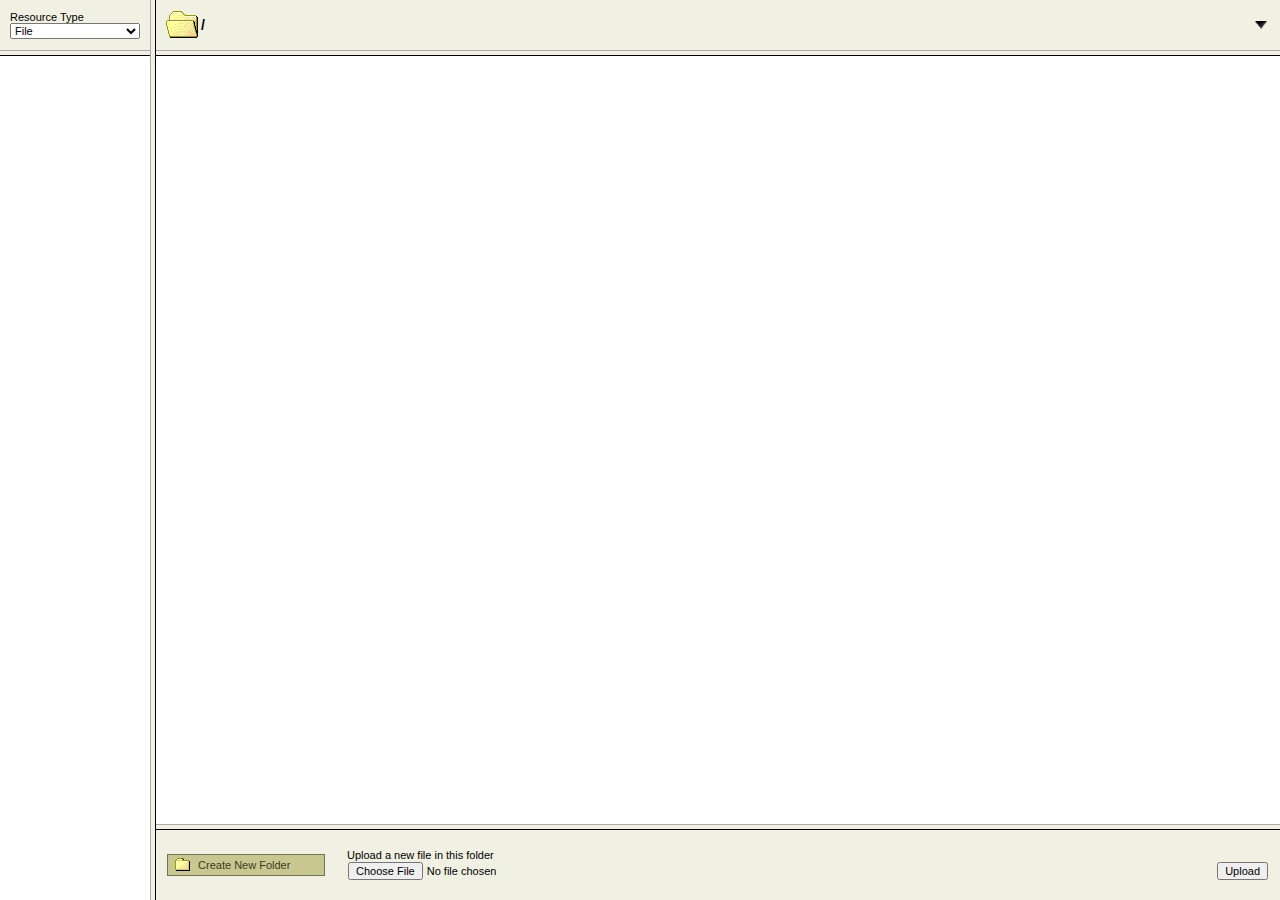
<file: ckeditor/filemanager/browser/default/browser.html>
<!DOCTYPE html PUBLIC "-//W3C//DTD XHTML 1.0 Transitional//EN" "http://www.w3.org/TR/xhtml1/DTD/xhtml1-transitional.dtd">
<html>
	<head>
		<meta http-equiv="X-UA-Compatible" content="IE=EmulateIE7" />
		<title>GCMS</title>
		<meta http-equiv="Content-Type" content="text/html; charset=utf-8" />
		<link href="browser.css" type="text/css" rel="stylesheet" />
		<script type="text/javascript" src="js/fckxml.js"></script>
		<script type="text/javascript">
			//<![CDATA[
			// Automatically detect the correct document.domain (#1919).
			(function()
			{
				var d = document.domain;
				while (true)
				{
					// Test if we can access a parent property.
					try
					{
						var test = window.opener.document.domain;
						break;
					}
					catch(e)
					{}
					// Remove a domain part: www.mytest.example.com => mytest.example.com => example.com ...
					d = d.replace(/.*?(?:\.|$)/, '');
					if (d.length == 0)
						break; // It was not able to detect the domain.
					try
					{
						document.domain = d;
					}
					catch (e)
					{
						break;
					}
				}
			}
		)();
			function GetUrlParam(paramName) {
				var oRegex = new RegExp('[\?&]' + paramName + '=([^&]+)', 'i');
				var oMatch = oRegex.exec(window.top.location.search);
				if (oMatch && oMatch.length > 1)
					return decodeURIComponent(oMatch[1]);
				else
					return '';
			}
			var oConnector = new Object();
			oConnector.CurrentFolder = '/';
			var sConnUrl = GetUrlParam('Connector');
			// Gecko has some problems when using relative URLs (not starting with slash).
			if (sConnUrl.substr(0, 1) != '/' && sConnUrl.indexOf('://') < 0) {
				sConnUrl = window.location.href.replace(/browser.html.*$/, '') + sConnUrl;
			}
			oConnector.ConnectorUrl = sConnUrl + (sConnUrl.indexOf('?') != -1? '&': '?');
			var sServerPath = GetUrlParam('ServerPath');
			if (sServerPath.length > 0) {
				oConnector.ConnectorUrl += 'ServerPath=' + encodeURIComponent(sServerPath) + '&';
			}
			oConnector.ResourceType = GetUrlParam('Type');
			oConnector.ShowAllTypes = (oConnector.ResourceType.length == 0);
			if (oConnector.ShowAllTypes) {
				oConnector.ResourceType = 'File';
			}
			oConnector.SendCommand = function(command, params, callBackFunction) {
				var sUrl = this.ConnectorUrl + 'Command=' + command;
				sUrl += '&Type=' + this.ResourceType;
				sUrl += '&CurrentFolder=' + encodeURIComponent(this.CurrentFolder);
				if (params) sUrl += '&' + params;
				// Add a random salt to avoid getting a cached version of the command execution
				sUrl += '&uuid=' + new Date().getTime();
				var oXML = new FCKXml();
				if (callBackFunction) {
					oXML.LoadUrl(sUrl, callBackFunction); // Asynchronous load.
				} else {
					return oXML.LoadUrl(sUrl);
				}
				return null;
			}
			oConnector.CheckError = function(responseXml) {
				var iErrorNumber = 0;
				var oErrorNode = responseXml.SelectSingleNode('Connector/Error');
				if (oErrorNode) {
					iErrorNumber = parseInt(oErrorNode.attributes.getNamedItem('number').value, 10);
					switch (iErrorNumber) {
						case 0:
							break;
						case 1: // Custom error. Message placed in the "text" attribute.
							alert(oErrorNode.attributes.getNamedItem('text').value);
							break;
						case 101:
							alert(FOLDER_EXISTS);
							break;
						case 102:
							alert(INVALID_FOLDER_NAME);
							break;
						case 103:
							alert(PERMISSION_CREATE_FOLDER);
							break;
						case 110:
							alert(ERROR_CREATE_FOLDER);
							break;
						default:
							alert(ERROR_NUMBER.replace('%1', iErrorNumber));
							break;
					}
				}
				return iErrorNumber;
			}
			var oIcons = new Object();
			oIcons.AvailableIconsArray =[
				'ai', 'avi', 'bmp', 'cs', 'dll', 'doc', 'exe', 'fla', 'gif', 'htm', 'html', 'jpg', 'js',
				'mdb', 'mp3', 'pdf', 'png', 'ppt', 'rdp', 'swf', 'swt', 'txt', 'vsd', 'xls', 'xml', 'zip'];
			oIcons.AvailableIcons = new Object();
			for (var i = 0; i < oIcons.AvailableIconsArray.length; i++) {
				oIcons.AvailableIcons[oIcons.AvailableIconsArray[i]] = true;
			}
			oIcons.GetIcon = function(fileName) {
				var sExtension = fileName.substr(fileName.lastIndexOf('.') + 1).toLowerCase();
				if (this.AvailableIcons[sExtension] == true) {
					return sExtension;
				} else {
					return 'default.icon';
				}
			}
			function OnUploadCompleted(errorNumber, fileUrl, fileName, customMsg) {
				if (errorNumber == "1") {
					window.frames['frmUpload'].OnUploadCompleted(errorNumber, customMsg);
				} else {
					window.frames['frmUpload'].OnUploadCompleted(errorNumber, fileName);
				}
			}
			// language
			var lang = GetUrlParam('langCode');
			lang = lang == 'th'? 'th': 'en';
			var script = document.createElement('script');
			document.getElementsByTagName('head')[0].appendChild(script);
			script.type = 'text/javascript';
			script.src = 'js/' + lang + '.js';
			//]]>
		</script>
	</head>
	<frameset cols="150,*" class="Frame" framespacing="3" bordercolor="#F1F1E3" frameborder="1">
		<frameset rows="50,*" framespacing="0">
			<frame src="frmresourcetype.html" scrolling="no" frameborder="0" />
			<frame name="frmFolders" src="frmfolders.html" scrolling="auto" frameborder="1" id="frmFolders" />
		</frameset>
		<frameset rows="50,*,70" framespacing="0">
			<frame name="frmActualFolder" src="frmactualfolder.html" scrolling="no" frameborder="0" id="frmActualFolder" />
			<frame name="frmResourcesList" src="frmresourceslist.html" scrolling="auto" frameborder="1" id="frmResourcesList" />
			<frameset cols="180,*,0" framespacing="0" frameborder="0">
				<frame name="frmCreateFolder" src="frmcreatefolder.html" scrolling="no" frameborder="0" id="frmCreateFolder" />
				<frame name="frmUpload" src="frmupload.html" scrolling="no" frameborder="0" id="frmUpload" />
				<frame name="frmUploadWorker" src="javascript:void(0)" scrolling="no" frameborder="0" id="frmUploadWorker" />
			</frameset>
		</frameset>
	</frameset>
</html>
</file>
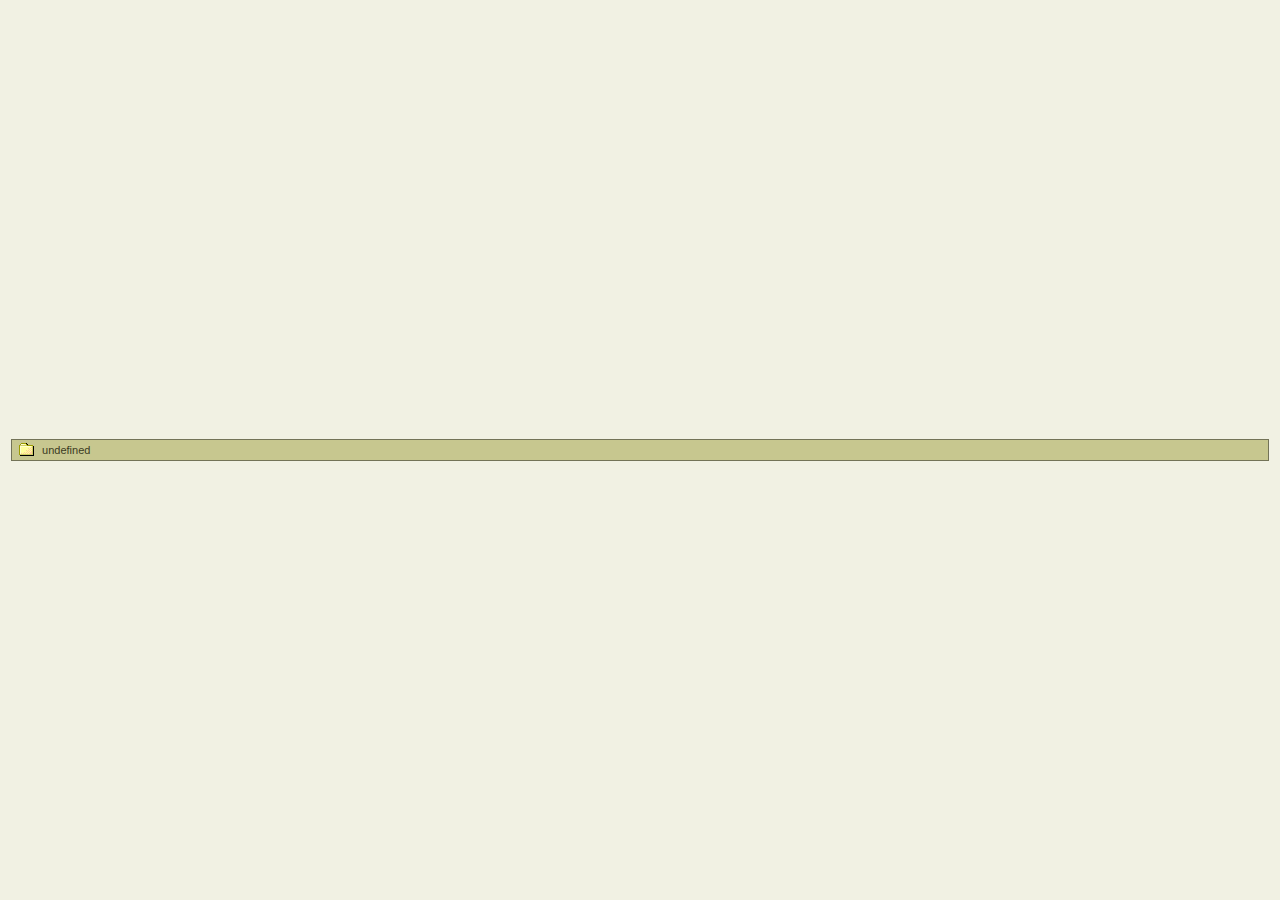
<file: ckeditor/filemanager/browser/default/frmcreatefolder.html>
<!DOCTYPE html PUBLIC "-//W3C//DTD XHTML 1.0 Transitional//EN" "http://www.w3.org/TR/xhtml1/DTD/xhtml1-transitional.dtd">
<html>
<head>
<meta http-equiv="X-UA-Compatible" content="IE=EmulateIE7" />
<title>Create Folder</title>
<meta http-equiv="Content-Type" content="text/html; charset=utf-8" />
<link href="browser.css" type="text/css" rel="stylesheet" />
<script type="text/javascript" src="js/common.js">
</script>
<script type="text/javascript">
	//<![CDATA[
	function SetCurrentFolder(resourceType, folderPath) {
		oConnector.ResourceType = resourceType;
		oConnector.CurrentFolder = folderPath;
	}
	function CreateFolder() {
		var sFolderName;
		while (true) {
			sFolderName = prompt(top.CREATE_FOLDER_PROMPT, '');
			if (sFolderName == null) {
				return;
			} else if (sFolderName.length == 0) {
				alert(top.FOLDER_NAME_EMPTY);
			} else {
				break;
			}
		}
		oConnector.SendCommand('CreateFolder', 'NewFolderName=' + encodeURIComponent(sFolderName), CreateFolderCallBack);
	}
	function CreateFolderCallBack(fckXml) {
		if (oConnector.CheckError(fckXml) == 0) {
			window.parent.frames['frmResourcesList'].Refresh();
		}
	}
	window.onload = function() {
		window.top.IsLoadedCreateFolder = true;
		document.getElementById('newfolder').innerHTML = top.CREATE_NEW_FOLDER;
	}
	//]]>
</script>
 </head>
	<body>
		<table class="fullHeight" style="width:100%">
			<tr>
				<td>
					<button type="button" onclick="CreateFolder()" style="cursor: pointer;width:100%;">
						<table>
							<tr>
								<td><img alt="" src="images/folder.gif" style="width:16px;height:16px" /></td>
								<td>&nbsp;</td>
								<td id="newfolder" nowrap="nowarp">Create New Folder</td>
							</tr>
						</table>
					</button>
				</td>
			</tr>
		</table>
	</body>

</html>
</file>
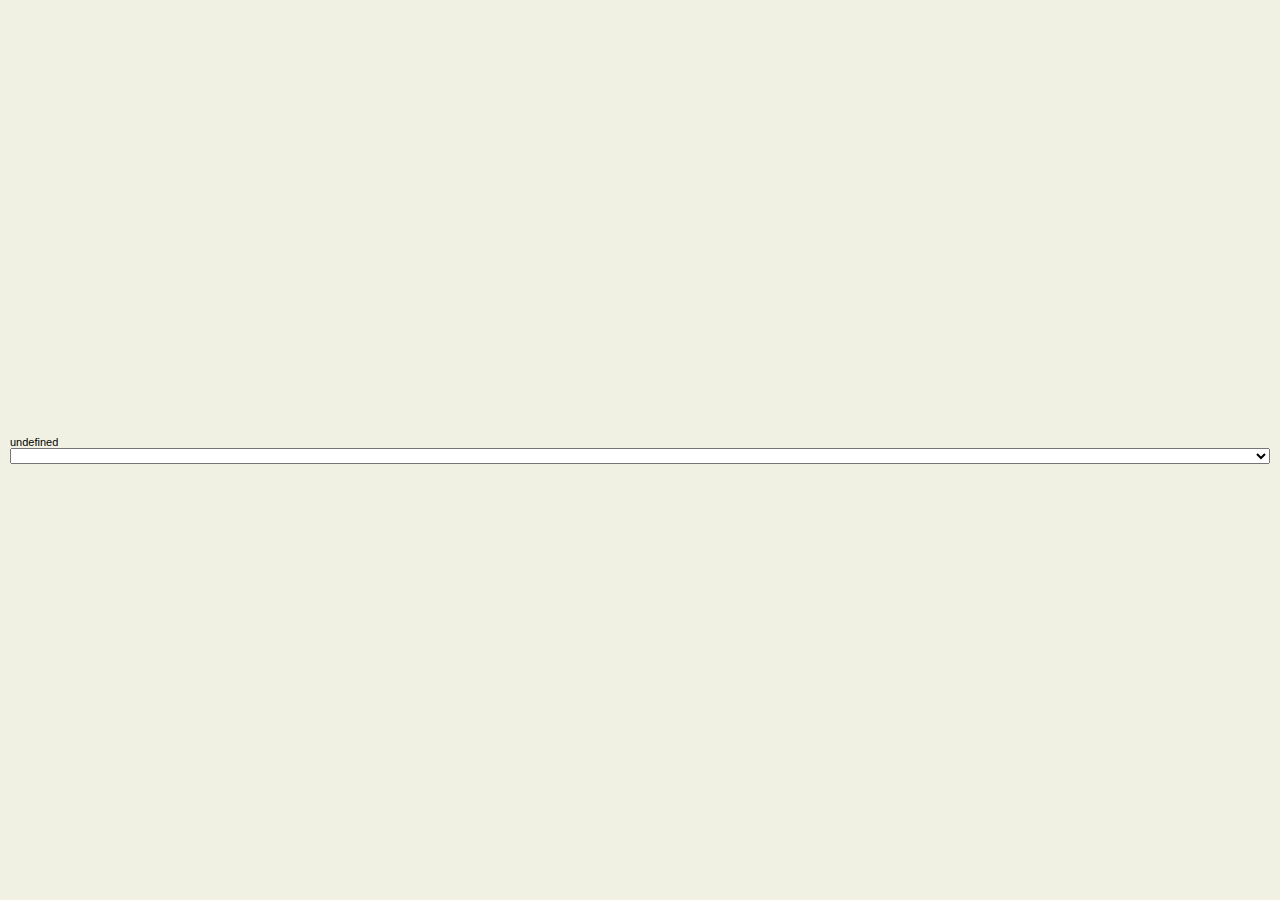
<file: ckeditor/filemanager/browser/default/frmresourcetype.html>
<!DOCTYPE html PUBLIC "-//W3C//DTD XHTML 1.0 Transitional//EN" "http://www.w3.org/TR/xhtml1/DTD/xhtml1-transitional.dtd">
<html>
	<head>
		<meta http-equiv="X-UA-Compatible" content="IE=EmulateIE7" />
		<title>Available types</title>
		<meta http-equiv="Content-Type" content="text/html; charset=utf-8" />
		<link href="browser.css" type="text/css" rel="stylesheet" />
		<script type="text/javascript" src="js/common.js">
		</script>
		<script type="text/javascript">
			//<![CDATA[
			function SetResourceType(type) {
				window.parent.frames["frmFolders"].SetResourceType(type);
			}
			var aTypes =[
				['File', 'File'],
				['Image', 'Image'],
				['Flash', 'Flash'],
				['Media', 'Media']
			];
			window.onload = function() {
				document.getElementById('res').innerHTML = top.RESOURCE_TYPE;
				var oCombo = document.getElementById('cmbType');
				oCombo.innerHTML = '';
				for (var i = 0; i < aTypes.length; i++) {
					if (oConnector.ShowAllTypes || aTypes[i][0] == oConnector.ResourceType) {
						AddSelectOption(oCombo, aTypes[i][1], aTypes[i][0]);
					}
				}
			}
			//]]>
		</script>
	</head>
	<body>
		<table class="fullHeight" cellspacing="0" cellpadding="0" width="100%" border="0">
			<tr>
				<td nowrap="nowrap">
					<p id="res" style="margin:0">
						Resource Type
					</p><select id="cmbType" style="WIDTH: 100%" onchange="SetResourceType(this.value);">
					</select>
				</td>
			</tr>
		</table>
	</body>
</html>
</file>
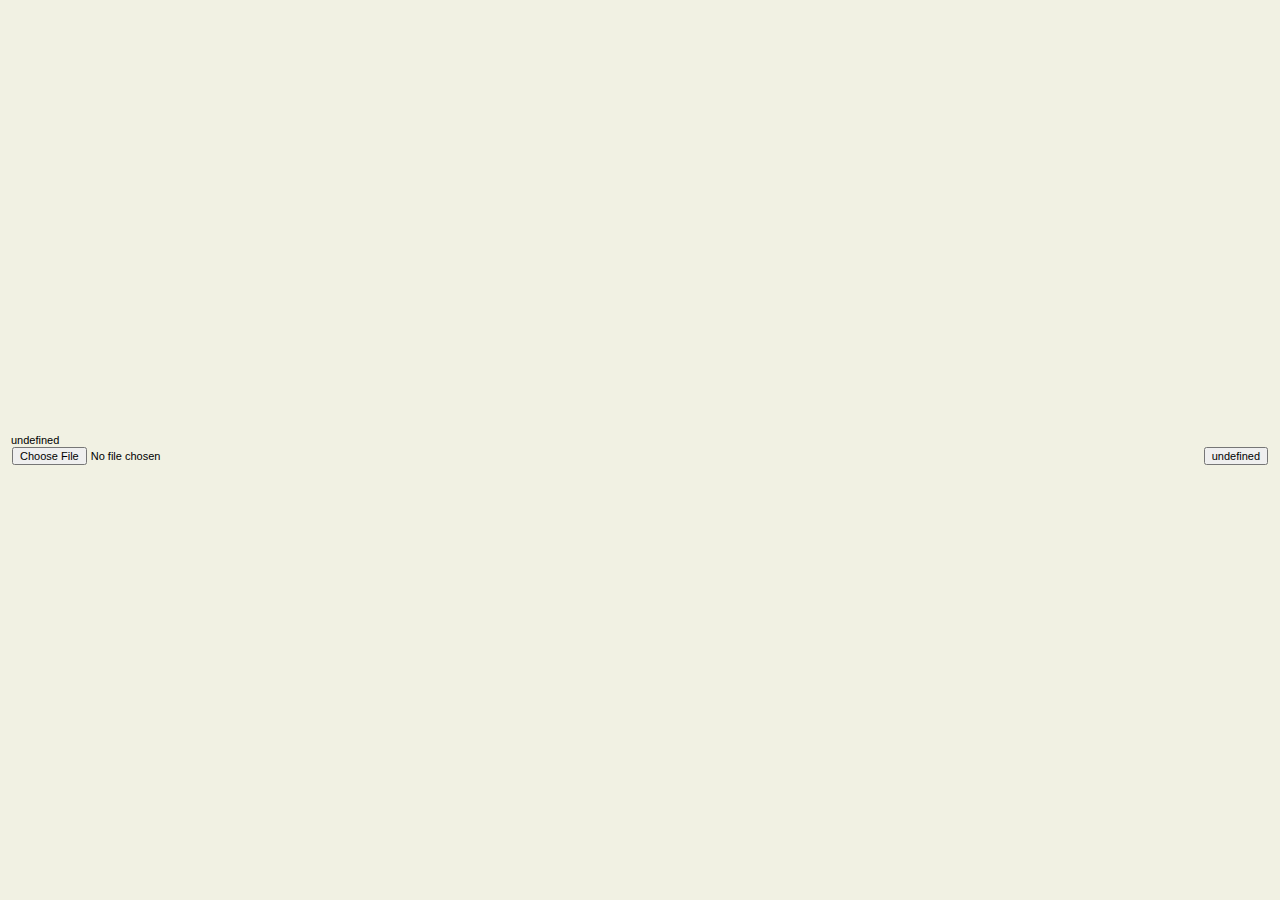
<file: ckeditor/filemanager/browser/default/frmupload.html>
<!DOCTYPE html PUBLIC "-//W3C//DTD XHTML 1.0 Transitional//EN" "http://www.w3.org/TR/xhtml1/DTD/xhtml1-transitional.dtd">
<html>
<head>
<meta http-equiv="X-UA-Compatible" content="IE=EmulateIE7" />
<title>File Upload</title>
<meta http-equiv="Content-Type" content="text/html; charset=utf-8" />
<link href="browser.css" type="text/css" rel="stylesheet" />
<script type="text/javascript" src="js/common.js">
</script>
<script type="text/javascript">
	//<![CDATA[
	function SetCurrentFolder(resourceType, folderPath) {
		var sUrl = oConnector.ConnectorUrl + 'Command=FileUpload';
		sUrl += '&Type=' + resourceType;
		sUrl += '&CurrentFolder=' + encodeURIComponent(folderPath);
		document.getElementById('frmUpload').action = sUrl;
	}
	function OnSubmit() {
		if (document.getElementById('NewFile').value.length == 0) {
			alert(top.FILE_UPLOAD_EMPTY);
			return false;
		}
		// Set the interface elements.
		document.getElementById('eUploadMessage').innerHTML = top.UPLOADING;
		document.getElementById('btnUpload').disabled = true;
		return true;
	}
	function OnUploadCompleted(errorNumber, data) {
		// Reset the Upload Worker Frame.
		window.parent.frames['frmUploadWorker'].location = 'javascript:void(0)';
		// Reset the upload form (On IE we must do a little trick to avoid problems).
		if (document.all) {
			document.getElementById('NewFile').outerHTML = '<input id="NewFile" name="NewFile" type="file" value="' + top.UPLOAD_SUBMIT + '">';
		} else {
			document.getElementById('frmUpload').reset();
		}
		// Reset the interface elements.
		document.getElementById('eUploadMessage').innerHTML = top.FILE_UPLOAD_TITLE;
		document.getElementById('btnUpload').disabled = false;
		switch (errorNumber) {
			case 0:
				window.parent.frames['frmResourcesList'].Refresh();
				break;
			case 1: // Custom error.
				alert(data);
				break;
			case 201:
				window.parent.frames['frmResourcesList'].Refresh();
				alert(top.FILE_UPLOAD_EXISTS.replace('%1', data));
				break;
			case 202:
				alert(top.INVALID_FILE);
				break;
			default:
				alert(top.UPLOAD_ERROR.replace('%1', errorNumber));
				break;
		}
	}
	window.onload = function() {
		window.top.IsLoadedUpload = true;
		document.getElementById('eUploadMessage').innerHTML = top.FILE_UPLOAD_TITLE;
		document.getElementById('btnUpload').value = top.UPLOAD_SUBMIT;
	}
	//]]>
</script>
 </head>
 <body>
   <table class="fullHeight" width="100%">
    <tr>
     <td nowrap="nowrap">
      <span id="eUploadMessage"> </span><br />
      <form id="frmUpload" action="" target="frmUploadWorker" method="post" enctype="multipart/form-data" onsubmit="return OnSubmit();" name="frmUpload">
      <table width="100%">
       <tr>
        <td width="100%">
         <input id="NewFile" name="NewFile" type="file" />
        </td>
        <td nowrap="nowrap">
          <input id="btnUpload" type="submit" />
        </td>
       </tr>
      </table>
      </form>
     </td>
    </tr>
   </table>

 </body>
</html>
</file>
<file: skin/demo.css>
body {
  padding: 0;
  margin: 0;
  font-family: sans-serif;
  font-size: 1em;
  line-height: 1.5;
  color: #555;
  background: #fff;
}
h1 {
  font-size: 1.5em;
  font-weight: normal;
}
small {
  font-size: .66666667em;
}
a {
  color: #e74c3c;
  text-decoration: none;
}
a:hover, a:focus {
  box-shadow: 0 1px #e74c3c;
}
.bshadow0, input {
  box-shadow: inset 0 -2px #e7e7e7;
}
input:hover {
  box-shadow: inset 0 -2px #ccc;
}
input, fieldset {
  font-family: sans-serif;
  font-size: 1em;
  margin: 0;
  padding: 0;
  border: 0;
}
input {
  color: inherit;
  line-height: 1.5;
  height: 1.5em;
  padding: .25em 0;
}
input:focus {
  outline: none;
  box-shadow: inset 0 -2px #449fdb;
}
.glyph {
  font-size: 16px;
  width: 15em;
  padding-bottom: 1em;
  margin-right: 4em;
  margin-bottom: 1em;
  float: left;
  overflow: hidden;
}
.liga {
  width: 80%;
  width: calc(100% - 2.5em);
}
.talign-right {
  text-align: right;
}
.talign-center {
  text-align: center;
}
.bgc1 {
  background: #f1f1f1;
}
.fgc1 {
  color: #999;
}
.fgc0 {
  color: #000;
}
p {
  margin-top: 1em;
  margin-bottom: 1em;
}
.mvm {
  margin-top: .75em;
  margin-bottom: .75em;
}
.mtn {
  margin-top: 0;
}
.mtl, .mal {
  margin-top: 1.5em;
}
.mbl, .mal {
  margin-bottom: 1.5em;
}
.mal, .mhl {
  margin-left: 1.5em;
  margin-right: 1.5em;
}
.mhmm {
  margin-left: 1em;
  margin-right: 1em;
}
.mls {
  margin-left: .25em;
}
.ptl {
  padding-top: 1.5em;
}
.pbs, .pvs {
  padding-bottom: .25em;
}
.pvs, .pts {
  padding-top: .25em;
}
.unit {
  float: left;
}
.unitRight {
  float: right;
}
.size1of2 {
  width: 50%;
}
.size1of1 {
  width: 100%;
}
.clearfix:before, .clearfix:after {
  content: " ";
  display: table;
}
.clearfix:after {
  clear: both;
}
.hidden-true {
  display: none;
}
.textbox0 {
  width: 3em;
  background: #f1f1f1;
  padding: .25em .5em;
  line-height: 1.5;
  height: 1.5em;
}
#testDrive {
  display: block;
  padding-top: 24px;
  line-height: 1.5;
}
.fs0 {
  font-size: 16px;
}
.fs1 {
  font-size: 32px;
}
.fs2 {
  font-size: 32px;
}
.fs3 {
  font-size: 32px;
}
</file>
<file: skin/fonts.css>
@font-face {
  font-family: 'icomoon';
  src:  url('fonts/icomoon.eot?xx6l34');
  src:  url('fonts/icomoon.eot?xx6l34#iefix') format('embedded-opentype'),
    url('fonts/icomoon.ttf?xx6l34') format('truetype'),
    url('fonts/icomoon.woff?xx6l34') format('woff'),
    url('fonts/icomoon.svg?xx6l34#icomoon') format('svg');
  font-weight: normal;
  font-style: normal;
}
.sort_asc:after, .sort_desc:after, .sort_none:after,
[class^="icon-"]:before, [class*=" icon-"]:before {
  font-family: 'icomoon' !important;
  speak: none;
  font-style: normal;
  font-weight: normal;
  font-variant: normal;
  text-transform: none;
  margin-right: 5px;
  min-width: 1em;
  line-height: 1;
  -webkit-font-smoothing: antialiased;
  -moz-osx-font-smoothing: grayscale;
}
.sort_asc:after, .sort_desc:after, .sort_none:after {
  margin-right: 0;
  margin-left: 5px;
}
li[class^="icon-"], li[class*=" icon-"] {
  list-style-type: none;
}
.sort_asc:hover, .sort_desc:hover, .sort_none:hover, [class^="icon-"]:hover, [class*=" icon-"]:hover {
  text-decoration: none;
}
a.icon-delete:before, a.icon-edit:before, a.icon-check:before, a.icon-uncheck:before {
  margin: 0;
}
.icon-cloud:before {
  content: "\e2c2";
}
.icon-number:before {
  content: "\2a";
}
.icon-wallet:before {
  content: "\e900";
}
.icon-smile:before {
  content: "\29";
}
.icon-plus:before {
  content: "\2b";
}
.icon-minus:before {
  content: "\2d";
}
.icon-help:before {
  content: "\3f";
}
.icon-bold:before {
  content: "\62";
}
.icon-fontcolor:before {
  content: "\63";
}
.icon-sex-f:before {
  content: "\66";
}
.icon-sex:before {
  content: "\67";
}
.icon-height:before {
  content: "\68";
}
.icon-italic:before {
  content: "\69";
}
.icon-question:before {
  content: "\71";
}
.icon-fontsize:before {
  content: "\73";
}
.icon-width:before {
  content: "\77";
}
.icon-close:before {
  content: "\78";
}
.icon-documents:before {
  content: "\e600";
}
.icon-money:before {
  content: "\e601";
}
.icon-modules:before {
  content: "\e602";
}
.icon-table:before {
  content: "\e603";
}
.icon-index:before {
  content: "\e604";
}
.icon-share:before {
  content: "\e605";
}
.icon-youtube:before {
  content: "\e606";
}
.icon-search:before {
  content: "\e607";
}
.icon-listview:before {
  content: "\e608";
}
.icon-iconview:before {
  content: "\e609";
}
.icon-continue:before {
  content: "\e60a";
}
.icon-next:before {
  content: "\e60b";
}
.icon-prev:before {
  content: "\e60c";
}
.icon-save:before {
  content: "\e60d";
}
.icon-link:before {
  content: "\e60e";
}
.icon-thumbview:before {
  content: "\e60f";
}
.icon-menus:before {
  content: "\e610";
}
.icon-subcategory:before {
  content: "\e611";
}
.icon-loading:before {
  content: "\e612";
}
.icon-keyboard:before {
  content: "\e613";
}
.icon-world:before {
  content: "\e614";
}
.icon-summary:before {
  content: "\e615";
}
.icon-wizard:before {
  content: "\e616";
}
.icon-ip:before {
  content: "\e617";
}
.icon-filter:before {
  content: "\e618";
}
.icon-language:before {
  content: "\e619";
}
.icon-news:before {
  content: "\e61a";
}
.icon-gps:before {
  content: "\e61b";
}
.icon-create:before {
  content: "\e61c";
}
.icon-copy:before {
  content: "\e61d";
}
.icon-vol-down:before {
  content: "\e61f";
}
.icon-newtopic:before {
  content: "\e620";
}
.icon-vol-up:before {
  content: "\e621";
}
.icon-currency:before {
  content: "\e622";
}
.icon-tags:before {
  content: "\e627";
}
.icon-like:before {
  content: "\e628";
}
.icon-unlike:before {
  content: "\e629";
}
.icon-clip:before {
  content: "\e62a";
}
.icon-unzip:before {
  content: "\e62d";
}
.icon-star0:before {
  content: "\e62e";
}
.icon-star1:before {
  content: "\e62f";
}
.icon-star2:before {
  content: "\e630";
}
.icon-email-read:before {
  content: "\e631";
}
.icon-email-open:before {
  content: "\e632";
}
.icon-email-refresh:before {
  content: "\e633";
}
.icon-email-reply:before {
  content: "\e634";
}
.icon-email-replied:before {
  content: "\e635";
}
.icon-email-unread:before {
  content: "\e636";
}
.icon-email-sent:before {
  content: "\e637";
}
.icon-portfolio:before {
  content: "\e638";
}
.icon-database:before {
  content: "\e639";
}
.icon-template:before {
  content: "\e63a";
}
.icon-google:before {
  content: "\e63b";
}
.icon-googleplus:before {
  content: "\e63c";
}
.icon-facebook:before {
  content: "\e63d";
}
.icon-twitter:before {
  content: "\e63e";
}
.icon-rss:before {
  content: "\e63f";
}
.icon-instagram:before {
  content: "\e640";
}
.icon-pinterest:before {
  content: "\e641";
}
.icon-bing:before {
  content: "\e642";
}
.icon-info:before {
  content: "\e643";
}
.icon-warning:before {
  content: "\e644";
}
.icon-color:before {
  content: "\e646";
}
.icon-tip:before {
  content: "\e647";
}
.icon-favorite:before {
  content: "\e648";
}
.icon-write:before {
  content: "\e649";
}
.icon-new:before {
  content: "\e64a";
}
.icon-document:before {
  content: "\e64b";
}
.icon-find:before {
  content: "\e64c";
}
.icon-pie:before {
  content: "\e64d";
}
.icon-bars:before {
  content: "\e64e";
}
.icon-stats:before {
  content: "\e64f";
}
.icon-create-folder:before {
  content: "\e650";
}
.icon-folder:before {
  content: "\e651";
}
.icon-folder-open:before {
  content: "\e652";
}
.icon-category:before {
  content: "\e653";
}
.icon-board:before {
  content: "\e654";
}
.icon-comments:before {
  content: "\e655";
}
.icon-chat:before {
  content: "\e656";
}
.icon-customer:before {
  content: "\e657";
}
.icon-personnel:before {
  content: '\e658';
}
.icon-unlock:before {
  content: "\e659";
}
.icon-lock:before {
  content: "\e65a";
}
.icon-aligncenter:before {
  content: "\e65b";
}
.icon-user:before {
  content: "\e65c";
}
.icon-users:before {
  content: "\e65d";
}
.icon-import:before {
  content: "\e65e";
}
.icon-export:before {
  content: "\e65f";
}
.icon-download:before {
  content: "\e660";
}
.icon-upload:before {
  content: "\e661";
}
.icon-inbox:before {
  content: "\e662";
}
.icon-outbox:before {
  content: "\e663";
}
.sort_asc:after,
.icon-move_down:before {
  content: "\e664";
}
.sort_desc:after,
.icon-move_up:before {
  content: "\e665";
}
.icon-move_right:before {
  content: "\e666";
}
.icon-move_left:before {
  content: "\e667";
}
.sort_none:after,
.icon-move:before {
  content: "\e668";
}
.icon-product:before {
  content: "\e669";
}
.icon-shipping:before {
  content: "\e66a";
}
.icon-addtocart:before {
  content: "\e66b";
}
.icon-paypal:before {
  content: "\e66c";
}
.icon-billing:before {
  content: "\e66d";
}
.icon-calculator:before {
  content: "\e66e";
}
.icon-payment:before {
  content: "\e670";
}
.icon-cart:before {
  content: "\e671";
}
.icon-ticket:before {
  content: "\e672";
}
.icon-currexchange:before {
  content: "\e673";
}
.icon-fullscreen:before {
  content: "\e674";
}
.icon-contract:before {
  content: "\e675";
}
.icon-left:before {
  content: "\e676";
}
.icon-right:before {
  content: "\e677";
}
.icon-drag:before {
  content: "\e678";
}
.icon-signout:before {
  content: "\e679";
}
.icon-signin:before {
  content: "\e67a";
}
.icon-password:before {
  content: "\e67c";
}
.icon-home:before {
  content: "\e67d";
}
.icon-preview:before {
  content: "\e67e";
}
.icon-email:before {
  content: "\e67f";
}
.icon-tools:before {
  content: "\e680";
}
.icon-config:before {
  content: "\e681";
}
.icon-settings:before {
  content: "\e682";
}
.icon-pause:before {
  content: "\e683";
}
.icon-stop:before {
  content: "\e684";
}
.icon-play:before {
  content: "\e685";
}
.icon-thumbnail:before {
  content: "\e686";
}
.icon-gallery:before {
  content: "\e687";
}
.icon-location:before {
  content: "\e688";
}
.icon-map:before {
  content: "\e689";
}
.icon-check:before {
  content: "\e68a";
}
.icon-uncheck:before {
  content: "\e68b";
}
.icon-host:before {
  content: "\e68c";
}
.icon-computer:before {
  content: "\e68d";
}
.icon-ads:before {
  content: "\e68e";
}
.icon-radio:before {
  content: "\e68f";
}
.icon-song:before {
  content: "\e690";
}
.icon-collapse:before {
  content: "\e691";
}
.icon-video:before {
  content: "\e692";
}
.icon-book:before {
  content: "\e693";
}
.icon-game:before {
  content: "\e694";
}
.icon-event:before {
  content: "\e695";
}
.icon-hotel:before {
  content: "\e696";
}
.icon-edocument:before {
  content: "\e697";
}
.icon-gift:before {
  content: "\e698";
}
.icon-win:before {
  content: "\e699";
}
.icon-addressbook:before {
  content: "\e69a";
}
.icon-profile:before {
  content: "\e69b";
}
.icon-address:before {
  content: "\e69c";
}
.icon-list:before {
  content: "\e69d";
}
.icon-print:before {
  content: "\e69e";
}
.icon-alarm:before {
  content: "\e69f";
}
.icon-bookmark:before {
  content: "\e6a0";
}
.icon-delete:before {
  content: "\e6a1";
}
.icon-expand:before {
  content: "\e6a2";
}
.icon-quote:before {
  content: "\e6a3";
}
.icon-html5:before {
  content: "\e6a4";
}
.icon-dashboard:before {
  content: "\e6a6";
}
.icon-css3:before {
  content: "\e6a7";
}
.icon-mobile:before {
  content: "\e6a8";
}
.icon-tablet:before {
  content: "\e6a9";
}
.icon-desktop:before {
  content: "\e6aa";
}
.icon-pin:before {
  content: "\e6ab";
}
.icon-unpin:before {
  content: "\e6ac";
}
.icon-visited:before {
  content: "\e6ad";
}
.icon-report:before {
  content: "\e6ae";
}
.icon-design:before {
  content: "\e6af";
}
.icon-forward:before {
  content: "\e6b1";
}
.icon-layout:before {
  content: "\e6b2";
}
.icon-widgets:before {
  content: "\e6b3";
}
.icon-alignleft:before {
  content: "\e6b4";
}
.icon-reply:before {
  content: "\e6b5";
}
.icon-alignright:before {
  content: "\e6b7";
}
.icon-bgcolor:before {
  content: "\e6b9";
}
.icon-plug:before {
  content: "\e6ba";
}
.icon-history:before {
  content: "\e6bb";
}
.icon-flag:before {
  content: "\e6bc";
}
.icon-chrome:before {
  content: "\e6bd";
}
.icon-firefox:before {
  content: "\e6be";
}
.icon-ie:before {
  content: "\e6bf";
}
.icon-opera:before {
  content: "\e6c0";
}
.icon-safari:before {
  content: "\e6c1";
}
.icon-clock:before {
  content: "\e6c2";
}
.icon-underline:before {
  content: "\e6c6";
}
.icon-published1:before {
  content: "\e6c7";
}
.icon-published0:before {
  content: "\e6c8";
}
.icon-connector:before {
  content: "\e6c9";
}
.icon-forum:before {
  content: "\e6ce";
}
.icon-ban:before {
  content: "\e6d1";
}
.icon-edit:before {
  content: "\e6d2";
}
.icon-valid:before {
  content: "\e6d4";
}
.icon-invalid:before {
  content: "\e6d5";
}
.icon-responsive:before {
  content: "\e6db";
}
.icon-estudent:before,
.icon-elearning:before {
  content: "\e6dc";
}
.icon-calendar:before {
  content: "\e6f1";
}
.icon-office:before {
  content: "\e901";
}
.icon-rocket:before {
  content: "\e902";
}
.icon-shuffle:before {
  content: "\e903";
}
.icon-excel:before {
  content: "\e904";
}
.icon-pdf:before {
  content: "\e905";
}
.icon-git:before {
  content: "\e906";
}
.icon-word:before {
  content: "\e907";
}
.icon-sex-m:before {
  content: "\e908";
}
.icon-register:before {
  content: "\e973";
}
.icon-verfied:before {
  content: "\e975";
}
.icon-group:before {
  content: "\f0c0";
}
.icon-dev:before {
  content: "\f0c3";
}
.icon-file:before {
  content: "\f0f6";
}
.icon-sort:before {
  content: "\f160";
}
.icon-phone:before {
  content: "\f1c1";
}
.icon-exchange:before {
  content: "\f1c3";
}
.icon-image:before {
  content: "\f1c5";
}
.icon-zip:before {
  content: "\f1c6";
}
.icon-code:before {
  content: "\f1c9";
}
.icon-cc:before {
  content: "\f20a";
}
.icon-fontfamily:before {
  content: "A";
  font-family: Arial;
}
</file>
<file: ckeditor/filemanager/browser/default/browser.css>
body {
	background-color: #f1f1e3;
	margin: 0 10px;
}
body, html {
	height: 100%;
	min-height: 100%;
}
form {
	margin: 0;
	padding: 0;
}
.Frame {
	background-color: #f1f1e3;
	border: thin inset #f1f1e3;
}
body.FileArea {
	background-color: #fff;
}
body, td, input, select {
	font-size: 11px;
	font-family: Tahoma, 'Microsoft Sans Serif', Arial, Helvetica, Verdana;
}
.ActualFolder {
	font-weight: bold;
	font-size: 14px;
}
.PopupButtons {
	border-top: #d5d59d 1px solid;
	background-color: #e3e3c7;
	padding: 7px 10px 7px 10px;
}
.Button, button {
	color: #3b3b1f;
	border: #737357 1px solid;
	background-color: #c7c78f;
}
.FolderListCurrentFolder img {
	background-image: url(images/FolderOpened.gif);
}
.FolderListFolder img {
	background-image: url(images/Folder.gif);
}
.fullHeight {
	height: 100%;
}
table {
	border-collapse: collapse;
}
#divthumb {
	display: table;
	position: absolute;
	height: 130px;
	background-position: 50% 30%;
	background-repeat: no-repeat;
	border: 1px solid #999;
	background-color: #EEE;
	padding: 5px 5px 0 5px;
}
#divthumb > #divtext {
	display: block;
	text-align: center;
	min-width: 100px;
	margin-top: 110px;
	padding: 3px;
}
</file>
